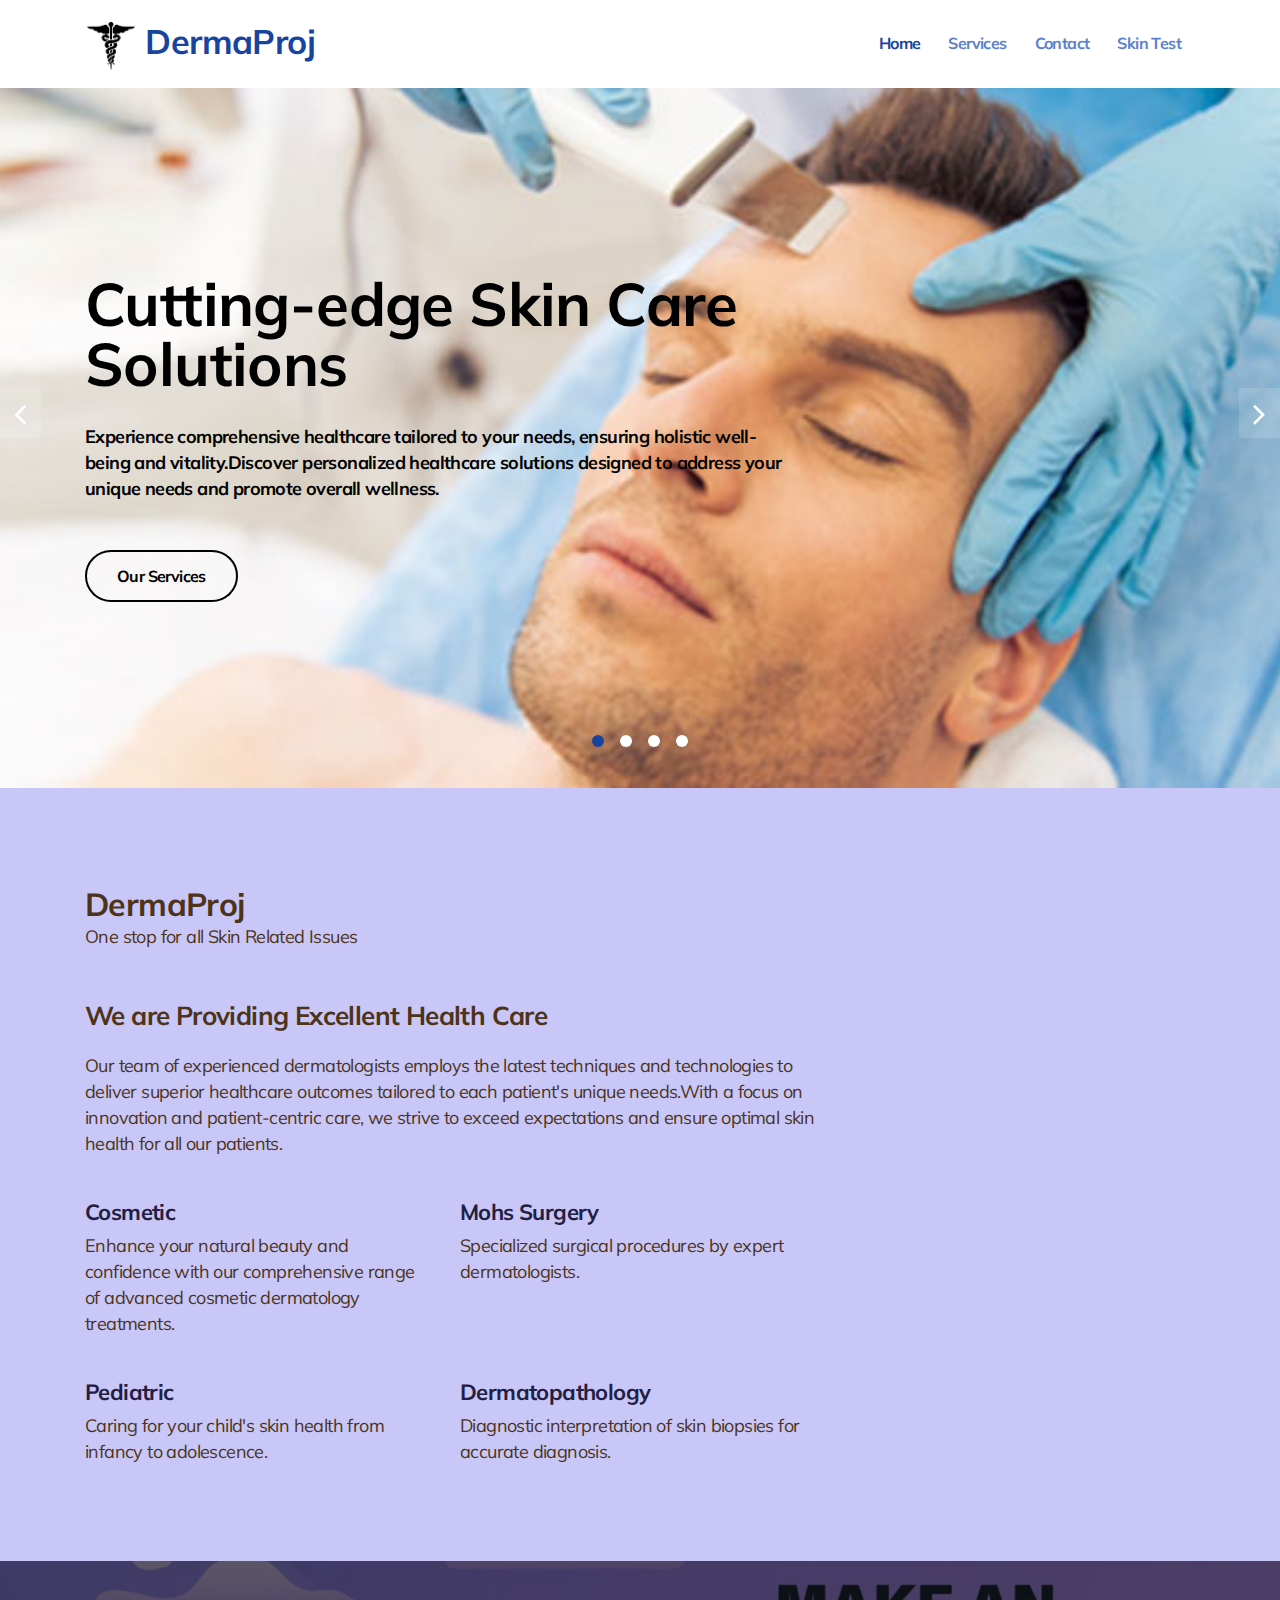
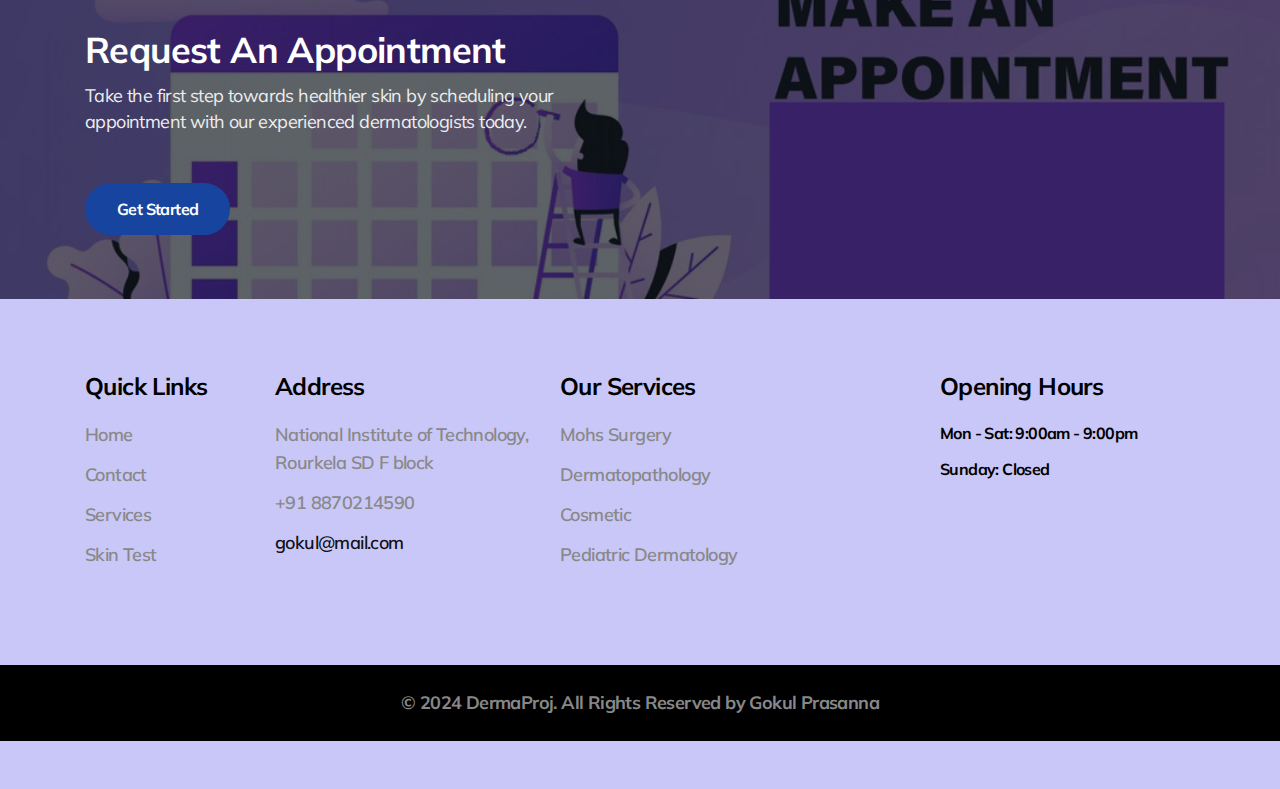
<file: index.html>
<!doctype html>
<html lang="en">
<head>
    <meta charset="utf-8">
    <meta name="viewport" content="width=device-width, initial-scale=1, shrink-to-fit=no">

    <title>DermaProj - providing affordable healthcare services </title>

    <link href="https://fonts.googleapis.com/css?family=Muli:400,600,700&display=swap" rel="stylesheet">

    <link rel="stylesheet" href="assets/css/style-starter.css">
    <style>
        .w3l-main-slider .companies20-content .item .slider-info .btn {
          color: #000; 
          border-color: #000; 
        }

        .w3l-main-slider .companies20-content .item .slider-info .btn:hover {
          background-color: #000; 
          color: #fff; 
        }
        .footer-list-28 h6,
        .footer-list-28 ul,
        .footer-list-28 ul li,
        .footer-list-28 ul li p {
          color: #000000; 
          font-weight: bold;
        }


        body {
            background-color: #c8c7f7;
        }

        .w3l-main-slider .companies20-content .item .slider-info h5,
        .w3l-main-slider .companies20-content .item .slider-info p {
            color: #000;
            font-weight: bold;
        }

        body,
        h2,
        h4,
        p,
        .w3l-features-photo-7-box-txt,
        .info-feature p {
          color: #4d3319; 
        }

    </style>
</head>
<body>
<section class="w3l-bootstrap-header">
    <nav class="navbar navbar-expand-md navbar-light py-3">
        <div class="container">
            <a class="navbar-brand" href="index.html"><img src="assets/images/logo50.jpg" class="img-fluid"
                                                            width="52px">
                DermaProj</a>
            <button class="navbar-toggler" type="button" data-toggle="collapse" data-target="#navbarSupportedContent"
                    aria-controls="navbarSupportedContent" aria-expanded="false" aria-label="Toggle navigation">
                Menu
            </button>

            <div class="collapse navbar-collapse" id="navbarSupportedContent">
                <ul class="navbar-nav ml-auto">
                    <li class="nav-item active">
                        <a class="nav-link" href="index.html">Home</a>
                    </li>
                    <li class="nav-item">
                        <a class="nav-link" href="services.html">Services</a>
                    </li>
                    <li class="nav-item">
                        <a class="nav-link" href="contact.html">Contact</a>
                    </li>
                    <li class="nav-item">
                        <a class="nav-link" href="skin_test.html">Skin Test</a>
                    </li>
                </ul>
            </div>
        </div>
    </nav>
</section>

<section class="w3l-main-slider" id="home">
    <div class="companies20-content">
        <div class="owl-one owl-carousel owl-theme">
            <div class="item">
                <li>
                    <div class="slider-info banner-view bg bg2">
                        <div class="banner-info">
                            <div class="container">
                                <div class="banner-info-bg">
                                    <h5>Cutting-edge Skin Care Solutions</h5>
                                    <p>Experience comprehensive healthcare tailored to your needs, ensuring holistic well-being and vitality.Discover personalized healthcare solutions designed to address your unique needs and promote overall wellness.</p>
                                    <a class="btn btn-style btn-style-outline mt-sm-5 mt-4" href="services.html"> Our
                                        Services</a>
                                </div>
                            </div>
                        </div>
                    </div>
                </li>
            </div>
            <div class="item">
                <li>
                    <div class="slider-info  banner-view banner-top1 bg bg2">
                        <div class="banner-info">
                            <div class="container">
                                <div class="banner-info-bg">
                                    <h5>Advanced Dermatological Treatments</h5>
                                    <p>Explore cutting-edge dermatological treatments meticulously curated to rejuvenate and enhance your skin's health and appearance.Experience the latest advancements in dermatology, backed by scientific innovation and delivered with precision by our expert dermatologists.</p>
                                    <a class="btn btn-style btn-style-outline mt-sm-5 mt-4" href="services.html"> Our
                                        Services</a>
                                </div>
                            </div>
                        </div>
                    </div>
                </li>
            </div>
            <div class="item">
                <li>
                    <div class="slider-info banner-view banner-top2 bg bg2">
                        <div class="banner-info">
                            <div class="container">
                              <div class="banner-info-bg">
                                <h5>Specialized Skin Care Services</h5>
                                <p>Indulge in our range of specialized skin care services, meticulously crafted to address specific concerns and tailored to your unique skin type.From acne management to anti-aging solutions, our specialized skin care services offer comprehensive solutions to nourish, protect, and revitalize your skin.</p>
                                <a class="btn btn-style btn-style-outline mt-sm-5 mt-4" href="services.html"> Our
                                    Services</a>
                              </div>
                               
                            </div>
                        </div>
                    </div>
                </li>
            </div>
            <div class="item">
                <li>
                    <div class="slider-info banner-view banner-top3 bg bg2">
                        <div class="banner-info">
                            <div class="container">
                              <div class="banner-info-bg">
                                <h5>Holistic Wellness Approach</h5>
                                <p>Embrace a holistic approach to wellness that encompasses not just your skin, but your overall health and well-being.Our holistic wellness approach integrates dermatological expertise with lifestyle recommendations, ensuring long-lasting health and radiance inside and out.</p>
                                <a class="btn btn-style btn-style-outline mt-sm-5 mt-4" href="services.html"> Our
                                    Services</a>
                              </div>

                            </div>
                        </div>
                    </div>
                </li>
            </div>
        </div>
    </div>
</section>

<section class="w3l-features-photo-7 py-5">
  <div class="w3l-features-photo-7_sur py-lg-5 py-sm-3">
      <div class="container">
          <div class="row">
              <div class="col-lg-8 w3l-features-photo-7_top-left">
                  <h2>DermaProj</h2>
                  <p class="mb-lg-5 mb-4">One stop for all Skin Related Issues </p>
                  <h4>We are Providing Excellent Health Care</h4>
                  <p>Our team of experienced dermatologists employs the latest techniques and technologies to deliver superior healthcare outcomes tailored to each patient's unique needs.With a focus on innovation and patient-centric care, we strive to exceed expectations and ensure optimal skin health for all our patients.</p>
                  <div class="feat_top">
                      <div class="w3l-features-photo-7-box">
                          <div class="info-feature">
                              <h5 class="w3l-features-photo-7-box-txt"><a href="#url">Cosmetic</a></h5>
                              <p>
                                Enhance your natural beauty and confidence with our comprehensive range of advanced cosmetic dermatology treatments.</p>
                          </div>
                      </div>
                      <div class="w3l-features-photo-7-box">
                          <div class="info-feature">
                              <h5 class="w3l-features-photo-7-box-txt"><a href="#url">Mohs Surgery</a></h5>
                              <p>Specialized surgical procedures by expert dermatologists.</p> 
                          </div>
                      </div>
                      <div class="w3l-features-photo-7-box">

                          <div class="info-feature">
                              <h5 class="w3l-features-photo-7-box-txt"><a href="#url">Pediatric</a></h5>
                              <p>Caring for your child's skin health from infancy to adolescence.</p>
                          </div>
                      </div>
                      <div class="w3l-features-photo-7-box">

                          <div class="info-feature">
                              <h5 class="w3l-features-photo-7-box-txt"><a href="#url">Dermatopathology</a></h5>
                              <p>Diagnostic interpretation of skin biopsies for accurate diagnosis.</p> 
                          </div>
                      </div>
                  </div>
              </div>

          </div>
      </div>
  </div>
</section>

<section class="w3l-apply-6" id="appointment">
  <div class="apply-info py-5" style="background-image: url('assets/images/appoint.png'); background-size: cover; background-position: center;">
      <div class="container py-lg-3">
          <div class="apply-grids-info row">
              <div class="apply-gd-left col-lg-6">
                  <h4>Request an appointment</h4>
                  <p class="mt-2">Take the first step towards healthier skin by scheduling your appointment with our experienced dermatologists today.</p>
                  <a href="contact.html" class="btn btn-style btn-primary mt-sm-5 mt-4"> Get Started </a>
              </div>
              <div class="apply-gd-right col-lg-6 mt-lg-0 mt-5">

              </div>
          </div>
      </div>
  </div>
</section>

<section class="w3l-DermaProj-footer">
    <div class="footer-main py-5">
        <div class="footer-top-28 py-lg-4">
            <div class="container">
                <div class="row footer-row">
                    <div class="footer-list-28 col-lg-2 col-md-6 mb-md-4 mb-3">
                        <h6 class="footer-title-28">Quick Links</h6>
                        <ul>
                            <li><a href="index.html">Home</a></li>
                            <li><a href="contact.html">Contact</a></li>
                            <li><a href="services.html">Services</a></li>
                            <li><a href="skin_test.html">Skin Test</a></li>
                        </ul>
                    </div>
                    <div class="footer-list-28 col-lg-3 col-md-6 mb-md-4 mb-3">
                        <h6 class="footer-title-28">Address</h6>
                        <ul class="address">
                            <li><p>National Institute of Technology, Rourkela SD F block </p></li>
                            <li><p>+91 8870214590</p></li>
                            <li><a href="mailto:gokul@mail.com">gokul@mail.com</a></li>
                        </ul>
                    </div>
                    <div class="footer-list-28 col-lg-4 col-md-6 mb-md-4 mb-3">
                        <h6 class="footer-title-28">Our Services</h6>
                        <ul>
                            <li><a href="services.html">Mohs Surgery</a></li>
                            <li><a href="services.html">Dermatopathology</a></li>
                            <li><a href="services.html">Cosmetic</a></li>
                            <li><a href="services.html">Pediatric Dermatology</a></li>
                        </ul>
                    </div>
                    <div class="footer-list-28 col-lg-3 col-md-6">
                        <h6 class="footer-title-28">Opening Hours</h6>
                        <ul>
                            <li>Mon - Sat: 9:00am - 9:00pm</li>
                            <li>Sunday: Closed</li>
                        </ul>
                    </div>
                </div>
            </div>
        </div>
        <div class="midd-footer-28 align-center py-lg-4 py-3 mt-md-5 mt-3">
            <div class="container">
                <p class="copy-footer-28 text-center"> &copy; 2024 DermaProj. All Rights Reserved by Gokul Prasanna </p>
            </div>
        </div>
    </div>
</section>



<script src="assets/js/jquery-3.3.1.min.js"></script>
<script src="assets/js/bootstrap.min.js"></script>
<script src="assets/js/owl.carousel.js"></script>

<script>
    var owl = $('.owl-one');
    owl.owlCarousel({
        loop: true,
        margin: 0,
        nav: false,
        dots: true,
        autoplay: true,
        autoplayTimeout: 3000,
        autoplayHoverPause: false,
        responsive: {
            0: {
                items: 1,
            },
            600: {
                items: 1,
            },
            1000: {
                items: 1,
            }
        }
    });
</script>
</body>
</html>
</file>
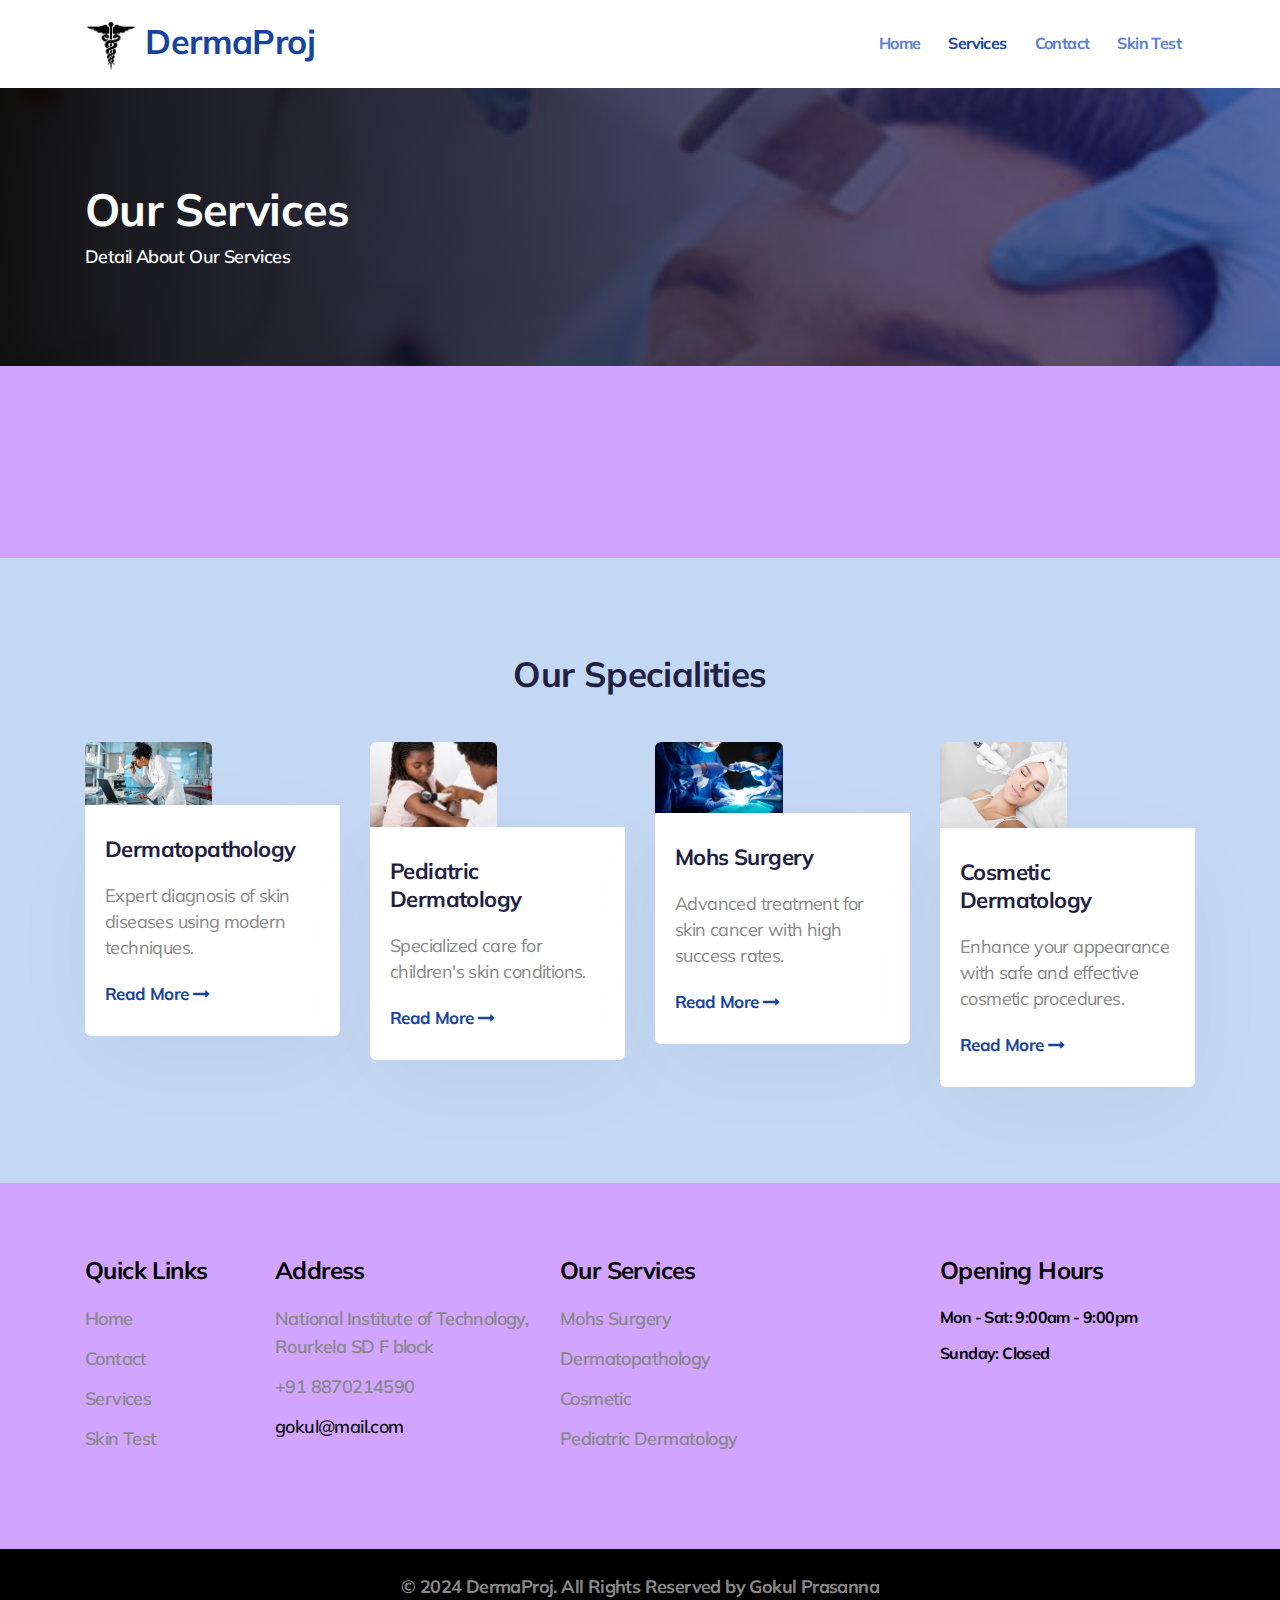
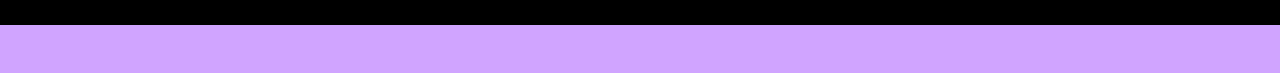
<file: services.html>
<!doctype html>
<html lang="en">
<head>
<meta charset="utf-8">
<meta name="viewport" content="width=device-width, initial-scale=1, shrink-to-fit=no">
<title>DermaProj - providing affordable healthcare services</title>
<link href="https://fonts.googleapis.com/css?family=Muli:400,600,700&display=swap" rel="stylesheet">
<link rel="stylesheet" href="assets/css/style-starter.css">

<style>

  body {
    background-color: #d0a4ff; 
  }
  .footer-list-28 h6,
  .footer-list-28 ul,
  .footer-list-28 ul li,
  .footer-list-28 ul li p {
    color: #000000; 
    font-weight: bold;
  }
  .navbar-nav .nav-item .nav-link {
    color: #333; 
  }
  
  .navbar-toggler {
    border-color: #333; 
  }
  
  .w3l-services-1 {
    background-color: #c4d8f3; 
  }
 
  .w3l-DermaProj-footer {
    background-color: #d0a4ff; 
  }
</style>

</head>
<body>
<section class="w3l-bootstrap-header">
  <nav class="navbar navbar-expand-md navbar-light py-3">
    <div class="container">
      <a class="navbar-brand" href="index.html"><img src="assets/images/logo50.jpg" class="img-fluid" width="52px">
        DermaProj</a>
      <button class="navbar-toggler" type="button" data-toggle="collapse" data-target="#navbarSupportedContent"
        aria-controls="navbarSupportedContent" aria-expanded="false" aria-label="Toggle navigation">
        Menu
      </button>
      <div class="collapse navbar-collapse" id="navbarSupportedContent">
        <ul class="navbar-nav ml-auto">
          <li class="nav-item">
            <a class="nav-link" href="index.html">Home</a>
          </li>
          <li class="nav-item active">
            <a class="nav-link" href="services.html">Services</a>
          </li>
          <li class="nav-item">
            <a class="nav-link" href="contact.html">Contact</a>
          </li>
          <li class="nav-item">
            <a class="nav-link" href="skin_test.html">Skin Test</a>
          </li>
        </ul>
      </div>
    </div>
  </nav>
</section>

<section class="w3l-about-breadcrumb">
    <div class="breadcrumb-bg breadcrumb-bg-services py-5">
      <div class="container py-lg-5 py-md-3">
        <h2>Our Services</h2>
        <p>Detail about our services</p>
      </div>
    </div>
</section>

<section class="w3l-features-7 py-5">
    <div class="features py-lg-5 py-sm-3" id="services">
        <div class="container">
        </div>
    </div>
</section>

<section class="w3l-services-1 py-5">
    <div class="services1 py-lg-5 py-sm-3">
        <div class="container">
            <h3 class="title text-center mb-sm-5 mb-4">Our Specialities</h3>
            <div class="row services1-content w3l-news">
                <div class="col-lg-3 col-md-6 column">
                    <a href="#url" class="zoom">
                        <img src="assets/images/pathology.jpg" class="img-fluid" alt="" />
                        <div class="service-info">
                            <h4 class="course">Dermatopathology</h4>
                            <p>Expert diagnosis of skin diseases using modern techniques.</p>
                            <a href="#url" class="feature-link">Read more <span class="fa fa-long-arrow-right"></span></a>
                        </div>
                    </a>
                </div>
                <div class="col-lg-3 col-md-6 column mt-lg-0 mt-sm-5 mt-4">
                    <a href="#url" class="zoom">
                        <img src="assets/images/pediatric.jpg" class="img-fluid" alt="" />
                        <div class="service-info">
                            <h4 class="course">Pediatric Dermatology</h4>
                            <p>Specialized care for children's skin conditions.</p>
                            <a href="#url" class="feature-link">Read more <span class="fa fa-long-arrow-right"></span></a>
                        </div>
                    </a>
                </div>
                <div class="col-lg-3 col-md-6 column mt-lg-0 mt-sm-5 mt-4">
                    <a href="#url" class="zoom">
                        <img src="assets/images/mohrsurgery.jpg" class="img-fluid" alt="" />
                        <div class="service-info">
                            <h4 class="course">Mohs Surgery</h4>
                            <p>Advanced treatment for skin cancer with high success rates.</p>
                            <a href="#url" class="feature-link">Read more <span class="fa fa-long-arrow-right"></span></a>
                        </div>
                    </a>
                </div>
                <div class="col-lg-3 col-md-6 column mt-lg-0 mt-sm-5 mt-4">
                    <a href="#url" class="zoom">
                        <img src="assets/images/cosmetic.jpg" class="img-fluid" alt="" />
                        <div class="service-info">
                            <h4 class="course">Cosmetic Dermatology</h4>
                            <p>Enhance your appearance with safe and effective cosmetic procedures.</p>
                            <a href="#url" class="feature-link">Read more <span class="fa fa-long-arrow-right"></span></a>
                        </div>
                    </a>
                </div>
            </div>
        </div>
    </div>
</section>

<section class="w3l-DermaProj-footer">
  <div class="footer-main py-5">
    <div class="footer-top-28 py-lg-4">
      <div class="container">
        <div class="row footer-row">
          <div class="footer-list-28 col-lg-2 col-md-6 mb-md-4 mb-3">
            <h6 class="footer-title-28">Quick Links</h6>
            <ul>
              <li><a href="index.html">Home</a></li>
              <li><a href="contact.html">Contact</a></li>
              <li><a href="services.html">Services</a></li>
              <li><a href="skin_test.html">Skin Test</a></li>
            </ul>
          </div>
          <div class="footer-list-28 col-lg-3 col-md-6 mb-md-4 mb-3">
            <h6 class="footer-title-28">Address</h6>
            <ul class="address">
              <li><p>National Institute of Technology, Rourkela SD F block </p></li>
              <li><p>+91 8870214590</p></li>
              <li><a href="mailto:gokul@mail.com">gokul@mail.com</a></li>
            </ul>
          </div>
          <div class="footer-list-28 col-lg-4 col-md-6 mb-md-4 mb-3">
            <h6 class="footer-title-28">Our Services</h6>
            <ul>
              <li><a href="services.html">Mohs Surgery</a></li> 
              <li><a href="services.html">Dermatopathology</a></li> 
              <li><a href="services.html">Cosmetic</a></li> 
              <li><a href="services.html">Pediatric Dermatology</a></li> 
            </ul>
          </div>
          <div class="footer-list-28 col-lg-3 col-md-6">
            <h6 class="footer-title-28">Opening Hours</h6>
            <ul>
              <li>Mon - Sat: 9:00am - 9:00pm</li>
              <li>Sunday: Closed</li>
            </ul>
          </div>
        </div>
      </div>
    </div>
    <div class="midd-footer-28 align-center py-lg-4 py-3 mt-md-5 mt-3">
      <div class="container">
        <p class="copy-footer-28 text-center"> &copy; 2024 DermaProj. All Rights Reserved by Gokul Prasanna </p>
      </div>
    </div>
  </div>
</section>

</body>
</html>
</file>
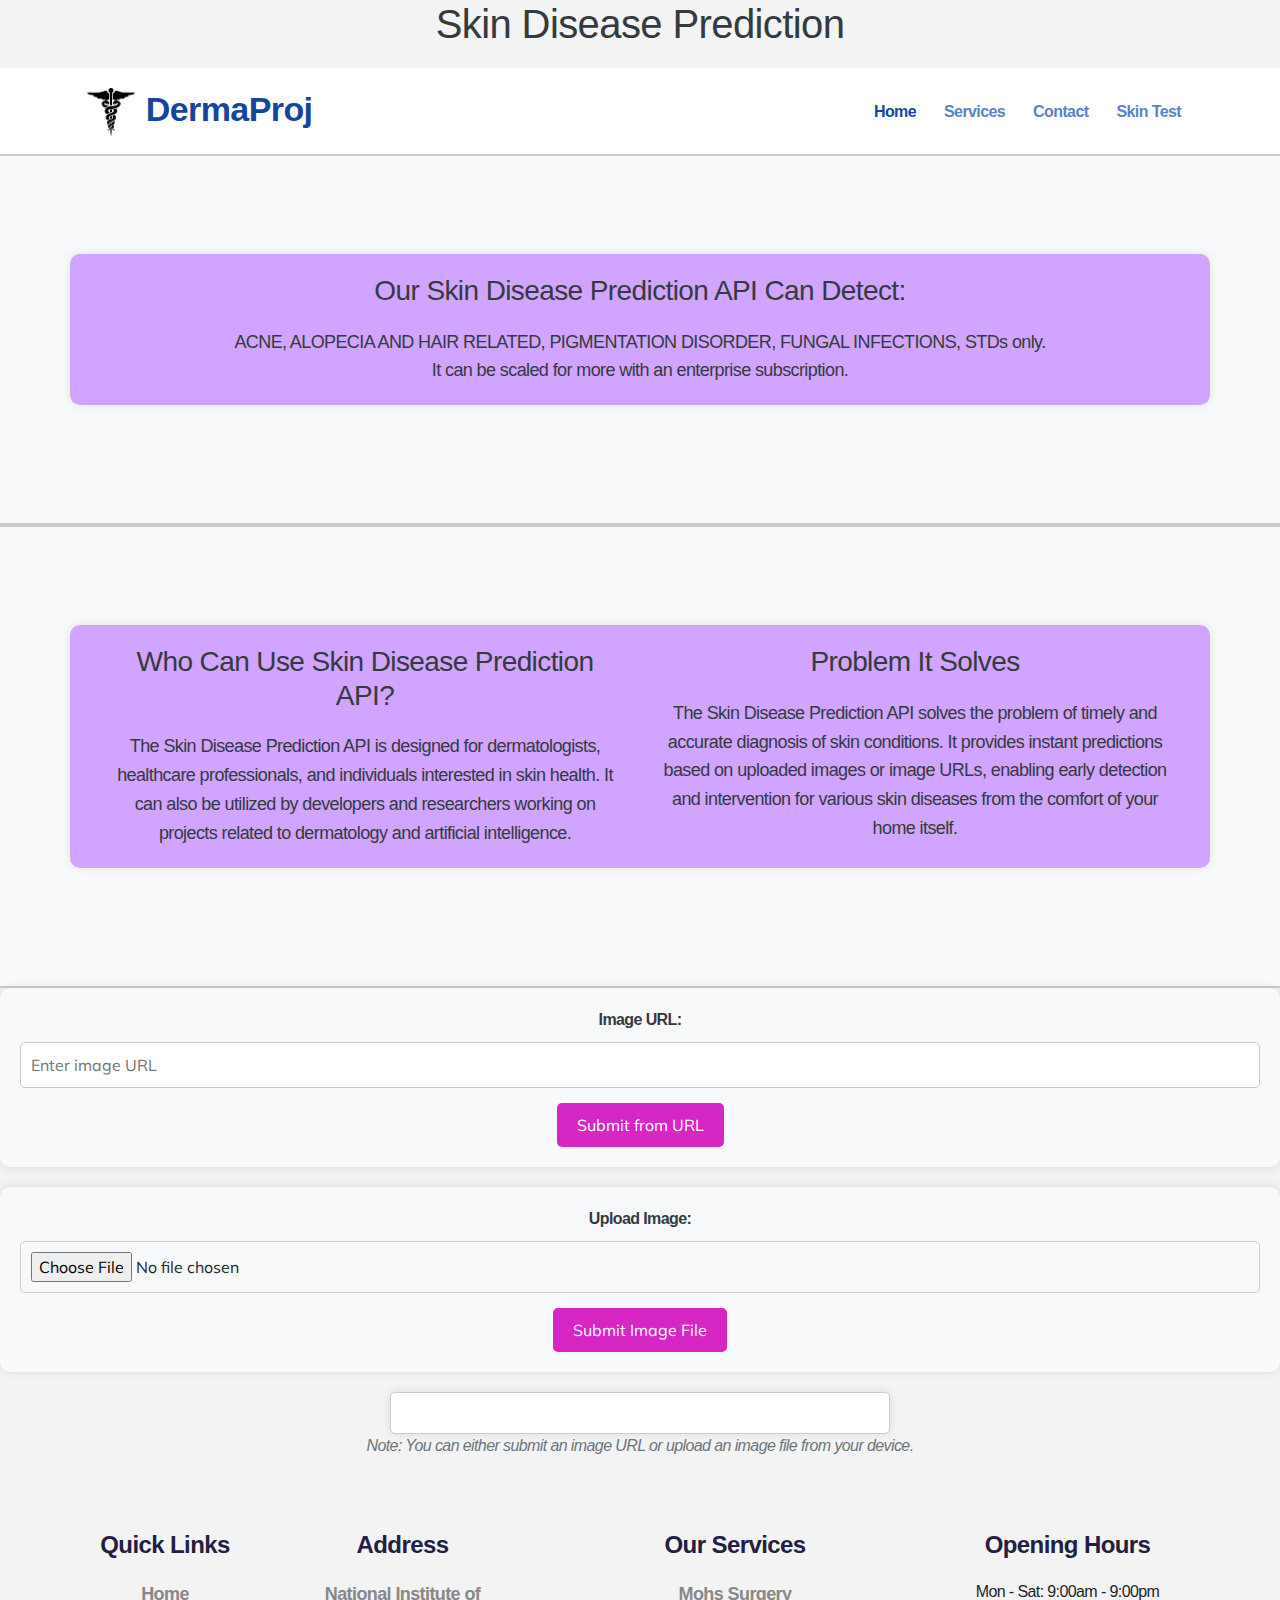
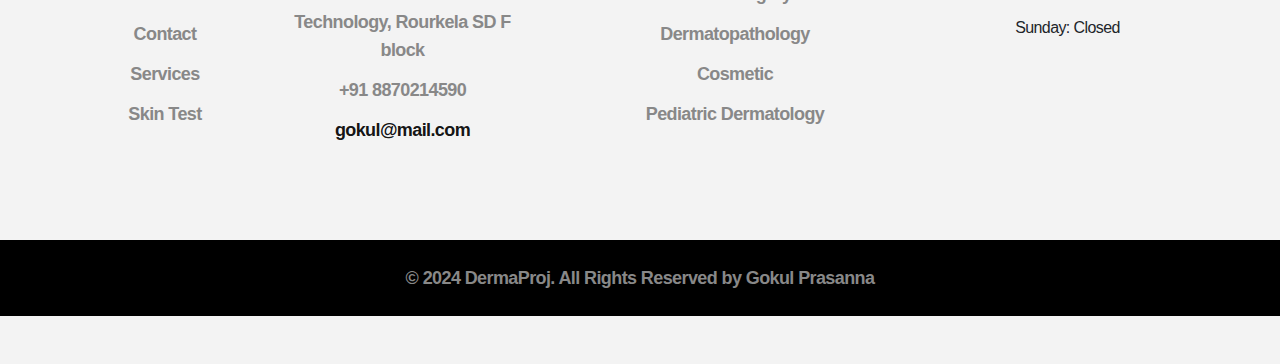
<file: skin_test.html>
<!doctype html>
<html lang="en">
<head>
<meta charset="utf-8">
<meta name="viewport" content="width=device-width, initial-scale=1, shrink-to-fit=no">
<title>Skin Disease Prediction API</title>
<link href="https://fonts.googleapis.com/css?family=Muli:400,600,700&display=swap" rel="stylesheet">
<link rel="stylesheet" href="assets/css/style-starter.css">
<style>

body {
    font-family: Arial, sans-serif;
    text-align: center;
    background-color:#f3f3f3;
}

h1 {
    margin-bottom: 20px;
    color: #343a40;
}

form {
    margin-bottom: 20px;
    background-color: #f8f9fa;
    padding: 20px;
    border-radius: 10px;
    box-shadow: 0px 0px 10px rgba(0, 0, 0, 0.1);
}

label {
    display: block;
    margin-bottom: 10px;
    font-weight: bold;
    color: #343a40;
}

input[type="text"],
input[type="file"] {
    width: 100%;
    padding: 10px;
    margin-bottom: 15px;
    border: 1px solid #ccc;
    border-radius: 5px;
}

button[type="submit"] {
    background-color: #d626c4;
    color: white;
    padding: 10px 20px;
    border: none;
    border-radius: 5px;
    cursor: pointer;
}

button[type="submit"]:hover {
    background-color: #0056b3;
}

#predictionResults {
    text-align: left;
    margin: 0 auto;
    max-width: 500px;
    padding: 20px;
    border: 1px solid #ccc;
    border-radius: 5px;
    background-color: #fff;
    box-shadow: 0px 0px 10px rgba(0, 0, 0, 0.1);
}

#predictionResults ul {
    list-style: none;
    padding: 0;
}

#predictionResults ul li {
    margin-bottom: 10px;
    font-weight: bold;
    font-size: 16px;
    color: #343a40;
}

.note {
    font-style: italic;
    color: #6c757d;
}

.w3l-content-6 {
    background-color: #f8f9fa;
    padding-top: 50px;
    padding-bottom: 50px;
    border-top: 2px solid #ccc; 
    border-bottom: 2px solid #ccc; 
}

.content-info-in {
    background-color: #d0a4ff; 
    padding: 20px;
    border-radius: 10px;
    box-shadow: 0px 0px 10px rgba(0, 0, 0, 0.1);
    margin-bottom: 20px; 
}

.content-gd {
    color: #343a40;
}

.content-gd h3 {
    color: #343a40;
    margin-bottom: 20px;
}

.content-gd p {
    color: #343a40;
    line-height: 1.6;
}
</style>
</head>
<body>

<h1>Skin Disease Prediction</h1>

<section class="w3l-bootstrap-header">
    <nav class="navbar navbar-expand-md navbar-light py-3">
        <div class="container">
            <a class="navbar-brand" href="index.html"><img src="assets/images/logo50.jpg" class="img-fluid"
                                                            width="52px">
                DermaProj</a>
            <button class="navbar-toggler" type="button" data-toggle="collapse" data-target="#navbarSupportedContent"
                    aria-controls="navbarSupportedContent" aria-expanded="false" aria-label="Toggle navigation">
                Menu
            </button>

            <div class="collapse navbar-collapse" id="navbarSupportedContent">
                <ul class="navbar-nav ml-auto">
                    <li class="nav-item active">
                        <a class="nav-link" href="index.html">Home</a>
                    </li>
                    <li class="nav-item">
                        <a class="nav-link" href="services.html">Services</a>
                    </li>
                    <li class="nav-item">
                        <a class="nav-link" href="contact.html">Contact</a>
                    </li>
                    <li class="nav-item">
                        <a class="nav-link" href="skin_test.html">Skin Test</a>
                    </li>
                </ul>
            </div>
        </div>
    </nav>
</section>

<section class="w3l-content-6">
    <div class="container py-lg-5">
        <div class="content-info-in row">
            <div class="content-gd col-lg-12">
                <h3>Our Skin Disease Prediction API Can Detect:</h3>
                <p>ACNE, ALOPECIA AND HAIR RELATED, PIGMENTATION DISORDER, FUNGAL INFECTIONS, STDs only.</p>
                <p>It can be scaled for more with an enterprise subscription.</p>
            </div>
        </div>
    </div>
</section>

<section class="w3l-content-6">
    <div class="container py-lg-5">
        <div class="content-info-in row">
            <div class="content-gd col-lg-6">
                <h3>Who Can Use Skin Disease Prediction API?</h3>
                <p>The Skin Disease Prediction API is designed for dermatologists, healthcare professionals, and individuals interested in skin health. It can also be utilized by developers and researchers working on projects related to dermatology and artificial intelligence.</p>
            </div>
            <div class="content-gd col-lg-6">
                <h3>Problem It Solves</h3>
                <p>The Skin Disease Prediction API solves the problem of timely and accurate diagnosis of skin conditions. It provides instant predictions based on uploaded images or image URLs, enabling early detection and intervention for various skin diseases from the comfort of your home itself.</p>
            </div>
        </div>
    </div>
</section>


<form id="urlForm">
    <label for="imageUrl">Image URL:</label>
    <input type="text" id="imageUrl" name="imageUrl" placeholder="Enter image URL" required>
    <button type="submit">Submit from URL</button>
</form>

<form id="fileForm" enctype="multipart/form-data">
    <label for="imageFile">Upload Image:</label>
    <input type="file" id="imageFile" name="imageFile" accept="image/*" required>
    <button type="submit">Submit Image File</button>
</form>

<div id="predictionResults"></div>

<div class="note">Note: You can either submit an image URL or upload an image file from your device.</div>


<section class="w3l-DermaProj-footer">
    <div class="footer-main py-5">
      <div class="footer-top-28 py-lg-4">
        <div class="container">
          <div class="row footer-row">
            <div class="footer-list-28 col-lg-2 col-md-6 mb-md-4 mb-3">
              <h6 class="footer-title-28">Quick Links</h6>
              <ul>
                <li><a href="index.html">Home</a></li>
                <li><a href="contact.html">Contact</a></li>
                <li><a href="services.html">Services</a></li>
                <li><a href="skin_test.html">Skin Test</a></li>
              </ul>
            </div>
            <div class="footer-list-28 col-lg-3 col-md-6 mb-md-4 mb-3">
              <h6 class="footer-title-28">Address</h6>
              <ul class="address">
                <li><p>National Institute of Technology, Rourkela SD F block </p></li>
                <li><p>+91 8870214590</p></li>
                <li><a href="mailto:gokul@mail.com">gokul@mail.com</a></li>
              </ul>
            </div>
            <div class="footer-list-28 col-lg-4 col-md-6 mb-md-4 mb-3">
              <h6 class="footer-title-28">Our Services</h6>
              <ul>
                <li><a href="services.html">Mohs Surgery</a></li> 
                <li><a href="services.html">Dermatopathology</a></li> 
                <li><a href="services.html">Cosmetic</a></li> 
                <li><a href="services.html">Pediatric Dermatology</a></li> 
              </ul>
            </div>
            <div class="footer-list-28 col-lg-3 col-md-6">
              <h6 class="footer-title-28">Opening Hours</h6>
              <ul>
                <li>Mon - Sat: 9:00am - 9:00pm</li>
                <li>Sunday: Closed</li>
              </ul>
            </div>
          </div>
        </div>
      </div>
      <div class="midd-footer-28 align-center py-lg-4 py-3 mt-md-5 mt-3">
        <div class="container">
          <p class="copy-footer-28 text-center"> &copy; 2024 DermaProj. All Rights Reserved by Gokul Prasanna </p>
        </div>
      </div>
    </div>
  </section>

<script>
document.getElementById("urlForm").addEventListener("submit", function(event) {
    event.preventDefault();
    const url = document.getElementById("imageUrl").value;
    predictFromUrl(url);
});

document.getElementById("fileForm").addEventListener("submit", function(event) {
    event.preventDefault();
    const file = document.getElementById("imageFile").files[0];
    predictFromFile(file);
});

function predictFromUrl(url) {
    const apiUrl = "https://hlthbotftr-prediction.cognitiveservices.azure.com/customvision/v3.0/Prediction/9f18ca81-8632-433e-b649-20433ead560c/classify/iterations/Skin%20Disease%20Detection/url";
    const apiKey = "11c702317b1c4c79b8aefe24e2797107";

    fetch(apiUrl, {
        method: "POST",
        headers: {
            "Prediction-Key": apiKey,
            "Content-Type": "application/json"
        },
        body: JSON.stringify({ Url: url })
    })
    .then(response => response.json())
    .then(data => {
        displayResults(data);
    })
    .catch(error => console.error("Error:", error));
}

function predictFromFile(file) {
    const apiUrl = "https://hlthbotftr-prediction.cognitiveservices.azure.com/customvision/v3.0/Prediction/9f18ca81-8632-433e-b649-20433ead560c/classify/iterations/Skin%20Disease%20Detection/image";
    const apiKey = "11c702317b1c4c79b8aefe24e2797107";

    const formData = new FormData();
    formData.append("imageFile", file);

    fetch(apiUrl, {
        method: "POST",
        headers: {
            "Prediction-Key": apiKey
        },
        body: formData
    })
    .then(response => response.json())
    .then(data => {
        displayResults(data);
    })
    .catch(error => console.error("Error:", error));
}

function displayResults(data) {
    const resultsDiv = document.getElementById("predictionResults");
    resultsDiv.innerHTML = ""; 

    if (data && data.predictions && data.predictions.length > 0) {
        const predictions = data.predictions;
        const resultList = document.createElement("ul");
        predictions.forEach(prediction => {
            const listItem = document.createElement("li");
            listItem.textContent = `${prediction.tagName}: ${Math.round(prediction.probability * 100)}%`;
            resultList.appendChild(listItem);
        });
        resultsDiv.appendChild(resultList);
    } else {
        resultsDiv.textContent = "No predictions found.";
    }
}

</script>

</body>
</html>
</file>
<file: assets/css/style-starter.css>
@charset "UTF-8";


:root {
  --blue: #007bff;
  --indigo: #6610f2;
  --purple: #6f42c1;
  --pink: #e83e8c;
  --red: #dc3545;
  --orange: #fd7e14;
  --yellow: #ffc107;
  --green: #28a745;
  --teal: #20c997;
  --cyan: #17a2b8;
  --white: #fff;
  --gray: #6c757d;
  --gray-dark: #343a40;
  --primary: #17449e;
  --secondary: #fff;
  --success: #28a745;
  --info: #17a2b8;
  --warning: #ffc107;
  --danger: #dc3545;
  --light: #f8f9fa;
  --dark: #343a40;
  --breakpoint-xs: 0;
  --breakpoint-sm: 576px;
  --breakpoint-md: 768px;
  --breakpoint-lg: 992px;
  --breakpoint-xl: 1200px;
  --font-family-sans-serif: -apple-system, BlinkMacSystemFont, "Segoe UI", Roboto, "Helvetica Neue", Arial, "Noto Sans", sans-serif, "Apple Color Emoji", "Segoe UI Emoji", "Segoe UI Symbol", "Noto Color Emoji";
  --font-family-monospace: SFMono-Regular, Menlo, Monaco, Consolas, "Liberation Mono", "Courier New", monospace; }

*,
*::before,
*::after {
  box-sizing: border-box; }

html {
  font-family: sans-serif;
  line-height: 1.15;
  -webkit-text-size-adjust: 100%;
  -webkit-tap-highlight-color: rgba(0, 0, 0, 0); }

article, aside, figcaption, figure, footer, header, hgroup, main, nav, section {
  display: block; }

body {
  margin: 0;
  font-family: -apple-system, BlinkMacSystemFont, "Segoe UI", Roboto, "Helvetica Neue", Arial, "Noto Sans", sans-serif, "Apple Color Emoji", "Segoe UI Emoji", "Segoe UI Symbol", "Noto Color Emoji";
  font-size: 1rem;
  font-weight: 400;
  line-height: 1.5;
  color: #212529;
  text-align: left;
  background-color: #fff; }

[tabindex="-1"]:focus:not(:focus-visible) {
  outline: 0 !important; }

hr {
  box-sizing: content-box;
  height: 0;
  overflow: visible; }

h1, h2, h3, h4, h5, h6 {
  margin-top: 0;
  margin-bottom: 0.5rem; }

p {
  margin-top: 0;
  margin-bottom: 1rem; }

abbr[title],
abbr[data-original-title] {
  text-decoration: underline;
  -webkit-text-decoration: underline dotted;
          text-decoration: underline dotted;
  cursor: help;
  border-bottom: 0;
  -webkit-text-decoration-skip-ink: none;
          text-decoration-skip-ink: none; }

address {
  margin-bottom: 1rem;
  font-style: normal;
  line-height: inherit; }

ol,
ul,
dl {
  margin-top: 0;
  margin-bottom: 1rem; }

ol ol,
ul ul,
ol ul,
ul ol {
  margin-bottom: 0; }

dt {
  font-weight: 700; }

dd {
  margin-bottom: .5rem;
  margin-left: 0; }

blockquote {
  margin: 0 0 1rem; }

b,
strong {
  font-weight: bolder; }

small {
  font-size: 80%; }

sub,
sup {
  position: relative;
  font-size: 75%;
  line-height: 0;
  vertical-align: baseline; }

sub {
  bottom: -.25em; }

sup {
  top: -.5em; }

a {
  color: #17449e;
  text-decoration: none;
  background-color: transparent; }
  a:hover {
    color: #0d275b;
    text-decoration: underline; }

a:not([href]) {
  color: inherit;
  text-decoration: none; }
  a:not([href]):hover {
    color: inherit;
    text-decoration: none; }

pre,
code,
kbd,
samp {
  font-family: SFMono-Regular, Menlo, Monaco, Consolas, "Liberation Mono", "Courier New", monospace;
  font-size: 1em; }

pre {
  margin-top: 0;
  margin-bottom: 1rem;
  overflow: auto; }

figure {
  margin: 0 0 1rem; }

img {
  vertical-align: middle;
  border-style: none; }

svg {
  overflow: hidden;
  vertical-align: middle; }

table {
  border-collapse: collapse; }

caption {
  padding-top: 0.75rem;
  padding-bottom: 0.75rem;
  color: #6c757d;
  text-align: left;
  caption-side: bottom; }

th {
  text-align: inherit; }

label {
  display: inline-block;
  margin-bottom: 0.5rem; }

button {
  border-radius: 0; }

button:focus {
  outline: 1px dotted;
  outline: 5px auto -webkit-focus-ring-color; }

input,
button,
select,
optgroup,
textarea {
  margin: 0;
  font-family: inherit;
  font-size: inherit;
  line-height: inherit; }

button,
input {
  overflow: visible; }

button,
select {
  text-transform: none; }

select {
  word-wrap: normal; }

button,
[type="button"],
[type="reset"],
[type="submit"] {
  -webkit-appearance: button; }

button:not(:disabled),
[type="button"]:not(:disabled),
[type="reset"]:not(:disabled),
[type="submit"]:not(:disabled) {
  cursor: pointer; }

button::-moz-focus-inner,
[type="button"]::-moz-focus-inner,
[type="reset"]::-moz-focus-inner,
[type="submit"]::-moz-focus-inner {
  padding: 0;
  border-style: none; }

input[type="radio"],
input[type="checkbox"] {
  box-sizing: border-box;
  padding: 0; }

input[type="date"],
input[type="time"],
input[type="datetime-local"],
input[type="month"] {
  -webkit-appearance: listbox; }

textarea {
  overflow: auto;
  resize: vertical; }

fieldset {
  min-width: 0;
  padding: 0;
  margin: 0;
  border: 0; }

legend {
  display: block;
  width: 100%;
  max-width: 100%;
  padding: 0;
  margin-bottom: .5rem;
  font-size: 1.5rem;
  line-height: inherit;
  color: inherit;
  white-space: normal; }
  @media (max-width: 1200px) {
    legend {
      font-size: calc(1.275rem + 0.3vw) ; } }

progress {
  vertical-align: baseline; }

[type="number"]::-webkit-inner-spin-button,
[type="number"]::-webkit-outer-spin-button {
  height: auto; }

[type="search"] {
  outline-offset: -2px;
  -webkit-appearance: none; }

[type="search"]::-webkit-search-decoration {
  -webkit-appearance: none; }

::-webkit-file-upload-button {
  font: inherit;
  -webkit-appearance: button; }

output {
  display: inline-block; }

summary {
  display: list-item;
  cursor: pointer; }

template {
  display: none; }

[hidden] {
  display: none !important; }

h1, h2, h3, h4, h5, h6,
.h1, .h2, .h3, .h4, .h5, .h6 {
  margin-bottom: 0.5rem;
  font-weight: 500;
  line-height: 1.2; }

h1, .h1 {
  font-size: 2.5rem; }
  @media (max-width: 1200px) {
    h1, .h1 {
      font-size: calc(1.375rem + 1.5vw) ; } }

h2, .h2 {
  font-size: 2rem; }
  @media (max-width: 1200px) {
    h2, .h2 {
      font-size: calc(1.325rem + 0.9vw) ; } }

h3, .h3 {
  font-size: 1.75rem; }
  @media (max-width: 1200px) {
    h3, .h3 {
      font-size: calc(1.3rem + 0.6vw) ; } }

h4, .h4 {
  font-size: 1.5rem; }
  @media (max-width: 1200px) {
    h4, .h4 {
      font-size: calc(1.275rem + 0.3vw) ; } }

h5, .h5 {
  font-size: 1.25rem; }

h6, .h6 {
  font-size: 1rem; }

.lead {
  font-size: 1.25rem;
  font-weight: 300; }

.display-1 {
  font-size: 6rem;
  font-weight: 300;
  line-height: 1.2; }
  @media (max-width: 1200px) {
    .display-1 {
      font-size: calc(1.725rem + 5.7vw) ; } }

.display-2 {
  font-size: 5.5rem;
  font-weight: 300;
  line-height: 1.2; }
  @media (max-width: 1200px) {
    .display-2 {
      font-size: calc(1.675rem + 5.1vw) ; } }

.display-3 {
  font-size: 4.5rem;
  font-weight: 300;
  line-height: 1.2; }
  @media (max-width: 1200px) {
    .display-3 {
      font-size: calc(1.575rem + 3.9vw) ; } }

.display-4 {
  font-size: 3.5rem;
  font-weight: 300;
  line-height: 1.2; }
  @media (max-width: 1200px) {
    .display-4 {
      font-size: calc(1.475rem + 2.7vw) ; } }

hr {
  margin-top: 1rem;
  margin-bottom: 1rem;
  border: 0;
  border-top: 1px solid rgba(0, 0, 0, 0.1); }

small,
.small {
  font-size: 80%;
  font-weight: 400; }

mark,
.mark {
  padding: 0.2em;
  background-color: #fcf8e3; }

.list-unstyled {
  padding-left: 0;
  list-style: none; }

.list-inline {
  padding-left: 0;
  list-style: none; }

.list-inline-item {
  display: inline-block; }
  .list-inline-item:not(:last-child) {
    margin-right: 0.5rem; }

.initialism {
  font-size: 90%;
  text-transform: uppercase; }

.blockquote {
  margin-bottom: 1rem;
  font-size: 1.25rem; }

.blockquote-footer {
  display: block;
  font-size: 80%;
  color: #6c757d; }
  .blockquote-footer::before {
    content: "\2014\00A0"; }

.img-fluid {
  max-width: 50%;
  height: auto; }

.img-thumbnail {
  padding: 0.25rem;
  background-color: #fff;
  border: 1px solid #dee2e6;
  border-radius: 0.25rem;
  max-width: 100%;
  height: auto; }

.figure {
  display: inline-block; }

.figure-img {
  margin-bottom: 0.5rem;
  line-height: 1; }

.figure-caption {
  font-size: 90%;
  color: #6c757d; }

code {
  font-size: 87.5%;
  color: #e83e8c;
  word-wrap: break-word; }
  a > code {
    color: inherit; }

kbd {
  padding: 0.2rem 0.4rem;
  font-size: 87.5%;
  color: #fff;
  background-color: #212529;
  border-radius: 0.2rem; }
  kbd kbd {
    padding: 0;
    font-size: 100%;
    font-weight: 700; }

pre {
  display: block;
  font-size: 87.5%;
  color: #212529; }
  pre code {
    font-size: inherit;
    color: inherit;
    word-break: normal; }

.pre-scrollable {
  max-height: 340px;
  overflow-y: scroll; }

.container {
  width: 100%;
  padding-right: 15px;
  padding-left: 15px;
  margin-right: auto;
  margin-left: auto; }
  @media (min-width: 576px) {
    .container {
      max-width: 540px; } }
  @media (min-width: 768px) {
    .container {
      max-width: 720px; } }
  @media (min-width: 992px) {
    .container {
      max-width: 960px; } }
  @media (min-width: 1200px) {
    .container {
      max-width: 1140px; } }

.container-fluid, .container-sm, .container-md, .container-lg, .container-xl {
  width: 100%;
  padding-right: 15px;
  padding-left: 15px;
  margin-right: auto;
  margin-left: auto; }

@media (min-width: 576px) {
  .container, .container-sm {
    max-width: 540px; } }

@media (min-width: 768px) {
  .container, .container-sm, .container-md {
    max-width: 720px; } }

@media (min-width: 992px) {
  .container, .container-sm, .container-md, .container-lg {
    max-width: 960px; } }

@media (min-width: 1200px) {
  .container, .container-sm, .container-md, .container-lg, .container-xl {
    max-width: 1140px; } }

.row {
  display: flex;
  flex-wrap: wrap;
  margin-right: -15px;
  margin-left: -15px; }

.no-gutters {
  margin-right: 0;
  margin-left: 0; }
  .no-gutters > .col,
  .no-gutters > [class*="col-"] {
    padding-right: 0;
    padding-left: 0; }

.col-1, .col-2, .col-3, .col-4, .col-5, .col-6, .col-7, .col-8, .col-9, .col-10, .col-11, .col-12, .col,
.col-auto, .col-sm-1, .col-sm-2, .col-sm-3, .col-sm-4, .col-sm-5, .col-sm-6, .col-sm-7, .col-sm-8, .col-sm-9, .col-sm-10, .col-sm-11, .col-sm-12, .col-sm,
.col-sm-auto, .col-md-1, .col-md-2, .col-md-3, .col-md-4, .col-md-5, .col-md-6, .col-md-7, .col-md-8, .col-md-9, .col-md-10, .col-md-11, .col-md-12, .col-md,
.col-md-auto, .col-lg-1, .col-lg-2, .col-lg-3, .col-lg-4, .col-lg-5, .col-lg-6, .col-lg-7, .col-lg-8, .col-lg-9, .col-lg-10, .col-lg-11, .col-lg-12, .col-lg,
.col-lg-auto, .col-xl-1, .col-xl-2, .col-xl-3, .col-xl-4, .col-xl-5, .col-xl-6, .col-xl-7, .col-xl-8, .col-xl-9, .col-xl-10, .col-xl-11, .col-xl-12, .col-xl,
.col-xl-auto {
  position: relative;
  width: 100%;
  padding-right: 15px;
  padding-left: 15px; }

.col {
  flex-basis: 0;
  flex-grow: 1;
  max-width: 100%; }

.row-cols-1 > * {
  flex: 0 0 100%;
  max-width: 100%; }

.row-cols-2 > * {
  flex: 0 0 50%;
  max-width: 50%; }

.row-cols-3 > * {
  flex: 0 0 33.33333%;
  max-width: 33.33333%; }

.row-cols-4 > * {
  flex: 0 0 25%;
  max-width: 25%; }

.row-cols-5 > * {
  flex: 0 0 20%;
  max-width: 20%; }

.row-cols-6 > * {
  flex: 0 0 16.66667%;
  max-width: 16.66667%; }

.col-auto {
  flex: 0 0 auto;
  width: auto;
  max-width: 100%; }

.col-1 {
  flex: 0 0 8.33333%;
  max-width: 8.33333%; }

.col-2 {
  flex: 0 0 16.66667%;
  max-width: 16.66667%; }

.col-3 {
  flex: 0 0 25%;
  max-width: 25%; }

.col-4 {
  flex: 0 0 33.33333%;
  max-width: 33.33333%; }

.col-5 {
  flex: 0 0 41.66667%;
  max-width: 41.66667%; }

.col-6 {
  flex: 0 0 50%;
  max-width: 50%; }

.col-7 {
  flex: 0 0 58.33333%;
  max-width: 58.33333%; }

.col-8 {
  flex: 0 0 66.66667%;
  max-width: 66.66667%; }

.col-9 {
  flex: 0 0 75%;
  max-width: 75%; }

.col-10 {
  flex: 0 0 83.33333%;
  max-width: 83.33333%; }

.col-11 {
  flex: 0 0 91.66667%;
  max-width: 91.66667%; }

.col-12 {
  flex: 0 0 100%;
  max-width: 100%; }

.order-first {
  order: -1; }

.order-last {
  order: 13; }

.order-0 {
  order: 0; }

.order-1 {
  order: 1; }

.order-2 {
  order: 2; }

.order-3 {
  order: 3; }

.order-4 {
  order: 4; }

.order-5 {
  order: 5; }

.order-6 {
  order: 6; }

.order-7 {
  order: 7; }

.order-8 {
  order: 8; }

.order-9 {
  order: 9; }

.order-10 {
  order: 10; }

.order-11 {
  order: 11; }

.order-12 {
  order: 12; }

.offset-1 {
  margin-left: 8.33333%; }

.offset-2 {
  margin-left: 16.66667%; }

.offset-3 {
  margin-left: 25%; }

.offset-4 {
  margin-left: 33.33333%; }

.offset-5 {
  margin-left: 41.66667%; }

.offset-6 {
  margin-left: 50%; }

.offset-7 {
  margin-left: 58.33333%; }

.offset-8 {
  margin-left: 66.66667%; }

.offset-9 {
  margin-left: 75%; }

.offset-10 {
  margin-left: 83.33333%; }

.offset-11 {
  margin-left: 91.66667%; }

@media (min-width: 576px) {
  .col-sm {
    flex-basis: 0;
    flex-grow: 1;
    max-width: 100%; }
  .row-cols-sm-1 > * {
    flex: 0 0 100%;
    max-width: 100%; }
  .row-cols-sm-2 > * {
    flex: 0 0 50%;
    max-width: 50%; }
  .row-cols-sm-3 > * {
    flex: 0 0 33.33333%;
    max-width: 33.33333%; }
  .row-cols-sm-4 > * {
    flex: 0 0 25%;
    max-width: 25%; }
  .row-cols-sm-5 > * {
    flex: 0 0 20%;
    max-width: 20%; }
  .row-cols-sm-6 > * {
    flex: 0 0 16.66667%;
    max-width: 16.66667%; }
  .col-sm-auto {
    flex: 0 0 auto;
    width: auto;
    max-width: 100%; }
  .col-sm-1 {
    flex: 0 0 8.33333%;
    max-width: 8.33333%; }
  .col-sm-2 {
    flex: 0 0 16.66667%;
    max-width: 16.66667%; }
  .col-sm-3 {
    flex: 0 0 25%;
    max-width: 25%; }
  .col-sm-4 {
    flex: 0 0 33.33333%;
    max-width: 33.33333%; }
  .col-sm-5 {
    flex: 0 0 41.66667%;
    max-width: 41.66667%; }
  .col-sm-6 {
    flex: 0 0 50%;
    max-width: 50%; }
  .col-sm-7 {
    flex: 0 0 58.33333%;
    max-width: 58.33333%; }
  .col-sm-8 {
    flex: 0 0 66.66667%;
    max-width: 66.66667%; }
  .col-sm-9 {
    flex: 0 0 75%;
    max-width: 75%; }
  .col-sm-10 {
    flex: 0 0 83.33333%;
    max-width: 83.33333%; }
  .col-sm-11 {
    flex: 0 0 91.66667%;
    max-width: 91.66667%; }
  .col-sm-12 {
    flex: 0 0 100%;
    max-width: 100%; }
  .order-sm-first {
    order: -1; }
  .order-sm-last {
    order: 13; }
  .order-sm-0 {
    order: 0; }
  .order-sm-1 {
    order: 1; }
  .order-sm-2 {
    order: 2; }
  .order-sm-3 {
    order: 3; }
  .order-sm-4 {
    order: 4; }
  .order-sm-5 {
    order: 5; }
  .order-sm-6 {
    order: 6; }
  .order-sm-7 {
    order: 7; }
  .order-sm-8 {
    order: 8; }
  .order-sm-9 {
    order: 9; }
  .order-sm-10 {
    order: 10; }
  .order-sm-11 {
    order: 11; }
  .order-sm-12 {
    order: 12; }
  .offset-sm-0 {
    margin-left: 0; }
  .offset-sm-1 {
    margin-left: 8.33333%; }
  .offset-sm-2 {
    margin-left: 16.66667%; }
  .offset-sm-3 {
    margin-left: 25%; }
  .offset-sm-4 {
    margin-left: 33.33333%; }
  .offset-sm-5 {
    margin-left: 41.66667%; }
  .offset-sm-6 {
    margin-left: 50%; }
  .offset-sm-7 {
    margin-left: 58.33333%; }
  .offset-sm-8 {
    margin-left: 66.66667%; }
  .offset-sm-9 {
    margin-left: 75%; }
  .offset-sm-10 {
    margin-left: 83.33333%; }
  .offset-sm-11 {
    margin-left: 91.66667%; } }

@media (min-width: 768px) {
  .col-md {
    flex-basis: 0;
    flex-grow: 1;
    max-width: 100%; }
  .row-cols-md-1 > * {
    flex: 0 0 100%;
    max-width: 100%; }
  .row-cols-md-2 > * {
    flex: 0 0 50%;
    max-width: 50%; }
  .row-cols-md-3 > * {
    flex: 0 0 33.33333%;
    max-width: 33.33333%; }
  .row-cols-md-4 > * {
    flex: 0 0 25%;
    max-width: 25%; }
  .row-cols-md-5 > * {
    flex: 0 0 20%;
    max-width: 20%; }
  .row-cols-md-6 > * {
    flex: 0 0 16.66667%;
    max-width: 16.66667%; }
  .col-md-auto {
    flex: 0 0 auto;
    width: auto;
    max-width: 100%; }
  .col-md-1 {
    flex: 0 0 8.33333%;
    max-width: 8.33333%; }
  .col-md-2 {
    flex: 0 0 16.66667%;
    max-width: 16.66667%; }
  .col-md-3 {
    flex: 0 0 25%;
    max-width: 25%; }
  .col-md-4 {
    flex: 0 0 33.33333%;
    max-width: 33.33333%; }
  .col-md-5 {
    flex: 0 0 41.66667%;
    max-width: 41.66667%; }
  .col-md-6 {
    flex: 0 0 50%;
    max-width: 50%; }
  .col-md-7 {
    flex: 0 0 58.33333%;
    max-width: 58.33333%; }
  .col-md-8 {
    flex: 0 0 66.66667%;
    max-width: 66.66667%; }
  .col-md-9 {
    flex: 0 0 75%;
    max-width: 75%; }
  .col-md-10 {
    flex: 0 0 83.33333%;
    max-width: 83.33333%; }
  .col-md-11 {
    flex: 0 0 91.66667%;
    max-width: 91.66667%; }
  .col-md-12 {
    flex: 0 0 100%;
    max-width: 100%; }
  .order-md-first {
    order: -1; }
  .order-md-last {
    order: 13; }
  .order-md-0 {
    order: 0; }
  .order-md-1 {
    order: 1; }
  .order-md-2 {
    order: 2; }
  .order-md-3 {
    order: 3; }
  .order-md-4 {
    order: 4; }
  .order-md-5 {
    order: 5; }
  .order-md-6 {
    order: 6; }
  .order-md-7 {
    order: 7; }
  .order-md-8 {
    order: 8; }
  .order-md-9 {
    order: 9; }
  .order-md-10 {
    order: 10; }
  .order-md-11 {
    order: 11; }
  .order-md-12 {
    order: 12; }
  .offset-md-0 {
    margin-left: 0; }
  .offset-md-1 {
    margin-left: 8.33333%; }
  .offset-md-2 {
    margin-left: 16.66667%; }
  .offset-md-3 {
    margin-left: 25%; }
  .offset-md-4 {
    margin-left: 33.33333%; }
  .offset-md-5 {
    margin-left: 41.66667%; }
  .offset-md-6 {
    margin-left: 50%; }
  .offset-md-7 {
    margin-left: 58.33333%; }
  .offset-md-8 {
    margin-left: 66.66667%; }
  .offset-md-9 {
    margin-left: 75%; }
  .offset-md-10 {
    margin-left: 83.33333%; }
  .offset-md-11 {
    margin-left: 91.66667%; } }

@media (min-width: 992px) {
  .col-lg {
    flex-basis: 0;
    flex-grow: 1;
    max-width: 100%; }
  .row-cols-lg-1 > * {
    flex: 0 0 100%;
    max-width: 100%; }
  .row-cols-lg-2 > * {
    flex: 0 0 50%;
    max-width: 50%; }
  .row-cols-lg-3 > * {
    flex: 0 0 33.33333%;
    max-width: 33.33333%; }
  .row-cols-lg-4 > * {
    flex: 0 0 25%;
    max-width: 25%; }
  .row-cols-lg-5 > * {
    flex: 0 0 20%;
    max-width: 20%; }
  .row-cols-lg-6 > * {
    flex: 0 0 16.66667%;
    max-width: 16.66667%; }
  .col-lg-auto {
    flex: 0 0 auto;
    width: auto;
    max-width: 100%; }
  .col-lg-1 {
    flex: 0 0 8.33333%;
    max-width: 8.33333%; }
  .col-lg-2 {
    flex: 0 0 16.66667%;
    max-width: 16.66667%; }
  .col-lg-3 {
    flex: 0 0 25%;
    max-width: 25%; }
  .col-lg-4 {
    flex: 0 0 33.33333%;
    max-width: 33.33333%; }
  .col-lg-5 {
    flex: 0 0 41.66667%;
    max-width: 41.66667%; }
  .col-lg-6 {
    flex: 0 0 50%;
    max-width: 50%; }
  .col-lg-7 {
    flex: 0 0 58.33333%;
    max-width: 58.33333%; }
  .col-lg-8 {
    flex: 0 0 66.66667%;
    max-width: 66.66667%; }
  .col-lg-9 {
    flex: 0 0 75%;
    max-width: 75%; }
  .col-lg-10 {
    flex: 0 0 83.33333%;
    max-width: 83.33333%; }
  .col-lg-11 {
    flex: 0 0 91.66667%;
    max-width: 91.66667%; }
  .col-lg-12 {
    flex: 0 0 100%;
    max-width: 100%; }
  .order-lg-first {
    order: -1; }
  .order-lg-last {
    order: 13; }
  .order-lg-0 {
    order: 0; }
  .order-lg-1 {
    order: 1; }
  .order-lg-2 {
    order: 2; }
  .order-lg-3 {
    order: 3; }
  .order-lg-4 {
    order: 4; }
  .order-lg-5 {
    order: 5; }
  .order-lg-6 {
    order: 6; }
  .order-lg-7 {
    order: 7; }
  .order-lg-8 {
    order: 8; }
  .order-lg-9 {
    order: 9; }
  .order-lg-10 {
    order: 10; }
  .order-lg-11 {
    order: 11; }
  .order-lg-12 {
    order: 12; }
  .offset-lg-0 {
    margin-left: 0; }
  .offset-lg-1 {
    margin-left: 8.33333%; }
  .offset-lg-2 {
    margin-left: 16.66667%; }
  .offset-lg-3 {
    margin-left: 25%; }
  .offset-lg-4 {
    margin-left: 33.33333%; }
  .offset-lg-5 {
    margin-left: 41.66667%; }
  .offset-lg-6 {
    margin-left: 50%; }
  .offset-lg-7 {
    margin-left: 58.33333%; }
  .offset-lg-8 {
    margin-left: 66.66667%; }
  .offset-lg-9 {
    margin-left: 75%; }
  .offset-lg-10 {
    margin-left: 83.33333%; }
  .offset-lg-11 {
    margin-left: 91.66667%; } }

@media (min-width: 1200px) {
  .col-xl {
    flex-basis: 0;
    flex-grow: 1;
    max-width: 100%; }
  .row-cols-xl-1 > * {
    flex: 0 0 100%;
    max-width: 100%; }
  .row-cols-xl-2 > * {
    flex: 0 0 50%;
    max-width: 50%; }
  .row-cols-xl-3 > * {
    flex: 0 0 33.33333%;
    max-width: 33.33333%; }
  .row-cols-xl-4 > * {
    flex: 0 0 25%;
    max-width: 25%; }
  .row-cols-xl-5 > * {
    flex: 0 0 20%;
    max-width: 20%; }
  .row-cols-xl-6 > * {
    flex: 0 0 16.66667%;
    max-width: 16.66667%; }
  .col-xl-auto {
    flex: 0 0 auto;
    width: auto;
    max-width: 100%; }
  .col-xl-1 {
    flex: 0 0 8.33333%;
    max-width: 8.33333%; }
  .col-xl-2 {
    flex: 0 0 16.66667%;
    max-width: 16.66667%; }
  .col-xl-3 {
    flex: 0 0 25%;
    max-width: 25%; }
  .col-xl-4 {
    flex: 0 0 33.33333%;
    max-width: 33.33333%; }
  .col-xl-5 {
    flex: 0 0 41.66667%;
    max-width: 41.66667%; }
  .col-xl-6 {
    flex: 0 0 50%;
    max-width: 50%; }
  .col-xl-7 {
    flex: 0 0 58.33333%;
    max-width: 58.33333%; }
  .col-xl-8 {
    flex: 0 0 66.66667%;
    max-width: 66.66667%; }
  .col-xl-9 {
    flex: 0 0 75%;
    max-width: 75%; }
  .col-xl-10 {
    flex: 0 0 83.33333%;
    max-width: 83.33333%; }
  .col-xl-11 {
    flex: 0 0 91.66667%;
    max-width: 91.66667%; }
  .col-xl-12 {
    flex: 0 0 100%;
    max-width: 100%; }
  .order-xl-first {
    order: -1; }
  .order-xl-last {
    order: 13; }
  .order-xl-0 {
    order: 0; }
  .order-xl-1 {
    order: 1; }
  .order-xl-2 {
    order: 2; }
  .order-xl-3 {
    order: 3; }
  .order-xl-4 {
    order: 4; }
  .order-xl-5 {
    order: 5; }
  .order-xl-6 {
    order: 6; }
  .order-xl-7 {
    order: 7; }
  .order-xl-8 {
    order: 8; }
  .order-xl-9 {
    order: 9; }
  .order-xl-10 {
    order: 10; }
  .order-xl-11 {
    order: 11; }
  .order-xl-12 {
    order: 12; }
  .offset-xl-0 {
    margin-left: 0; }
  .offset-xl-1 {
    margin-left: 8.33333%; }
  .offset-xl-2 {
    margin-left: 16.66667%; }
  .offset-xl-3 {
    margin-left: 25%; }
  .offset-xl-4 {
    margin-left: 33.33333%; }
  .offset-xl-5 {
    margin-left: 41.66667%; }
  .offset-xl-6 {
    margin-left: 50%; }
  .offset-xl-7 {
    margin-left: 58.33333%; }
  .offset-xl-8 {
    margin-left: 66.66667%; }
  .offset-xl-9 {
    margin-left: 75%; }
  .offset-xl-10 {
    margin-left: 83.33333%; }
  .offset-xl-11 {
    margin-left: 91.66667%; } }

.table {
  width: 100%;
  margin-bottom: 1rem;
  color: #212529; }
  .table th,
  .table td {
    padding: 0.75rem;
    vertical-align: top;
    border-top: 1px solid #dee2e6; }
  .table thead th {
    vertical-align: bottom;
    border-bottom: 2px solid #dee2e6; }
  .table tbody + tbody {
    border-top: 2px solid #dee2e6; }

.table-sm th,
.table-sm td {
  padding: 0.3rem; }

.table-bordered {
  border: 1px solid #dee2e6; }
  .table-bordered th,
  .table-bordered td {
    border: 1px solid #dee2e6; }
  .table-bordered thead th,
  .table-bordered thead td {
    border-bottom-width: 2px; }

.table-borderless th,
.table-borderless td,
.table-borderless thead th,
.table-borderless tbody + tbody {
  border: 0; }

.table-striped tbody tr:nth-of-type(odd) {
  background-color: rgba(0, 0, 0, 0.05); }

.table-hover tbody tr:hover {
  color: #212529;
  background-color: rgba(0, 0, 0, 0.075); }

.table-primary,
.table-primary > th,
.table-primary > td {
  background-color: #becbe4; }

.table-primary th,
.table-primary td,
.table-primary thead th,
.table-primary tbody + tbody {
  border-color: #869ecd; }

.table-hover .table-primary:hover {
  background-color: #acbddd; }
  .table-hover .table-primary:hover > td,
  .table-hover .table-primary:hover > th {
    background-color: #acbddd; }

.table-secondary,
.table-secondary > th,
.table-secondary > td {
  background-color: white; }

.table-secondary th,
.table-secondary td,
.table-secondary thead th,
.table-secondary tbody + tbody {
  border-color: white; }

.table-hover .table-secondary:hover {
  background-color: #f2f2f2; }
  .table-hover .table-secondary:hover > td,
  .table-hover .table-secondary:hover > th {
    background-color: #f2f2f2; }

.table-success,
.table-success > th,
.table-success > td {
  background-color: #c3e6cb; }

.table-success th,
.table-success td,
.table-success thead th,
.table-success tbody + tbody {
  border-color: #8fd19e; }

.table-hover .table-success:hover {
  background-color: #b1dfbb; }
  .table-hover .table-success:hover > td,
  .table-hover .table-success:hover > th {
    background-color: #b1dfbb; }

.table-info,
.table-info > th,
.table-info > td {
  background-color: #bee5eb; }

.table-info th,
.table-info td,
.table-info thead th,
.table-info tbody + tbody {
  border-color: #86cfda; }

.table-hover .table-info:hover {
  background-color: #abdde5; }
  .table-hover .table-info:hover > td,
  .table-hover .table-info:hover > th {
    background-color: #abdde5; }

.table-warning,
.table-warning > th,
.table-warning > td {
  background-color: #ffeeba; }

.table-warning th,
.table-warning td,
.table-warning thead th,
.table-warning tbody + tbody {
  border-color: #ffdf7e; }

.table-hover .table-warning:hover {
  background-color: #ffe8a1; }
  .table-hover .table-warning:hover > td,
  .table-hover .table-warning:hover > th {
    background-color: #ffe8a1; }

.table-danger,
.table-danger > th,
.table-danger > td {
  background-color: #f5c6cb; }

.table-danger th,
.table-danger td,
.table-danger thead th,
.table-danger tbody + tbody {
  border-color: #ed969e; }

.table-hover .table-danger:hover {
  background-color: #f1b0b7; }
  .table-hover .table-danger:hover > td,
  .table-hover .table-danger:hover > th {
    background-color: #f1b0b7; }

.table-light,
.table-light > th,
.table-light > td {
  background-color: #fdfdfe; }

.table-light th,
.table-light td,
.table-light thead th,
.table-light tbody + tbody {
  border-color: #fbfcfc; }

.table-hover .table-light:hover {
  background-color: #ececf6; }
  .table-hover .table-light:hover > td,
  .table-hover .table-light:hover > th {
    background-color: #ececf6; }

.table-dark,
.table-dark > th,
.table-dark > td {
  background-color: #c6c8ca; }

.table-dark th,
.table-dark td,
.table-dark thead th,
.table-dark tbody + tbody {
  border-color: #95999c; }

.table-hover .table-dark:hover {
  background-color: #b9bbbe; }
  .table-hover .table-dark:hover > td,
  .table-hover .table-dark:hover > th {
    background-color: #b9bbbe; }

.table-active,
.table-active > th,
.table-active > td {
  background-color: rgba(0, 0, 0, 0.075); }

.table-hover .table-active:hover {
  background-color: rgba(0, 0, 0, 0.075); }
  .table-hover .table-active:hover > td,
  .table-hover .table-active:hover > th {
    background-color: rgba(0, 0, 0, 0.075); }

.table .thead-dark th {
  color: #fff;
  background-color: #343a40;
  border-color: #454d55; }

.table .thead-light th {
  color: #495057;
  background-color: #e9ecef;
  border-color: #dee2e6; }

.table-dark {
  color: #fff;
  background-color: #343a40; }
  .table-dark th,
  .table-dark td,
  .table-dark thead th {
    border-color: #454d55; }
  .table-dark.table-bordered {
    border: 0; }
  .table-dark.table-striped tbody tr:nth-of-type(odd) {
    background-color: rgba(255, 255, 255, 0.05); }
  .table-dark.table-hover tbody tr:hover {
    color: #fff;
    background-color: rgba(255, 255, 255, 0.075); }

@media (max-width: 575.98px) {
  .table-responsive-sm {
    display: block;
    width: 100%;
    overflow-x: auto;
    -webkit-overflow-scrolling: touch; }
    .table-responsive-sm > .table-bordered {
      border: 0; } }

@media (max-width: 767.98px) {
  .table-responsive-md {
    display: block;
    width: 100%;
    overflow-x: auto;
    -webkit-overflow-scrolling: touch; }
    .table-responsive-md > .table-bordered {
      border: 0; } }

@media (max-width: 991.98px) {
  .table-responsive-lg {
    display: block;
    width: 100%;
    overflow-x: auto;
    -webkit-overflow-scrolling: touch; }
    .table-responsive-lg > .table-bordered {
      border: 0; } }

@media (max-width: 1199.98px) {
  .table-responsive-xl {
    display: block;
    width: 100%;
    overflow-x: auto;
    -webkit-overflow-scrolling: touch; }
    .table-responsive-xl > .table-bordered {
      border: 0; } }

.table-responsive {
  display: block;
  width: 100%;
  overflow-x: auto;
  -webkit-overflow-scrolling: touch; }
  .table-responsive > .table-bordered {
    border: 0; }

.form-control {
  display: block;
  width: 100%;
  height: calc(1.5em + 0.75rem + 2px);
  padding: 0.375rem 0.75rem;
  font-size: 1rem;
  font-weight: 400;
  line-height: 1.5;
  color: #495057;
  background-color: #fff;
  background-clip: padding-box;
  border: 1px solid #ced4da;
  border-radius: 0.25rem;
  transition: border-color 0.15s ease-in-out, box-shadow 0.15s ease-in-out; }
  @media (prefers-reduced-motion: reduce) {
    .form-control {
      transition: none; } }
  .form-control::-ms-expand {
    background-color: transparent;
    border: 0; }
  .form-control:-moz-focusring {
    color: transparent;
    text-shadow: 0 0 0 #495057; }
  .form-control:focus {
    color: #495057;
    background-color: #fff;
    border-color: #4fe57e;
    outline: 0;
    box-shadow: 0 0 0 0.2rem rgba(23, 68, 158, 0.25); }
  .form-control::-webkit-input-placeholder {
    color: #6c757d;
    opacity: 1; }
  .form-control::-moz-placeholder {
    color: #6c757d;
    opacity: 1; }
  .form-control:-ms-input-placeholder {
    color: #6c757d;
    opacity: 1; }
  .form-control::-ms-input-placeholder {
    color: #6c757d;
    opacity: 1; }
  .form-control::placeholder {
    color: #6c757d;
    opacity: 1; }
  .form-control:disabled, .form-control[readonly] {
    background-color: #e9ecef;
    opacity: 1; }

select.form-control:focus::-ms-value {
  color: #495057;
  background-color: #fff; }

.form-control-file,
.form-control-range {
  display: block;
  width: 100%; }

.col-form-label {
  padding-top: calc(0.375rem + 1px);
  padding-bottom: calc(0.375rem + 1px);
  margin-bottom: 0;
  font-size: inherit;
  line-height: 1.5; }

.col-form-label-lg {
  padding-top: calc(0.5rem + 1px);
  padding-bottom: calc(0.5rem + 1px);
  font-size: 1.25rem;
  line-height: 1.5; }

.col-form-label-sm {
  padding-top: calc(0.25rem + 1px);
  padding-bottom: calc(0.25rem + 1px);
  font-size: 0.875rem;
  line-height: 1.5; }

.form-control-plaintext {
  display: block;
  width: 100%;
  padding: 0.375rem 0;
  margin-bottom: 0;
  font-size: 1rem;
  line-height: 1.5;
  color: #212529;
  background-color: transparent;
  border: solid transparent;
  border-width: 1px 0; }
  .form-control-plaintext.form-control-sm, .form-control-plaintext.form-control-lg {
    padding-right: 0;
    padding-left: 0; }

.form-control-sm {
  height: calc(1.5em + 0.5rem + 2px);
  padding: 0.25rem 0.5rem;
  font-size: 0.875rem;
  line-height: 1.5;
  border-radius: 0.2rem; }

.form-control-lg {
  height: calc(1.5em + 1rem + 2px);
  padding: 0.5rem 1rem;
  font-size: 1.25rem;
  line-height: 1.5;
  border-radius: 0.3rem; }

select.form-control[size], select.form-control[multiple] {
  height: auto; }

textarea.form-control {
  height: auto; }

.form-group {
  margin-bottom: 1rem; }

.form-text {
  display: block;
  margin-top: 0.25rem; }

.form-row {
  display: flex;
  flex-wrap: wrap;
  margin-right: -5px;
  margin-left: -5px; }
  .form-row > .col,
  .form-row > [class*="col-"] {
    padding-right: 5px;
    padding-left: 5px; }

.form-check {
  position: relative;
  display: block;
  padding-left: 1.25rem; }

.form-check-input {
  position: absolute;
  margin-top: 0.3rem;
  margin-left: -1.25rem; }
  .form-check-input[disabled] ~ .form-check-label,
  .form-check-input:disabled ~ .form-check-label {
    color: #6c757d; }

.form-check-label {
  margin-bottom: 0; }

.form-check-inline {
  display: inline-flex;
  align-items: center;
  padding-left: 0;
  margin-right: 0.75rem; }
  .form-check-inline .form-check-input {
    position: static;
    margin-top: 0;
    margin-right: 0.3125rem;
    margin-left: 0; }

.valid-feedback {
  display: none;
  width: 100%;
  margin-top: 0.25rem;
  font-size: 80%;
  color: #28a745; }

.valid-tooltip {
  position: absolute;
  top: 100%;
  z-index: 5;
  display: none;
  max-width: 100%;
  padding: 0.25rem 0.5rem;
  margin-top: .1rem;
  font-size: 0.875rem;
  line-height: 1.5;
  color: #fff;
  background-color: rgba(40, 167, 69, 0.9);
  border-radius: 0.25rem; }

.was-validated :valid ~ .valid-feedback,
.was-validated :valid ~ .valid-tooltip,
.is-valid ~ .valid-feedback,
.is-valid ~ .valid-tooltip {
  display: block; }

.was-validated .form-control:valid, .form-control.is-valid {
  border-color: #28a745;
  padding-right: calc(1.5em + 0.75rem);
  background-image: url("data:image/svg+xml,%3csvg xmlns='http://www.w3.org/2000/svg' width='8' height='8' viewBox='0 0 8 8'%3e%3cpath fill='%2328a745' d='M2.3 6.73L.6 4.53c-.4-1.04.46-1.4 1.1-.8l1.1 1.4 3.4-3.8c.6-.63 1.6-.27 1.2.7l-4 4.6c-.43.5-.8.4-1.1.1z'/%3e%3c/svg%3e");
  background-repeat: no-repeat;
  background-position: right calc(0.375em + 0.1875rem) center;
  background-size: calc(0.75em + 0.375rem) calc(0.75em + 0.375rem); }
  .was-validated .form-control:valid:focus, .form-control.is-valid:focus {
    border-color: #28a745;
    box-shadow: 0 0 0 0.2rem rgba(40, 167, 69, 0.25); }

.was-validated textarea.form-control:valid, textarea.form-control.is-valid {
  padding-right: calc(1.5em + 0.75rem);
  background-position: top calc(0.375em + 0.1875rem) right calc(0.375em + 0.1875rem); }

.was-validated .custom-select:valid, .custom-select.is-valid {
  border-color: #28a745;
  padding-right: calc(0.75em + 2.3125rem);
  background: url("data:image/svg+xml,%3csvg xmlns='http://www.w3.org/2000/svg' width='4' height='5' viewBox='0 0 4 5'%3e%3cpath fill='%23343a40' d='M2 0L0 2h4zm0 5L0 3h4z'/%3e%3c/svg%3e") no-repeat right 0.75rem center/8px 10px, url("data:image/svg+xml,%3csvg xmlns='http://www.w3.org/2000/svg' width='8' height='8' viewBox='0 0 8 8'%3e%3cpath fill='%2328a745' d='M2.3 6.73L.6 4.53c-.4-1.04.46-1.4 1.1-.8l1.1 1.4 3.4-3.8c.6-.63 1.6-.27 1.2.7l-4 4.6c-.43.5-.8.4-1.1.1z'/%3e%3c/svg%3e") #fff no-repeat center right 1.75rem/calc(0.75em + 0.375rem) calc(0.75em + 0.375rem); }
  .was-validated .custom-select:valid:focus, .custom-select.is-valid:focus {
    border-color: #28a745;
    box-shadow: 0 0 0 0.2rem rgba(40, 167, 69, 0.25); }

.was-validated .form-check-input:valid ~ .form-check-label, .form-check-input.is-valid ~ .form-check-label {
  color: #28a745; }

.was-validated .form-check-input:valid ~ .valid-feedback,
.was-validated .form-check-input:valid ~ .valid-tooltip, .form-check-input.is-valid ~ .valid-feedback,
.form-check-input.is-valid ~ .valid-tooltip {
  display: block; }

.was-validated .custom-control-input:valid ~ .custom-control-label, .custom-control-input.is-valid ~ .custom-control-label {
  color: #28a745; }
  .was-validated .custom-control-input:valid ~ .custom-control-label::before, .custom-control-input.is-valid ~ .custom-control-label::before {
    border-color: #28a745; }

.was-validated .custom-control-input:valid:checked ~ .custom-control-label::before, .custom-control-input.is-valid:checked ~ .custom-control-label::before {
  border-color: #34ce57;
  background-color: #34ce57; }

.was-validated .custom-control-input:valid:focus ~ .custom-control-label::before, .custom-control-input.is-valid:focus ~ .custom-control-label::before {
  box-shadow: 0 0 0 0.2rem rgba(40, 167, 69, 0.25); }

.was-validated .custom-control-input:valid:focus:not(:checked) ~ .custom-control-label::before, .custom-control-input.is-valid:focus:not(:checked) ~ .custom-control-label::before {
  border-color: #28a745; }

.was-validated .custom-file-input:valid ~ .custom-file-label, .custom-file-input.is-valid ~ .custom-file-label {
  border-color: #28a745; }

.was-validated .custom-file-input:valid:focus ~ .custom-file-label, .custom-file-input.is-valid:focus ~ .custom-file-label {
  border-color: #28a745;
  box-shadow: 0 0 0 0.2rem rgba(40, 167, 69, 0.25); }

.invalid-feedback {
  display: none;
  width: 100%;
  margin-top: 0.25rem;
  font-size: 80%;
  color: #dc3545; }

.invalid-tooltip {
  position: absolute;
  top: 100%;
  z-index: 5;
  display: none;
  max-width: 100%;
  padding: 0.25rem 0.5rem;
  margin-top: .1rem;
  font-size: 0.875rem;
  line-height: 1.5;
  color: #fff;
  background-color: rgba(220, 53, 69, 0.9);
  border-radius: 0.25rem; }

.was-validated :invalid ~ .invalid-feedback,
.was-validated :invalid ~ .invalid-tooltip,
.is-invalid ~ .invalid-feedback,
.is-invalid ~ .invalid-tooltip {
  display: block; }

.was-validated .form-control:invalid, .form-control.is-invalid {
  border-color: #dc3545;
  padding-right: calc(1.5em + 0.75rem);
  background-image: url("data:image/svg+xml,%3csvg xmlns='http://www.w3.org/2000/svg' width='12' height='12' fill='none' stroke='%23dc3545' viewBox='0 0 12 12'%3e%3ccircle cx='6' cy='6' r='4.5'/%3e%3cpath stroke-linejoin='round' d='M5.8 3.6h.4L6 6.5z'/%3e%3ccircle cx='6' cy='8.2' r='.6' fill='%23dc3545' stroke='none'/%3e%3c/svg%3e");
  background-repeat: no-repeat;
  background-position: right calc(0.375em + 0.1875rem) center;
  background-size: calc(0.75em + 0.375rem) calc(0.75em + 0.375rem); }
  .was-validated .form-control:invalid:focus, .form-control.is-invalid:focus {
    border-color: #dc3545;
    box-shadow: 0 0 0 0.2rem rgba(220, 53, 69, 0.25); }

.was-validated textarea.form-control:invalid, textarea.form-control.is-invalid {
  padding-right: calc(1.5em + 0.75rem);
  background-position: top calc(0.375em + 0.1875rem) right calc(0.375em + 0.1875rem); }

.was-validated .custom-select:invalid, .custom-select.is-invalid {
  border-color: #dc3545;
  padding-right: calc(0.75em + 2.3125rem);
  background: url("data:image/svg+xml,%3csvg xmlns='http://www.w3.org/2000/svg' width='4' height='5' viewBox='0 0 4 5'%3e%3cpath fill='%23343a40' d='M2 0L0 2h4zm0 5L0 3h4z'/%3e%3c/svg%3e") no-repeat right 0.75rem center/8px 10px, url("data:image/svg+xml,%3csvg xmlns='http://www.w3.org/2000/svg' width='12' height='12' fill='none' stroke='%23dc3545' viewBox='0 0 12 12'%3e%3ccircle cx='6' cy='6' r='4.5'/%3e%3cpath stroke-linejoin='round' d='M5.8 3.6h.4L6 6.5z'/%3e%3ccircle cx='6' cy='8.2' r='.6' fill='%23dc3545' stroke='none'/%3e%3c/svg%3e") #fff no-repeat center right 1.75rem/calc(0.75em + 0.375rem) calc(0.75em + 0.375rem); }
  .was-validated .custom-select:invalid:focus, .custom-select.is-invalid:focus {
    border-color: #dc3545;
    box-shadow: 0 0 0 0.2rem rgba(220, 53, 69, 0.25); }

.was-validated .form-check-input:invalid ~ .form-check-label, .form-check-input.is-invalid ~ .form-check-label {
  color: #dc3545; }

.was-validated .form-check-input:invalid ~ .invalid-feedback,
.was-validated .form-check-input:invalid ~ .invalid-tooltip, .form-check-input.is-invalid ~ .invalid-feedback,
.form-check-input.is-invalid ~ .invalid-tooltip {
  display: block; }

.was-validated .custom-control-input:invalid ~ .custom-control-label, .custom-control-input.is-invalid ~ .custom-control-label {
  color: #dc3545; }
  .was-validated .custom-control-input:invalid ~ .custom-control-label::before, .custom-control-input.is-invalid ~ .custom-control-label::before {
    border-color: #dc3545; }

.was-validated .custom-control-input:invalid:checked ~ .custom-control-label::before, .custom-control-input.is-invalid:checked ~ .custom-control-label::before {
  border-color: #e4606d;
  background-color: #e4606d; }

.was-validated .custom-control-input:invalid:focus ~ .custom-control-label::before, .custom-control-input.is-invalid:focus ~ .custom-control-label::before {
  box-shadow: 0 0 0 0.2rem rgba(220, 53, 69, 0.25); }

.was-validated .custom-control-input:invalid:focus:not(:checked) ~ .custom-control-label::before, .custom-control-input.is-invalid:focus:not(:checked) ~ .custom-control-label::before {
  border-color: #dc3545; }

.was-validated .custom-file-input:invalid ~ .custom-file-label, .custom-file-input.is-invalid ~ .custom-file-label {
  border-color: #dc3545; }

.was-validated .custom-file-input:invalid:focus ~ .custom-file-label, .custom-file-input.is-invalid:focus ~ .custom-file-label {
  border-color: #dc3545;
  box-shadow: 0 0 0 0.2rem rgba(220, 53, 69, 0.25); }

.form-inline {
  display: flex;
  flex-flow: row wrap;
  align-items: center; }
  .form-inline .form-check {
    width: 100%; }
  @media (min-width: 576px) {
    .form-inline label {
      display: flex;
      align-items: center;
      justify-content: center;
      margin-bottom: 0; }
    .form-inline .form-group {
      display: flex;
      flex: 0 0 auto;
      flex-flow: row wrap;
      align-items: center;
      margin-bottom: 0; }
    .form-inline .form-control {
      display: inline-block;
      width: auto;
      vertical-align: middle; }
    .form-inline .form-control-plaintext {
      display: inline-block; }
    .form-inline .input-group,
    .form-inline .custom-select {
      width: auto; }
    .form-inline .form-check {
      display: flex;
      align-items: center;
      justify-content: center;
      width: auto;
      padding-left: 0; }
    .form-inline .form-check-input {
      position: relative;
      flex-shrink: 0;
      margin-top: 0;
      margin-right: 0.25rem;
      margin-left: 0; }
    .form-inline .custom-control {
      align-items: center;
      justify-content: center; }
    .form-inline .custom-control-label {
      margin-bottom: 0; } }

.btn {
  display: inline-block;
  font-weight: 400;
  color: #212529;
  text-align: center;
  vertical-align: middle;
  cursor: pointer;
  -webkit-user-select: none;
     -moz-user-select: none;
      -ms-user-select: none;
          user-select: none;
  background-color: transparent;
  border: 1px solid transparent;
  padding: 0.375rem 0.75rem;
  font-size: 1rem;
  line-height: 1.5;
  border-radius: 0.25rem;
  transition: color 0.15s ease-in-out, background-color 0.15s ease-in-out, border-color 0.15s ease-in-out, box-shadow 0.15s ease-in-out; }
  @media (prefers-reduced-motion: reduce) {
    .btn {
      transition: none; } }
  .btn:hover {
    color: #212529;
    text-decoration: none; }
  .btn:focus, .btn.focus {
    outline: 0;
    box-shadow: 0 0 0 0.2rem rgba(23, 68, 158, 0.25); }
  .btn.disabled, .btn:disabled {
    opacity: 0.65; }

a.btn.disabled,
fieldset:disabled a.btn {
  pointer-events: none; }

.btn-primary {
  color: #fff;
  background-color: #17449e;
  border-color: #17449e; }
  .btn-primary:hover {
    color: #fff;
    background-color: #12367d;
    border-color: #113171; }
  .btn-primary:focus, .btn-primary.focus {
    color: #fff;
    background-color: #12367d;
    border-color: #113171;
    box-shadow: 0 0 0 0.2rem rgba(58, 96, 173, 0.5); }
  .btn-primary.disabled, .btn-primary:disabled {
    color: #fff;
    background-color: #17449e;
    border-color: #17449e; }
  .btn-primary:not(:disabled):not(.disabled):active, .btn-primary:not(:disabled):not(.disabled).active,
  .show > .btn-primary.dropdown-toggle {
    color: #fff;
    background-color: #113171;
    border-color: #0f2c66; }
    .btn-primary:not(:disabled):not(.disabled):active:focus, .btn-primary:not(:disabled):not(.disabled).active:focus,
    .show > .btn-primary.dropdown-toggle:focus {
      box-shadow: 0 0 0 0.2rem rgba(58, 96, 173, 0.5); }

.btn-secondary {
  color: #212529;
  background-color: #fff;
  border-color: #fff; }
  .btn-secondary:hover {
    color: #212529;
    background-color: #ececec;
    border-color: #e6e6e6; }
  .btn-secondary:focus, .btn-secondary.focus {
    color: #212529;
    background-color: #ececec;
    border-color: #e6e6e6;
    box-shadow: 0 0 0 0.2rem rgba(222, 222, 223, 0.5); }
  .btn-secondary.disabled, .btn-secondary:disabled {
    color: #212529;
    background-color: #fff;
    border-color: #fff; }
  .btn-secondary:not(:disabled):not(.disabled):active, .btn-secondary:not(:disabled):not(.disabled).active,
  .show > .btn-secondary.dropdown-toggle {
    color: #212529;
    background-color: #e6e6e6;
    border-color: #dfdfdf; }
    .btn-secondary:not(:disabled):not(.disabled):active:focus, .btn-secondary:not(:disabled):not(.disabled).active:focus,
    .show > .btn-secondary.dropdown-toggle:focus {
      box-shadow: 0 0 0 0.2rem rgba(222, 222, 223, 0.5); }

.btn-success {
  color: #fff;
  background-color: #28a745;
  border-color: #28a745; }
  .btn-success:hover {
    color: #fff;
    background-color: #218838;
    border-color: #1e7e34; }
  .btn-success:focus, .btn-success.focus {
    color: #fff;
    background-color: #218838;
    border-color: #1e7e34;
    box-shadow: 0 0 0 0.2rem rgba(72, 180, 97, 0.5); }
  .btn-success.disabled, .btn-success:disabled {
    color: #fff;
    background-color: #28a745;
    border-color: #28a745; }
  .btn-success:not(:disabled):not(.disabled):active, .btn-success:not(:disabled):not(.disabled).active,
  .show > .btn-success.dropdown-toggle {
    color: #fff;
    background-color: #1e7e34;
    border-color: #1c7430; }
    .btn-success:not(:disabled):not(.disabled):active:focus, .btn-success:not(:disabled):not(.disabled).active:focus,
    .show > .btn-success.dropdown-toggle:focus {
      box-shadow: 0 0 0 0.2rem rgba(72, 180, 97, 0.5); }

.btn-info {
  color: #fff;
  background-color: #17a2b8;
  border-color: #17a2b8; }
  .btn-info:hover {
    color: #fff;
    background-color: #138496;
    border-color: #117a8b; }
  .btn-info:focus, .btn-info.focus {
    color: #fff;
    background-color: #138496;
    border-color: #117a8b;
    box-shadow: 0 0 0 0.2rem rgba(58, 176, 195, 0.5); }
  .btn-info.disabled, .btn-info:disabled {
    color: #fff;
    background-color: #17a2b8;
    border-color: #17a2b8; }
  .btn-info:not(:disabled):not(.disabled):active, .btn-info:not(:disabled):not(.disabled).active,
  .show > .btn-info.dropdown-toggle {
    color: #fff;
    background-color: #117a8b;
    border-color: #10707f; }
    .btn-info:not(:disabled):not(.disabled):active:focus, .btn-info:not(:disabled):not(.disabled).active:focus,
    .show > .btn-info.dropdown-toggle:focus {
      box-shadow: 0 0 0 0.2rem rgba(58, 176, 195, 0.5); }

.btn-warning {
  color: #212529;
  background-color: #ffc107;
  border-color: #ffc107; }
  .btn-warning:hover {
    color: #212529;
    background-color: #e0a800;
    border-color: #d39e00; }
  .btn-warning:focus, .btn-warning.focus {
    color: #212529;
    background-color: #e0a800;
    border-color: #d39e00;
    box-shadow: 0 0 0 0.2rem rgba(222, 170, 12, 0.5); }
  .btn-warning.disabled, .btn-warning:disabled {
    color: #212529;
    background-color: #ffc107;
    border-color: #ffc107; }
  .btn-warning:not(:disabled):not(.disabled):active, .btn-warning:not(:disabled):not(.disabled).active,
  .show > .btn-warning.dropdown-toggle {
    color: #212529;
    background-color: #d39e00;
    border-color: #c69500; }
    .btn-warning:not(:disabled):not(.disabled):active:focus, .btn-warning:not(:disabled):not(.disabled).active:focus,
    .show > .btn-warning.dropdown-toggle:focus {
      box-shadow: 0 0 0 0.2rem rgba(222, 170, 12, 0.5); }

.btn-danger {
  color: #fff;
  background-color: #dc3545;
  border-color: #dc3545; }
  .btn-danger:hover {
    color: #fff;
    background-color: #c82333;
    border-color: #bd2130; }
  .btn-danger:focus, .btn-danger.focus {
    color: #fff;
    background-color: #c82333;
    border-color: #bd2130;
    box-shadow: 0 0 0 0.2rem rgba(225, 83, 97, 0.5); }
  .btn-danger.disabled, .btn-danger:disabled {
    color: #fff;
    background-color: #dc3545;
    border-color: #dc3545; }
  .btn-danger:not(:disabled):not(.disabled):active, .btn-danger:not(:disabled):not(.disabled).active,
  .show > .btn-danger.dropdown-toggle {
    color: #fff;
    background-color: #bd2130;
    border-color: #b21f2d; }
    .btn-danger:not(:disabled):not(.disabled):active:focus, .btn-danger:not(:disabled):not(.disabled).active:focus,
    .show > .btn-danger.dropdown-toggle:focus {
      box-shadow: 0 0 0 0.2rem rgba(225, 83, 97, 0.5); }

.btn-light {
  color: #212529;
  background-color: #f8f9fa;
  border-color: #f8f9fa; }
  .btn-light:hover {
    color: #212529;
    background-color: #e2e6ea;
    border-color: #dae0e5; }
  .btn-light:focus, .btn-light.focus {
    color: #212529;
    background-color: #e2e6ea;
    border-color: #dae0e5;
    box-shadow: 0 0 0 0.2rem rgba(216, 217, 219, 0.5); }
  .btn-light.disabled, .btn-light:disabled {
    color: #212529;
    background-color: #f8f9fa;
    border-color: #f8f9fa; }
  .btn-light:not(:disabled):not(.disabled):active, .btn-light:not(:disabled):not(.disabled).active,
  .show > .btn-light.dropdown-toggle {
    color: #212529;
    background-color: #dae0e5;
    border-color: #d3d9df; }
    .btn-light:not(:disabled):not(.disabled):active:focus, .btn-light:not(:disabled):not(.disabled).active:focus,
    .show > .btn-light.dropdown-toggle:focus {
      box-shadow: 0 0 0 0.2rem rgba(216, 217, 219, 0.5); }

.btn-dark {
  color: #fff;
  background-color: #343a40;
  border-color: #343a40; }
  .btn-dark:hover {
    color: #fff;
    background-color: #23272b;
    border-color: #1d2124; }
  .btn-dark:focus, .btn-dark.focus {
    color: #fff;
    background-color: #23272b;
    border-color: #1d2124;
    box-shadow: 0 0 0 0.2rem rgba(82, 88, 93, 0.5); }
  .btn-dark.disabled, .btn-dark:disabled {
    color: #fff;
    background-color: #343a40;
    border-color: #343a40; }
  .btn-dark:not(:disabled):not(.disabled):active, .btn-dark:not(:disabled):not(.disabled).active,
  .show > .btn-dark.dropdown-toggle {
    color: #fff;
    background-color: #1d2124;
    border-color: #171a1d; }
    .btn-dark:not(:disabled):not(.disabled):active:focus, .btn-dark:not(:disabled):not(.disabled).active:focus,
    .show > .btn-dark.dropdown-toggle:focus {
      box-shadow: 0 0 0 0.2rem rgba(82, 88, 93, 0.5); }

.btn-outline-primary {
  color: #17449e;
  border-color: #17449e; }
  .btn-outline-primary:hover {
    color: #fff;
    background-color: #17449e;
    border-color: #17449e; }
  .btn-outline-primary:focus, .btn-outline-primary.focus {
    box-shadow: 0 0 0 0.2rem rgba(23, 68, 158, 0.5); }
  .btn-outline-primary.disabled, .btn-outline-primary:disabled {
    color: #17449e;
    background-color: transparent; }
  .btn-outline-primary:not(:disabled):not(.disabled):active, .btn-outline-primary:not(:disabled):not(.disabled).active,
  .show > .btn-outline-primary.dropdown-toggle {
    color: #fff;
    background-color: #17449e;
    border-color: #17449e; }
    .btn-outline-primary:not(:disabled):not(.disabled):active:focus, .btn-outline-primary:not(:disabled):not(.disabled).active:focus,
    .show > .btn-outline-primary.dropdown-toggle:focus {
      box-shadow: 0 0 0 0.2rem rgba(23, 68, 158, 0.5); }

.btn-outline-secondary {
  color: #fff;
  border-color: #fff; }
  .btn-outline-secondary:hover {
    color: #212529;
    background-color: #fff;
    border-color: #fff; }
  .btn-outline-secondary:focus, .btn-outline-secondary.focus {
    box-shadow: 0 0 0 0.2rem rgba(255, 255, 255, 0.5); }
  .btn-outline-secondary.disabled, .btn-outline-secondary:disabled {
    color: #fff;
    background-color: transparent; }
  .btn-outline-secondary:not(:disabled):not(.disabled):active, .btn-outline-secondary:not(:disabled):not(.disabled).active,
  .show > .btn-outline-secondary.dropdown-toggle {
    color: #212529;
    background-color: #fff;
    border-color: #fff; }
    .btn-outline-secondary:not(:disabled):not(.disabled):active:focus, .btn-outline-secondary:not(:disabled):not(.disabled).active:focus,
    .show > .btn-outline-secondary.dropdown-toggle:focus {
      box-shadow: 0 0 0 0.2rem rgba(255, 255, 255, 0.5); }

.btn-outline-success {
  color: #28a745;
  border-color: #28a745; }
  .btn-outline-success:hover {
    color: #fff;
    background-color: #28a745;
    border-color: #28a745; }
  .btn-outline-success:focus, .btn-outline-success.focus {
    box-shadow: 0 0 0 0.2rem rgba(40, 167, 69, 0.5); }
  .btn-outline-success.disabled, .btn-outline-success:disabled {
    color: #28a745;
    background-color: transparent; }
  .btn-outline-success:not(:disabled):not(.disabled):active, .btn-outline-success:not(:disabled):not(.disabled).active,
  .show > .btn-outline-success.dropdown-toggle {
    color: #fff;
    background-color: #28a745;
    border-color: #28a745; }
    .btn-outline-success:not(:disabled):not(.disabled):active:focus, .btn-outline-success:not(:disabled):not(.disabled).active:focus,
    .show > .btn-outline-success.dropdown-toggle:focus {
      box-shadow: 0 0 0 0.2rem rgba(40, 167, 69, 0.5); }

.btn-outline-info {
  color: #17a2b8;
  border-color: #17a2b8; }
  .btn-outline-info:hover {
    color: #fff;
    background-color: #17a2b8;
    border-color: #17a2b8; }
  .btn-outline-info:focus, .btn-outline-info.focus {
    box-shadow: 0 0 0 0.2rem rgba(23, 162, 184, 0.5); }
  .btn-outline-info.disabled, .btn-outline-info:disabled {
    color: #17a2b8;
    background-color: transparent; }
  .btn-outline-info:not(:disabled):not(.disabled):active, .btn-outline-info:not(:disabled):not(.disabled).active,
  .show > .btn-outline-info.dropdown-toggle {
    color: #fff;
    background-color: #17a2b8;
    border-color: #17a2b8; }
    .btn-outline-info:not(:disabled):not(.disabled):active:focus, .btn-outline-info:not(:disabled):not(.disabled).active:focus,
    .show > .btn-outline-info.dropdown-toggle:focus {
      box-shadow: 0 0 0 0.2rem rgba(23, 162, 184, 0.5); }

.btn-outline-warning {
  color: #ffc107;
  border-color: #ffc107; }
  .btn-outline-warning:hover {
    color: #212529;
    background-color: #ffc107;
    border-color: #ffc107; }
  .btn-outline-warning:focus, .btn-outline-warning.focus {
    box-shadow: 0 0 0 0.2rem rgba(255, 193, 7, 0.5); }
  .btn-outline-warning.disabled, .btn-outline-warning:disabled {
    color: #ffc107;
    background-color: transparent; }
  .btn-outline-warning:not(:disabled):not(.disabled):active, .btn-outline-warning:not(:disabled):not(.disabled).active,
  .show > .btn-outline-warning.dropdown-toggle {
    color: #212529;
    background-color: #ffc107;
    border-color: #ffc107; }
    .btn-outline-warning:not(:disabled):not(.disabled):active:focus, .btn-outline-warning:not(:disabled):not(.disabled).active:focus,
    .show > .btn-outline-warning.dropdown-toggle:focus {
      box-shadow: 0 0 0 0.2rem rgba(255, 193, 7, 0.5); }

.btn-outline-danger {
  color: #dc3545;
  border-color: #dc3545; }
  .btn-outline-danger:hover {
    color: #fff;
    background-color: #dc3545;
    border-color: #dc3545; }
  .btn-outline-danger:focus, .btn-outline-danger.focus {
    box-shadow: 0 0 0 0.2rem rgba(220, 53, 69, 0.5); }
  .btn-outline-danger.disabled, .btn-outline-danger:disabled {
    color: #dc3545;
    background-color: transparent; }
  .btn-outline-danger:not(:disabled):not(.disabled):active, .btn-outline-danger:not(:disabled):not(.disabled).active,
  .show > .btn-outline-danger.dropdown-toggle {
    color: #fff;
    background-color: #dc3545;
    border-color: #dc3545; }
    .btn-outline-danger:not(:disabled):not(.disabled):active:focus, .btn-outline-danger:not(:disabled):not(.disabled).active:focus,
    .show > .btn-outline-danger.dropdown-toggle:focus {
      box-shadow: 0 0 0 0.2rem rgba(220, 53, 69, 0.5); }

.btn-outline-light {
  color: #f8f9fa;
  border-color: #f8f9fa; }
  .btn-outline-light:hover {
    color: #212529;
    background-color: #f8f9fa;
    border-color: #f8f9fa; }
  .btn-outline-light:focus, .btn-outline-light.focus {
    box-shadow: 0 0 0 0.2rem rgba(248, 249, 250, 0.5); }
  .btn-outline-light.disabled, .btn-outline-light:disabled {
    color: #f8f9fa;
    background-color: transparent; }
  .btn-outline-light:not(:disabled):not(.disabled):active, .btn-outline-light:not(:disabled):not(.disabled).active,
  .show > .btn-outline-light.dropdown-toggle {
    color: #212529;
    background-color: #f8f9fa;
    border-color: #f8f9fa; }
    .btn-outline-light:not(:disabled):not(.disabled):active:focus, .btn-outline-light:not(:disabled):not(.disabled).active:focus,
    .show > .btn-outline-light.dropdown-toggle:focus {
      box-shadow: 0 0 0 0.2rem rgba(248, 249, 250, 0.5); }

.btn-outline-dark {
  color: #343a40;
  border-color: #343a40; }
  .btn-outline-dark:hover {
    color: #fff;
    background-color: #343a40;
    border-color: #343a40; }
  .btn-outline-dark:focus, .btn-outline-dark.focus {
    box-shadow: 0 0 0 0.2rem rgba(52, 58, 64, 0.5); }
  .btn-outline-dark.disabled, .btn-outline-dark:disabled {
    color: #343a40;
    background-color: transparent; }
  .btn-outline-dark:not(:disabled):not(.disabled):active, .btn-outline-dark:not(:disabled):not(.disabled).active,
  .show > .btn-outline-dark.dropdown-toggle {
    color: #fff;
    background-color: #343a40;
    border-color: #343a40; }
    .btn-outline-dark:not(:disabled):not(.disabled):active:focus, .btn-outline-dark:not(:disabled):not(.disabled).active:focus,
    .show > .btn-outline-dark.dropdown-toggle:focus {
      box-shadow: 0 0 0 0.2rem rgba(52, 58, 64, 0.5); }

.btn-link {
  font-weight: 400;
  color: #17449e;
  text-decoration: none; }
  .btn-link:hover {
    color: #0d275b;
    text-decoration: underline; }
  .btn-link:focus, .btn-link.focus {
    text-decoration: underline;
    box-shadow: none; }
  .btn-link:disabled, .btn-link.disabled {
    color: #6c757d;
    pointer-events: none; }

.btn-lg, .btn-group-lg > .btn {
  padding: 0.5rem 1rem;
  font-size: 1.25rem;
  line-height: 1.5;
  border-radius: 0.3rem; }

.btn-sm, .btn-group-sm > .btn {
  padding: 0.25rem 0.5rem;
  font-size: 0.875rem;
  line-height: 1.5;
  border-radius: 0.2rem; }

.btn-block {
  display: block;
  width: 100%; }
  .btn-block + .btn-block {
    margin-top: 0.5rem; }

input[type="submit"].btn-block,
input[type="reset"].btn-block,
input[type="button"].btn-block {
  width: 100%; }

.fade {
  transition: opacity 0.15s linear; }
  @media (prefers-reduced-motion: reduce) {
    .fade {
      transition: none; } }
  .fade:not(.show) {
    opacity: 0; }

.collapse:not(.show) {
  display: none; }

.collapsing {
  position: relative;
  height: 0;
  overflow: hidden;
  transition: height 0.35s ease; }
  @media (prefers-reduced-motion: reduce) {
    .collapsing {
      transition: none; } }

.dropup,
.dropright,
.dropdown,
.dropleft {
  position: relative; }

.dropdown-toggle {
  white-space: nowrap; }
  .dropdown-toggle::after {
    display: inline-block;
    margin-left: 0.255em;
    vertical-align: 0.255em;
    content: "";
    border-top: 0.3em solid;
    border-right: 0.3em solid transparent;
    border-bottom: 0;
    border-left: 0.3em solid transparent; }
  .dropdown-toggle:empty::after {
    margin-left: 0; }

.dropdown-menu {
  position: absolute;
  top: 100%;
  left: 0;
  z-index: 1000;
  display: none;
  float: left;
  min-width: 10rem;
  padding: 0.5rem 0;
  margin: 0.125rem 0 0;
  font-size: 1rem;
  color: #212529;
  text-align: left;
  list-style: none;
  background-color: #fff;
  background-clip: padding-box;
  border: 1px solid rgba(0, 0, 0, 0.15);
  border-radius: 0.25rem; }

.dropdown-menu-left {
  right: auto;
  left: 0; }

.dropdown-menu-right {
  right: 0;
  left: auto; }

@media (min-width: 576px) {
  .dropdown-menu-sm-left {
    right: auto;
    left: 0; }
  .dropdown-menu-sm-right {
    right: 0;
    left: auto; } }

@media (min-width: 768px) {
  .dropdown-menu-md-left {
    right: auto;
    left: 0; }
  .dropdown-menu-md-right {
    right: 0;
    left: auto; } }

@media (min-width: 992px) {
  .dropdown-menu-lg-left {
    right: auto;
    left: 0; }
  .dropdown-menu-lg-right {
    right: 0;
    left: auto; } }

@media (min-width: 1200px) {
  .dropdown-menu-xl-left {
    right: auto;
    left: 0; }
  .dropdown-menu-xl-right {
    right: 0;
    left: auto; } }

.dropup .dropdown-menu {
  top: auto;
  bottom: 100%;
  margin-top: 0;
  margin-bottom: 0.125rem; }

.dropup .dropdown-toggle::after {
  display: inline-block;
  margin-left: 0.255em;
  vertical-align: 0.255em;
  content: "";
  border-top: 0;
  border-right: 0.3em solid transparent;
  border-bottom: 0.3em solid;
  border-left: 0.3em solid transparent; }

.dropup .dropdown-toggle:empty::after {
  margin-left: 0; }

.dropright .dropdown-menu {
  top: 0;
  right: auto;
  left: 100%;
  margin-top: 0;
  margin-left: 0.125rem; }

.dropright .dropdown-toggle::after {
  display: inline-block;
  margin-left: 0.255em;
  vertical-align: 0.255em;
  content: "";
  border-top: 0.3em solid transparent;
  border-right: 0;
  border-bottom: 0.3em solid transparent;
  border-left: 0.3em solid; }

.dropright .dropdown-toggle:empty::after {
  margin-left: 0; }

.dropright .dropdown-toggle::after {
  vertical-align: 0; }

.dropleft .dropdown-menu {
  top: 0;
  right: 100%;
  left: auto;
  margin-top: 0;
  margin-right: 0.125rem; }

.dropleft .dropdown-toggle::after {
  display: inline-block;
  margin-left: 0.255em;
  vertical-align: 0.255em;
  content: ""; }

.dropleft .dropdown-toggle::after {
  display: none; }

.dropleft .dropdown-toggle::before {
  display: inline-block;
  margin-right: 0.255em;
  vertical-align: 0.255em;
  content: "";
  border-top: 0.3em solid transparent;
  border-right: 0.3em solid;
  border-bottom: 0.3em solid transparent; }

.dropleft .dropdown-toggle:empty::after {
  margin-left: 0; }

.dropleft .dropdown-toggle::before {
  vertical-align: 0; }

.dropdown-menu[x-placement^="top"], .dropdown-menu[x-placement^="right"], .dropdown-menu[x-placement^="bottom"], .dropdown-menu[x-placement^="left"] {
  right: auto;
  bottom: auto; }

.dropdown-divider {
  height: 0;
  margin: 0.5rem 0;
  overflow: hidden;
  border-top: 1px solid #e9ecef; }

.dropdown-item {
  display: block;
  width: 100%;
  padding: 0.25rem 1.5rem;
  clear: both;
  font-weight: 400;
  color: #212529;
  text-align: inherit;
  white-space: nowrap;
  background-color: transparent;
  border: 0; }
  .dropdown-item:hover, .dropdown-item:focus {
    color: #16181b;
    text-decoration: none;
    background-color: #f8f9fa; }
  .dropdown-item.active, .dropdown-item:active {
    color: #fff;
    text-decoration: none;
    background-color: #17449e; }
  .dropdown-item.disabled, .dropdown-item:disabled {
    color: #6c757d;
    pointer-events: none;
    background-color: transparent; }

.dropdown-menu.show {
  display: block; }

.dropdown-header {
  display: block;
  padding: 0.5rem 1.5rem;
  margin-bottom: 0;
  font-size: 0.875rem;
  color: #6c757d;
  white-space: nowrap; }

.dropdown-item-text {
  display: block;
  padding: 0.25rem 1.5rem;
  color: #212529; }

.btn-group,
.btn-group-vertical {
  position: relative;
  display: inline-flex;
  vertical-align: middle; }
  .btn-group > .btn,
  .btn-group-vertical > .btn {
    position: relative;
    flex: 1 1 auto; }
    .btn-group > .btn:hover,
    .btn-group-vertical > .btn:hover {
      z-index: 1; }
    .btn-group > .btn:focus, .btn-group > .btn:active, .btn-group > .btn.active,
    .btn-group-vertical > .btn:focus,
    .btn-group-vertical > .btn:active,
    .btn-group-vertical > .btn.active {
      z-index: 1; }

.btn-toolbar {
  display: flex;
  flex-wrap: wrap;
  justify-content: flex-start; }
  .btn-toolbar .input-group {
    width: auto; }

.btn-group > .btn:not(:first-child),
.btn-group > .btn-group:not(:first-child) {
  margin-left: -1px; }

.btn-group > .btn:not(:last-child):not(.dropdown-toggle),
.btn-group > .btn-group:not(:last-child) > .btn {
  border-top-right-radius: 0;
  border-bottom-right-radius: 0; }

.btn-group > .btn:not(:first-child),
.btn-group > .btn-group:not(:first-child) > .btn {
  border-top-left-radius: 0;
  border-bottom-left-radius: 0; }

.dropdown-toggle-split {
  padding-right: 0.5625rem;
  padding-left: 0.5625rem; }
  .dropdown-toggle-split::after,
  .dropup .dropdown-toggle-split::after,
  .dropright .dropdown-toggle-split::after {
    margin-left: 0; }
  .dropleft .dropdown-toggle-split::before {
    margin-right: 0; }

.btn-sm + .dropdown-toggle-split, .btn-group-sm > .btn + .dropdown-toggle-split {
  padding-right: 0.375rem;
  padding-left: 0.375rem; }

.btn-lg + .dropdown-toggle-split, .btn-group-lg > .btn + .dropdown-toggle-split {
  padding-right: 0.75rem;
  padding-left: 0.75rem; }

.btn-group-vertical {
  flex-direction: column;
  align-items: flex-start;
  justify-content: center; }
  .btn-group-vertical > .btn,
  .btn-group-vertical > .btn-group {
    width: 100%; }
  .btn-group-vertical > .btn:not(:first-child),
  .btn-group-vertical > .btn-group:not(:first-child) {
    margin-top: -1px; }
  .btn-group-vertical > .btn:not(:last-child):not(.dropdown-toggle),
  .btn-group-vertical > .btn-group:not(:last-child) > .btn {
    border-bottom-right-radius: 0;
    border-bottom-left-radius: 0; }
  .btn-group-vertical > .btn:not(:first-child),
  .btn-group-vertical > .btn-group:not(:first-child) > .btn {
    border-top-left-radius: 0;
    border-top-right-radius: 0; }

.btn-group-toggle > .btn,
.btn-group-toggle > .btn-group > .btn {
  margin-bottom: 0; }
  .btn-group-toggle > .btn input[type="radio"],
  .btn-group-toggle > .btn input[type="checkbox"],
  .btn-group-toggle > .btn-group > .btn input[type="radio"],
  .btn-group-toggle > .btn-group > .btn input[type="checkbox"] {
    position: absolute;
    clip: rect(0, 0, 0, 0);
    pointer-events: none; }

.input-group {
  position: relative;
  display: flex;
  flex-wrap: wrap;
  align-items: stretch;
  width: 100%; }
  .input-group > .form-control,
  .input-group > .form-control-plaintext,
  .input-group > .custom-select,
  .input-group > .custom-file {
    position: relative;
    flex: 1 1 0%;
    min-width: 0;
    margin-bottom: 0; }
    .input-group > .form-control + .form-control,
    .input-group > .form-control + .custom-select,
    .input-group > .form-control + .custom-file,
    .input-group > .form-control-plaintext + .form-control,
    .input-group > .form-control-plaintext + .custom-select,
    .input-group > .form-control-plaintext + .custom-file,
    .input-group > .custom-select + .form-control,
    .input-group > .custom-select + .custom-select,
    .input-group > .custom-select + .custom-file,
    .input-group > .custom-file + .form-control,
    .input-group > .custom-file + .custom-select,
    .input-group > .custom-file + .custom-file {
      margin-left: -1px; }
  .input-group > .form-control:focus,
  .input-group > .custom-select:focus,
  .input-group > .custom-file .custom-file-input:focus ~ .custom-file-label {
    z-index: 3; }
  .input-group > .custom-file .custom-file-input:focus {
    z-index: 4; }
  .input-group > .form-control:not(:last-child),
  .input-group > .custom-select:not(:last-child) {
    border-top-right-radius: 0;
    border-bottom-right-radius: 0; }
  .input-group > .form-control:not(:first-child),
  .input-group > .custom-select:not(:first-child) {
    border-top-left-radius: 0;
    border-bottom-left-radius: 0; }
  .input-group > .custom-file {
    display: flex;
    align-items: center; }
    .input-group > .custom-file:not(:last-child) .custom-file-label,
    .input-group > .custom-file:not(:last-child) .custom-file-label::after {
      border-top-right-radius: 0;
      border-bottom-right-radius: 0; }
    .input-group > .custom-file:not(:first-child) .custom-file-label {
      border-top-left-radius: 0;
      border-bottom-left-radius: 0; }

.input-group-prepend,
.input-group-append {
  display: flex; }
  .input-group-prepend .btn,
  .input-group-append .btn {
    position: relative;
    z-index: 2; }
    .input-group-prepend .btn:focus,
    .input-group-append .btn:focus {
      z-index: 3; }
  .input-group-prepend .btn + .btn,
  .input-group-prepend .btn + .input-group-text,
  .input-group-prepend .input-group-text + .input-group-text,
  .input-group-prepend .input-group-text + .btn,
  .input-group-append .btn + .btn,
  .input-group-append .btn + .input-group-text,
  .input-group-append .input-group-text + .input-group-text,
  .input-group-append .input-group-text + .btn {
    margin-left: -1px; }

.input-group-prepend {
  margin-right: -1px; }

.input-group-append {
  margin-left: -1px; }

.input-group-text {
  display: flex;
  align-items: center;
  padding: 0.375rem 0.75rem;
  margin-bottom: 0;
  font-size: 1rem;
  font-weight: 400;
  line-height: 1.5;
  color: #495057;
  text-align: center;
  white-space: nowrap;
  background-color: #e9ecef;
  border: 1px solid #ced4da;
  border-radius: 0.25rem; }
  .input-group-text input[type="radio"],
  .input-group-text input[type="checkbox"] {
    margin-top: 0; }

.input-group-lg > .form-control:not(textarea),
.input-group-lg > .custom-select {
  height: calc(1.5em + 1rem + 2px); }

.input-group-lg > .form-control,
.input-group-lg > .custom-select,
.input-group-lg > .input-group-prepend > .input-group-text,
.input-group-lg > .input-group-append > .input-group-text,
.input-group-lg > .input-group-prepend > .btn,
.input-group-lg > .input-group-append > .btn {
  padding: 0.5rem 1rem;
  font-size: 1.25rem;
  line-height: 1.5;
  border-radius: 0.3rem; }

.input-group-sm > .form-control:not(textarea),
.input-group-sm > .custom-select {
  height: calc(1.5em + 0.5rem + 2px); }

.input-group-sm > .form-control,
.input-group-sm > .custom-select,
.input-group-sm > .input-group-prepend > .input-group-text,
.input-group-sm > .input-group-append > .input-group-text,
.input-group-sm > .input-group-prepend > .btn,
.input-group-sm > .input-group-append > .btn {
  padding: 0.25rem 0.5rem;
  font-size: 0.875rem;
  line-height: 1.5;
  border-radius: 0.2rem; }

.input-group-lg > .custom-select,
.input-group-sm > .custom-select {
  padding-right: 1.75rem; }

.input-group > .input-group-prepend > .btn,
.input-group > .input-group-prepend > .input-group-text,
.input-group > .input-group-append:not(:last-child) > .btn,
.input-group > .input-group-append:not(:last-child) > .input-group-text,
.input-group > .input-group-append:last-child > .btn:not(:last-child):not(.dropdown-toggle),
.input-group > .input-group-append:last-child > .input-group-text:not(:last-child) {
  border-top-right-radius: 0;
  border-bottom-right-radius: 0; }

.input-group > .input-group-append > .btn,
.input-group > .input-group-append > .input-group-text,
.input-group > .input-group-prepend:not(:first-child) > .btn,
.input-group > .input-group-prepend:not(:first-child) > .input-group-text,
.input-group > .input-group-prepend:first-child > .btn:not(:first-child),
.input-group > .input-group-prepend:first-child > .input-group-text:not(:first-child) {
  border-top-left-radius: 0;
  border-bottom-left-radius: 0; }

.custom-control {
  position: relative;
  display: block;
  min-height: 1.5rem;
  padding-left: 1.5rem; }

.custom-control-inline {
  display: inline-flex;
  margin-right: 1rem; }

.custom-control-input {
  position: absolute;
  left: 0;
  z-index: -1;
  width: 1rem;
  height: 1.25rem;
  opacity: 0; }
  .custom-control-input:checked ~ .custom-control-label::before {
    color: #fff;
    border-color: #17449e;
    background-color: #17449e; }
  .custom-control-input:focus ~ .custom-control-label::before {
    box-shadow: 0 0 0 0.2rem rgba(23, 68, 158, 0.25); }
  .custom-control-input:focus:not(:checked) ~ .custom-control-label::before {
    border-color: #4f81e5; }
  .custom-control-input:not(:disabled):active ~ .custom-control-label::before {
    color: #fff;
    background-color: #7ca1ec;
    border-color: #7ca1ec; }
  .custom-control-input[disabled] ~ .custom-control-label, .custom-control-input:disabled ~ .custom-control-label {
    color: #6c757d; }
    .custom-control-input[disabled] ~ .custom-control-label::before, .custom-control-input:disabled ~ .custom-control-label::before {
      background-color: #e9ecef; }

.custom-control-label {
  position: relative;
  margin-bottom: 0;
  vertical-align: top; }
  .custom-control-label::before {
    position: absolute;
    top: 0.25rem;
    left: -1.5rem;
    display: block;
    width: 1rem;
    height: 1rem;
    pointer-events: none;
    content: "";
    background-color: #fff;
    border: #adb5bd solid 1px; }
  .custom-control-label::after {
    position: absolute;
    top: 0.25rem;
    left: -1.5rem;
    display: block;
    width: 1rem;
    height: 1rem;
    content: "";
    background: no-repeat 50% / 50% 50%; }

.custom-checkbox .custom-control-label::before {
  border-radius: 0.25rem; }

.custom-checkbox .custom-control-input:checked ~ .custom-control-label::after {
  background-image: url("data:image/svg+xml,%3csvg xmlns='http://www.w3.org/2000/svg' width='8' height='8' viewBox='0 0 8 8'%3e%3cpath fill='%23fff' d='M6.564.75l-3.59 3.612-1.538-1.55L0 4.26l2.974 2.99L8 2.193z'/%3e%3c/svg%3e"); }

.custom-checkbox .custom-control-input:indeterminate ~ .custom-control-label::before {
  border-color: #17449e;
  background-color: #17449e; }

.custom-checkbox .custom-control-input:indeterminate ~ .custom-control-label::after {
  background-image: url("data:image/svg+xml,%3csvg xmlns='http://www.w3.org/2000/svg' width='4' height='4' viewBox='0 0 4 4'%3e%3cpath stroke='%23fff' d='M0 2h4'/%3e%3c/svg%3e"); }

.custom-checkbox .custom-control-input:disabled:checked ~ .custom-control-label::before {
  background-color: rgba(23, 68, 158, 0.5); }

.custom-checkbox .custom-control-input:disabled:indeterminate ~ .custom-control-label::before {
  background-color: rgba(23, 68, 158, 0.5); }

.custom-radio .custom-control-label::before {
  border-radius: 50%; }

.custom-radio .custom-control-input:checked ~ .custom-control-label::after {
  background-image: url("data:image/svg+xml,%3csvg xmlns='http://www.w3.org/2000/svg' width='12' height='12' viewBox='-4 -4 8 8'%3e%3ccircle r='3' fill='%23fff'/%3e%3c/svg%3e"); }

.custom-radio .custom-control-input:disabled:checked ~ .custom-control-label::before {
  background-color: rgba(23, 68, 158, 0.5); }

.custom-switch {
  padding-left: 2.25rem; }
  .custom-switch .custom-control-label::before {
    left: -2.25rem;
    width: 1.75rem;
    pointer-events: all;
    border-radius: 0.5rem; }
  .custom-switch .custom-control-label::after {
    top: calc(0.25rem + 2px);
    left: calc(-2.25rem + 2px);
    width: calc(1rem - 4px);
    height: calc(1rem - 4px);
    background-color: #adb5bd;
    border-radius: 0.5rem;
    transition: transform 0.15s ease-in-out, background-color 0.15s ease-in-out, border-color 0.15s ease-in-out, box-shadow 0.15s ease-in-out; }
    @media (prefers-reduced-motion: reduce) {
      .custom-switch .custom-control-label::after {
        transition: none; } }
  .custom-switch .custom-control-input:checked ~ .custom-control-label::after {
    background-color: #fff;
    transform: translateX(0.75rem); }
  .custom-switch .custom-control-input:disabled:checked ~ .custom-control-label::before {
    background-color: rgba(23, 68, 158, 0.5); }

.custom-select {
  display: inline-block;
  width: 100%;
  height: calc(1.5em + 0.75rem + 2px);
  padding: 0.375rem 1.75rem 0.375rem 0.75rem;
  font-size: 1rem;
  font-weight: 400;
  line-height: 1.5;
  color: #495057;
  vertical-align: middle;
  background: #fff url("data:image/svg+xml,%3csvg xmlns='http://www.w3.org/2000/svg' width='4' height='5' viewBox='0 0 4 5'%3e%3cpath fill='%23343a40' d='M2 0L0 2h4zm0 5L0 3h4z'/%3e%3c/svg%3e") no-repeat right 0.75rem center/8px 10px;
  border: 1px solid #ced4da;
  border-radius: 0.25rem;
  -webkit-appearance: none;
     -moz-appearance: none;
          appearance: none; }
  .custom-select:focus {
    border-color: #4f81e5;
    outline: 0;
    box-shadow: 0 0 0 0.2rem rgba(23, 68, 158, 0.25); }
    .custom-select:focus::-ms-value {
      color: #495057;
      background-color: #fff; }
  .custom-select[multiple], .custom-select[size]:not([size="1"]) {
    height: auto;
    padding-right: 0.75rem;
    background-image: none; }
  .custom-select:disabled {
    color: #6c757d;
    background-color: #e9ecef; }
  .custom-select::-ms-expand {
    display: none; }
  .custom-select:-moz-focusring {
    color: transparent;
    text-shadow: 0 0 0 #495057; }

.custom-select-sm {
  height: calc(1.5em + 0.5rem + 2px);
  padding-top: 0.25rem;
  padding-bottom: 0.25rem;
  padding-left: 0.5rem;
  font-size: 0.875rem; }

.custom-select-lg {
  height: calc(1.5em + 1rem + 2px);
  padding-top: 0.5rem;
  padding-bottom: 0.5rem;
  padding-left: 1rem;
  font-size: 1.25rem; }

.custom-file {
  position: relative;
  display: inline-block;
  width: 100%;
  height: calc(1.5em + 0.75rem + 2px);
  margin-bottom: 0; }

.custom-file-input {
  position: relative;
  z-index: 2;
  width: 100%;
  height: calc(1.5em + 0.75rem + 2px);
  margin: 0;
  opacity: 0; }
  .custom-file-input:focus ~ .custom-file-label {
    border-color: #4f81e5;
    box-shadow: 0 0 0 0.2rem rgba(23, 68, 158, 0.25); }
  .custom-file-input[disabled] ~ .custom-file-label,
  .custom-file-input:disabled ~ .custom-file-label {
    background-color: #e9ecef; }
  .custom-file-input:lang(en) ~ .custom-file-label::after {
    content: "Browse"; }
  .custom-file-input ~ .custom-file-label[data-browse]::after {
    content: attr(data-browse); }

.custom-file-label {
  position: absolute;
  top: 0;
  right: 0;
  left: 0;
  z-index: 1;
  height: calc(1.5em + 0.75rem + 2px);
  padding: 0.375rem 0.75rem;
  font-weight: 400;
  line-height: 1.5;
  color: #495057;
  background-color: #fff;
  border: 1px solid #ced4da;
  border-radius: 0.25rem; }
  .custom-file-label::after {
    position: absolute;
    top: 0;
    right: 0;
    bottom: 0;
    z-index: 3;
    display: block;
    height: calc(1.5em + 0.75rem);
    padding: 0.375rem 0.75rem;
    line-height: 1.5;
    color: #495057;
    content: "Browse";
    background-color: #e9ecef;
    border-left: inherit;
    border-radius: 0 0.25rem 0.25rem 0; }

.custom-range {
  width: 100%;
  height: 1.4rem;
  padding: 0;
  background-color: transparent;
  -webkit-appearance: none;
     -moz-appearance: none;
          appearance: none; }
  .custom-range:focus {
    outline: none; }
    .custom-range:focus::-webkit-slider-thumb {
      box-shadow: 0 0 0 1px #fff, 0 0 0 0.2rem rgba(23, 68, 158, 0.25); }
    .custom-range:focus::-moz-range-thumb {
      box-shadow: 0 0 0 1px #fff, 0 0 0 0.2rem rgba(23, 68, 158, 0.25); }
    .custom-range:focus::-ms-thumb {
      box-shadow: 0 0 0 1px #fff, 0 0 0 0.2rem rgba(23, 68, 158, 0.25); }
  .custom-range::-moz-focus-outer {
    border: 0; }
  .custom-range::-webkit-slider-thumb {
    width: 1rem;
    height: 1rem;
    margin-top: -0.25rem;
    background-color: #17449e;
    border: 0;
    border-radius: 1rem;
    transition: background-color 0.15s ease-in-out, border-color 0.15s ease-in-out, box-shadow 0.15s ease-in-out;
    -webkit-appearance: none;
            appearance: none; }
    @media (prefers-reduced-motion: reduce) {
      .custom-range::-webkit-slider-thumb {
        transition: none; } }
    .custom-range::-webkit-slider-thumb:active {
      background-color: #7ca1ec; }
  .custom-range::-webkit-slider-runnable-track {
    width: 100%;
    height: 0.5rem;
    color: transparent;
    cursor: pointer;
    background-color: #dee2e6;
    border-color: transparent;
    border-radius: 1rem; }
  .custom-range::-moz-range-thumb {
    width: 1rem;
    height: 1rem;
    background-color: #17449e;
    border: 0;
    border-radius: 1rem;
    transition: background-color 0.15s ease-in-out, border-color 0.15s ease-in-out, box-shadow 0.15s ease-in-out;
    -moz-appearance: none;
         appearance: none; }
    @media (prefers-reduced-motion: reduce) {
      .custom-range::-moz-range-thumb {
        transition: none; } }
    .custom-range::-moz-range-thumb:active {
      background-color: #7ca1ec; }
  .custom-range::-moz-range-track {
    width: 100%;
    height: 0.5rem;
    color: transparent;
    cursor: pointer;
    background-color: #dee2e6;
    border-color: transparent;
    border-radius: 1rem; }
  .custom-range::-ms-thumb {
    width: 1rem;
    height: 1rem;
    margin-top: 0;
    margin-right: 0.2rem;
    margin-left: 0.2rem;
    background-color: #17449e;
    border: 0;
    border-radius: 1rem;
    transition: background-color 0.15s ease-in-out, border-color 0.15s ease-in-out, box-shadow 0.15s ease-in-out;
    appearance: none; }
    @media (prefers-reduced-motion: reduce) {
      .custom-range::-ms-thumb {
        transition: none; } }
    .custom-range::-ms-thumb:active {
      background-color: #7ca1ec; }
  .custom-range::-ms-track {
    width: 100%;
    height: 0.5rem;
    color: transparent;
    cursor: pointer;
    background-color: transparent;
    border-color: transparent;
    border-width: 0.5rem; }
  .custom-range::-ms-fill-lower {
    background-color: #dee2e6;
    border-radius: 1rem; }
  .custom-range::-ms-fill-upper {
    margin-right: 15px;
    background-color: #dee2e6;
    border-radius: 1rem; }
  .custom-range:disabled::-webkit-slider-thumb {
    background-color: #adb5bd; }
  .custom-range:disabled::-webkit-slider-runnable-track {
    cursor: default; }
  .custom-range:disabled::-moz-range-thumb {
    background-color: #adb5bd; }
  .custom-range:disabled::-moz-range-track {
    cursor: default; }
  .custom-range:disabled::-ms-thumb {
    background-color: #adb5bd; }

.custom-control-label::before,
.custom-file-label,
.custom-select {
  transition: background-color 0.15s ease-in-out, border-color 0.15s ease-in-out, box-shadow 0.15s ease-in-out; }
  @media (prefers-reduced-motion: reduce) {
    .custom-control-label::before,
    .custom-file-label,
    .custom-select {
      transition: none; } }

.nav {
  display: flex;
  flex-wrap: wrap;
  padding-left: 0;
  margin-bottom: 0;
  list-style: none; }

.nav-link {
  display: block;
  padding: 0.5rem 1rem; }
  .nav-link:hover, .nav-link:focus {
    text-decoration: none; }
  .nav-link.disabled {
    color: #6c757d;
    pointer-events: none;
    cursor: default; }

.nav-tabs {
  border-bottom: 1px solid #dee2e6; }
  .nav-tabs .nav-item {
    margin-bottom: -1px; }
  .nav-tabs .nav-link {
    border: 1px solid transparent;
    border-top-left-radius: 0.25rem;
    border-top-right-radius: 0.25rem; }
    .nav-tabs .nav-link:hover, .nav-tabs .nav-link:focus {
      border-color: #e9ecef #e9ecef #dee2e6; }
    .nav-tabs .nav-link.disabled {
      color: #6c757d;
      background-color: transparent;
      border-color: transparent; }
  .nav-tabs .nav-link.active,
  .nav-tabs .nav-item.show .nav-link {
    color: #495057;
    background-color: #fff;
    border-color: #dee2e6 #dee2e6 #fff; }
  .nav-tabs .dropdown-menu {
    margin-top: -1px;
    border-top-left-radius: 0;
    border-top-right-radius: 0; }

.nav-pills .nav-link {
  border-radius: 0.25rem; }

.nav-pills .nav-link.active,
.nav-pills .show > .nav-link {
  color: #fff;
  background-color: #17449e; }

.nav-fill .nav-item {
  flex: 1 1 auto;
  text-align: center; }

.nav-justified .nav-item {
  flex-basis: 0;
  flex-grow: 1;
  text-align: center; }

.tab-content > .tab-pane {
  display: none; }

.tab-content > .active {
  display: block; }

.navbar {
  position: relative;
  display: flex;
  flex-wrap: wrap;
  align-items: center;
  justify-content: space-between;
  padding: 0.5rem 1rem; }
  .navbar .container,
  .navbar .container-fluid, .navbar .container-sm, .navbar .container-md, .navbar .container-lg, .navbar .container-xl {
    display: flex;
    flex-wrap: wrap;
    align-items: center;
    justify-content: space-between; }

.navbar-brand {
  display: inline-block;
  padding-top: 0.3125rem;
  padding-bottom: 0.3125rem;
  margin-right: 1rem;
  font-size: 1.25rem;
  line-height: inherit;
  white-space: nowrap; }
  .navbar-brand:hover, .navbar-brand:focus {
    text-decoration: none; }

.navbar-nav {
  display: flex;
  flex-direction: column;
  padding-left: 0;
  margin-bottom: 0;
  list-style: none; }
  .navbar-nav .nav-link {
    padding-right: 0;
    padding-left: 0; }
  .navbar-nav .dropdown-menu {
    position: static;
    float: none; }

.navbar-text {
  display: inline-block;
  padding-top: 0.5rem;
  padding-bottom: 0.5rem; }

.navbar-collapse {
  flex-basis: 100%;
  flex-grow: 1;
  align-items: center; }

.navbar-toggler {
  padding: 0.25rem 0.75rem;
  font-size: 1.25rem;
  line-height: 1;
  background-color: transparent;
  border: 1px solid transparent;
  border-radius: 0.25rem; }
  .navbar-toggler:hover, .navbar-toggler:focus {
    text-decoration: none; }

.navbar-toggler-icon {
  display: inline-block;
  width: 1.5em;
  height: 1.5em;
  vertical-align: middle;
  content: "";
  background: no-repeat center center;
  background-size: 100% 100%; }

@media (max-width: 575.98px) {
  .navbar-expand-sm > .container,
  .navbar-expand-sm > .container-fluid, .navbar-expand-sm > .container-sm, .navbar-expand-sm > .container-md, .navbar-expand-sm > .container-lg, .navbar-expand-sm > .container-xl {
    padding-right: 0;
    padding-left: 0; } }

@media (min-width: 576px) {
  .navbar-expand-sm {
    flex-flow: row nowrap;
    justify-content: flex-start; }
    .navbar-expand-sm .navbar-nav {
      flex-direction: row; }
      .navbar-expand-sm .navbar-nav .dropdown-menu {
        position: absolute; }
      .navbar-expand-sm .navbar-nav .nav-link {
        padding-right: 0.5rem;
        padding-left: 0.5rem; }
    .navbar-expand-sm > .container,
    .navbar-expand-sm > .container-fluid, .navbar-expand-sm > .container-sm, .navbar-expand-sm > .container-md, .navbar-expand-sm > .container-lg, .navbar-expand-sm > .container-xl {
      flex-wrap: nowrap; }
    .navbar-expand-sm .navbar-collapse {
      display: flex !important;
      flex-basis: auto; }
    .navbar-expand-sm .navbar-toggler {
      display: none; } }

@media (max-width: 767.98px) {
  .navbar-expand-md > .container,
  .navbar-expand-md > .container-fluid, .navbar-expand-md > .container-sm, .navbar-expand-md > .container-md, .navbar-expand-md > .container-lg, .navbar-expand-md > .container-xl {
    padding-right: 0;
    padding-left: 0; } }

@media (min-width: 768px) {
  .navbar-expand-md {
    flex-flow: row nowrap;
    justify-content: flex-start; }
    .navbar-expand-md .navbar-nav {
      flex-direction: row; }
      .navbar-expand-md .navbar-nav .dropdown-menu {
        position: absolute; }
      .navbar-expand-md .navbar-nav .nav-link {
        padding-right: 0.5rem;
        padding-left: 0.5rem; }
    .navbar-expand-md > .container,
    .navbar-expand-md > .container-fluid, .navbar-expand-md > .container-sm, .navbar-expand-md > .container-md, .navbar-expand-md > .container-lg, .navbar-expand-md > .container-xl {
      flex-wrap: nowrap; }
    .navbar-expand-md .navbar-collapse {
      display: flex !important;
      flex-basis: auto; }
    .navbar-expand-md .navbar-toggler {
      display: none; } }

@media (max-width: 991.98px) {
  .navbar-expand-lg > .container,
  .navbar-expand-lg > .container-fluid, .navbar-expand-lg > .container-sm, .navbar-expand-lg > .container-md, .navbar-expand-lg > .container-lg, .navbar-expand-lg > .container-xl {
    padding-right: 0;
    padding-left: 0; } }

@media (min-width: 992px) {
  .navbar-expand-lg {
    flex-flow: row nowrap;
    justify-content: flex-start; }
    .navbar-expand-lg .navbar-nav {
      flex-direction: row; }
      .navbar-expand-lg .navbar-nav .dropdown-menu {
        position: absolute; }
      .navbar-expand-lg .navbar-nav .nav-link {
        padding-right: 0.5rem;
        padding-left: 0.5rem; }
    .navbar-expand-lg > .container,
    .navbar-expand-lg > .container-fluid, .navbar-expand-lg > .container-sm, .navbar-expand-lg > .container-md, .navbar-expand-lg > .container-lg, .navbar-expand-lg > .container-xl {
      flex-wrap: nowrap; }
    .navbar-expand-lg .navbar-collapse {
      display: flex !important;
      flex-basis: auto; }
    .navbar-expand-lg .navbar-toggler {
      display: none; } }

@media (max-width: 1199.98px) {
  .navbar-expand-xl > .container,
  .navbar-expand-xl > .container-fluid, .navbar-expand-xl > .container-sm, .navbar-expand-xl > .container-md, .navbar-expand-xl > .container-lg, .navbar-expand-xl > .container-xl {
    padding-right: 0;
    padding-left: 0; } }

@media (min-width: 1200px) {
  .navbar-expand-xl {
    flex-flow: row nowrap;
    justify-content: flex-start; }
    .navbar-expand-xl .navbar-nav {
      flex-direction: row; }
      .navbar-expand-xl .navbar-nav .dropdown-menu {
        position: absolute; }
      .navbar-expand-xl .navbar-nav .nav-link {
        padding-right: 0.5rem;
        padding-left: 0.5rem; }
    .navbar-expand-xl > .container,
    .navbar-expand-xl > .container-fluid, .navbar-expand-xl > .container-sm, .navbar-expand-xl > .container-md, .navbar-expand-xl > .container-lg, .navbar-expand-xl > .container-xl {
      flex-wrap: nowrap; }
    .navbar-expand-xl .navbar-collapse {
      display: flex !important;
      flex-basis: auto; }
    .navbar-expand-xl .navbar-toggler {
      display: none; } }

.navbar-expand {
  flex-flow: row nowrap;
  justify-content: flex-start; }
  .navbar-expand > .container,
  .navbar-expand > .container-fluid, .navbar-expand > .container-sm, .navbar-expand > .container-md, .navbar-expand > .container-lg, .navbar-expand > .container-xl {
    padding-right: 0;
    padding-left: 0; }
  .navbar-expand .navbar-nav {
    flex-direction: row; }
    .navbar-expand .navbar-nav .dropdown-menu {
      position: absolute; }
    .navbar-expand .navbar-nav .nav-link {
      padding-right: 0.5rem;
      padding-left: 0.5rem; }
  .navbar-expand > .container,
  .navbar-expand > .container-fluid, .navbar-expand > .container-sm, .navbar-expand > .container-md, .navbar-expand > .container-lg, .navbar-expand > .container-xl {
    flex-wrap: nowrap; }
  .navbar-expand .navbar-collapse {
    display: flex !important;
    flex-basis: auto; }
  .navbar-expand .navbar-toggler {
    display: none; }

.navbar-light .navbar-brand {
  color: rgba(0, 0, 0, 0.9); }
  .navbar-light .navbar-brand:hover, .navbar-light .navbar-brand:focus {
    color: rgba(0, 0, 0, 0.9); }

.navbar-light .navbar-nav .nav-link {
  color: rgba(0, 0, 0, 0.5); }
  .navbar-light .navbar-nav .nav-link:hover, .navbar-light .navbar-nav .nav-link:focus {
    color: rgba(0, 0, 0, 0.7); }
  .navbar-light .navbar-nav .nav-link.disabled {
    color: rgba(0, 0, 0, 0.3); }

.navbar-light .navbar-nav .show > .nav-link,
.navbar-light .navbar-nav .active > .nav-link,
.navbar-light .navbar-nav .nav-link.show,
.navbar-light .navbar-nav .nav-link.active {
  color: rgba(0, 0, 0, 0.9); }

.navbar-light .navbar-toggler {
  color: rgba(0, 0, 0, 0.5);
  border-color: rgba(0, 0, 0, 0.1); }

.navbar-light .navbar-toggler-icon {
  background-image: url("data:image/svg+xml,%3csvg xmlns='http://www.w3.org/2000/svg' width='30' height='30' viewBox='0 0 30 30'%3e%3cpath stroke='rgba(0, 0, 0, 0.5)' stroke-linecap='round' stroke-miterlimit='10' stroke-width='2' d='M4 7h22M4 15h22M4 23h22'/%3e%3c/svg%3e"); }

.navbar-light .navbar-text {
  color: rgba(0, 0, 0, 0.5); }
  .navbar-light .navbar-text a {
    color: rgba(0, 0, 0, 0.9); }
    .navbar-light .navbar-text a:hover, .navbar-light .navbar-text a:focus {
      color: rgba(0, 0, 0, 0.9); }

.navbar-dark .navbar-brand {
  color: #fff; }
  .navbar-dark .navbar-brand:hover, .navbar-dark .navbar-brand:focus {
    color: #fff; }

.navbar-dark .navbar-nav .nav-link {
  color: rgba(255, 255, 255, 0.5); }
  .navbar-dark .navbar-nav .nav-link:hover, .navbar-dark .navbar-nav .nav-link:focus {
    color: rgba(255, 255, 255, 0.75); }
  .navbar-dark .navbar-nav .nav-link.disabled {
    color: rgba(255, 255, 255, 0.25); }

.navbar-dark .navbar-nav .show > .nav-link,
.navbar-dark .navbar-nav .active > .nav-link,
.navbar-dark .navbar-nav .nav-link.show,
.navbar-dark .navbar-nav .nav-link.active {
  color: #fff; }

.navbar-dark .navbar-toggler {
  color: rgba(255, 255, 255, 0.5);
  border-color: rgba(255, 255, 255, 0.1); }

.navbar-dark .navbar-toggler-icon {
  background-image: url("data:image/svg+xml,%3csvg xmlns='http://www.w3.org/2000/svg' width='30' height='30' viewBox='0 0 30 30'%3e%3cpath stroke='rgba(255, 255, 255, 0.5)' stroke-linecap='round' stroke-miterlimit='10' stroke-width='2' d='M4 7h22M4 15h22M4 23h22'/%3e%3c/svg%3e"); }

.navbar-dark .navbar-text {
  color: rgba(255, 255, 255, 0.5); }
  .navbar-dark .navbar-text a {
    color: #fff; }
    .navbar-dark .navbar-text a:hover, .navbar-dark .navbar-text a:focus {
      color: #fff; }

.card {
  position: relative;
  display: flex;
  flex-direction: column;
  min-width: 0;
  word-wrap: break-word;
  background-color: #fff;
  background-clip: border-box;
  border: 1px solid rgba(0, 0, 0, 0.125);
  border-radius: 0.25rem; }
  .card > hr {
    margin-right: 0;
    margin-left: 0; }
  .card > .list-group:first-child .list-group-item:first-child {
    border-top-left-radius: 0.25rem;
    border-top-right-radius: 0.25rem; }
  .card > .list-group:last-child .list-group-item:last-child {
    border-bottom-right-radius: 0.25rem;
    border-bottom-left-radius: 0.25rem; }

.card-body {
  flex: 1 1 auto;
  min-height: 1px;
  padding: 1.25rem; }

.card-title {
  margin-bottom: 0.75rem; }

.card-subtitle {
  margin-top: -0.375rem;
  margin-bottom: 0; }

.card-text:last-child {
  margin-bottom: 0; }

.card-link:hover {
  text-decoration: none; }

.card-link + .card-link {
  margin-left: 1.25rem; }

.card-header {
  padding: 0.75rem 1.25rem;
  margin-bottom: 0;
  background-color: rgba(0, 0, 0, 0.03);
  border-bottom: 1px solid rgba(0, 0, 0, 0.125); }
  .card-header:first-child {
    border-radius: calc(0.25rem - 1px) calc(0.25rem - 1px) 0 0; }
  .card-header + .list-group .list-group-item:first-child {
    border-top: 0; }

.card-footer {
  padding: 0.75rem 1.25rem;
  background-color: rgba(0, 0, 0, 0.03);
  border-top: 1px solid rgba(0, 0, 0, 0.125); }
  .card-footer:last-child {
    border-radius: 0 0 calc(0.25rem - 1px) calc(0.25rem - 1px); }

.card-header-tabs {
  margin-right: -0.625rem;
  margin-bottom: -0.75rem;
  margin-left: -0.625rem;
  border-bottom: 0; }

.card-header-pills {
  margin-right: -0.625rem;
  margin-left: -0.625rem; }

.card-img-overlay {
  position: absolute;
  top: 0;
  right: 0;
  bottom: 0;
  left: 0;
  padding: 1.25rem; }

.card-img,
.card-img-top,
.card-img-bottom {
  flex-shrink: 0;
  width: 100%; }

.card-img,
.card-img-top {
  border-top-left-radius: calc(0.25rem - 1px);
  border-top-right-radius: calc(0.25rem - 1px); }

.card-img,
.card-img-bottom {
  border-bottom-right-radius: calc(0.25rem - 1px);
  border-bottom-left-radius: calc(0.25rem - 1px); }

.card-deck .card {
  margin-bottom: 15px; }

@media (min-width: 576px) {
  .card-deck {
    display: flex;
    flex-flow: row wrap;
    margin-right: -15px;
    margin-left: -15px; }
    .card-deck .card {
      flex: 1 0 0%;
      margin-right: 15px;
      margin-bottom: 0;
      margin-left: 15px; } }

.card-group > .card {
  margin-bottom: 15px; }

@media (min-width: 576px) {
  .card-group {
    display: flex;
    flex-flow: row wrap; }
    .card-group > .card {
      flex: 1 0 0%;
      margin-bottom: 0; }
      .card-group > .card + .card {
        margin-left: 0;
        border-left: 0; }
      .card-group > .card:not(:last-child) {
        border-top-right-radius: 0;
        border-bottom-right-radius: 0; }
        .card-group > .card:not(:last-child) .card-img-top,
        .card-group > .card:not(:last-child) .card-header {
          border-top-right-radius: 0; }
        .card-group > .card:not(:last-child) .card-img-bottom,
        .card-group > .card:not(:last-child) .card-footer {
          border-bottom-right-radius: 0; }
      .card-group > .card:not(:first-child) {
        border-top-left-radius: 0;
        border-bottom-left-radius: 0; }
        .card-group > .card:not(:first-child) .card-img-top,
        .card-group > .card:not(:first-child) .card-header {
          border-top-left-radius: 0; }
        .card-group > .card:not(:first-child) .card-img-bottom,
        .card-group > .card:not(:first-child) .card-footer {
          border-bottom-left-radius: 0; } }

.card-columns .card {
  margin-bottom: 0.75rem; }

@media (min-width: 576px) {
  .card-columns {
    -webkit-column-count: 3;
       -moz-column-count: 3;
            column-count: 3;
    -webkit-column-gap: 1.25rem;
       -moz-column-gap: 1.25rem;
            column-gap: 1.25rem;
    orphans: 1;
    widows: 1; }
    .card-columns .card {
      display: inline-block;
      width: 100%; } }

.accordion > .card {
  overflow: hidden; }
  .accordion > .card:not(:last-of-type) {
    border-bottom: 0;
    border-bottom-right-radius: 0;
    border-bottom-left-radius: 0; }
  .accordion > .card:not(:first-of-type) {
    border-top-left-radius: 0;
    border-top-right-radius: 0; }
  .accordion > .card > .card-header {
    border-radius: 0;
    margin-bottom: -1px; }

.breadcrumb {
  display: flex;
  flex-wrap: wrap;
  padding: 0.75rem 1rem;
  margin-bottom: 1rem;
  list-style: none;
  background-color: #e9ecef;
  border-radius: 0.25rem; }

.breadcrumb-item + .breadcrumb-item {
  padding-left: 0.5rem; }
  .breadcrumb-item + .breadcrumb-item::before {
    display: inline-block;
    padding-right: 0.5rem;
    color: #6c757d;
    content: "/"; }

.breadcrumb-item + .breadcrumb-item:hover::before {
  text-decoration: underline; }

.breadcrumb-item + .breadcrumb-item:hover::before {
  text-decoration: none; }

.breadcrumb-item.active {
  color: #6c757d; }

.pagination {
  display: flex;
  padding-left: 0;
  list-style: none;
  border-radius: 0.25rem; }

.page-link {
  position: relative;
  display: block;
  padding: 0.5rem 0.75rem;
  margin-left: -1px;
  line-height: 1.25;
  color: #17449e;
  background-color: #fff;
  border: 1px solid #dee2e6; }
  .page-link:hover {
    z-index: 2;
    color: #0d275b;
    text-decoration: none;
    background-color: #e9ecef;
    border-color: #dee2e6; }
  .page-link:focus {
    z-index: 3;
    outline: 0;
    box-shadow: 0 0 0 0.2rem rgba(23, 68, 158, 0.25); }

.page-item:first-child .page-link {
  margin-left: 0;
  border-top-left-radius: 0.25rem;
  border-bottom-left-radius: 0.25rem; }

.page-item:last-child .page-link {
  border-top-right-radius: 0.25rem;
  border-bottom-right-radius: 0.25rem; }

.page-item.active .page-link {
  z-index: 3;
  color: #fff;
  background-color: #17449e;
  border-color: #17449e; }

.page-item.disabled .page-link {
  color: #6c757d;
  pointer-events: none;
  cursor: auto;
  background-color: #fff;
  border-color: #dee2e6; }

.pagination-lg .page-link {
  padding: 0.75rem 1.5rem;
  font-size: 1.25rem;
  line-height: 1.5; }

.pagination-lg .page-item:first-child .page-link {
  border-top-left-radius: 0.3rem;
  border-bottom-left-radius: 0.3rem; }

.pagination-lg .page-item:last-child .page-link {
  border-top-right-radius: 0.3rem;
  border-bottom-right-radius: 0.3rem; }

.pagination-sm .page-link {
  padding: 0.25rem 0.5rem;
  font-size: 0.875rem;
  line-height: 1.5; }

.pagination-sm .page-item:first-child .page-link {
  border-top-left-radius: 0.2rem;
  border-bottom-left-radius: 0.2rem; }

.pagination-sm .page-item:last-child .page-link {
  border-top-right-radius: 0.2rem;
  border-bottom-right-radius: 0.2rem; }

.badge {
  display: inline-block;
  padding: 0.25em 0.4em;
  font-size: 75%;
  font-weight: 700;
  line-height: 1;
  text-align: center;
  white-space: nowrap;
  vertical-align: baseline;
  border-radius: 0.25rem;
  transition: color 0.15s ease-in-out, background-color 0.15s ease-in-out, border-color 0.15s ease-in-out, box-shadow 0.15s ease-in-out; }
  @media (prefers-reduced-motion: reduce) {
    .badge {
      transition: none; } }
  a.badge:hover, a.badge:focus {
    text-decoration: none; }
  .badge:empty {
    display: none; }

.btn .badge {
  position: relative;
  top: -1px; }

.badge-pill {
  padding-right: 0.6em;
  padding-left: 0.6em;
  border-radius: 10rem; }

.badge-primary {
  color: #fff;
  background-color: #17449e; }
  a.badge-primary:hover, a.badge-primary:focus {
    color: #fff;
    background-color: #113171; }
  a.badge-primary:focus, a.badge-primary.focus {
    outline: 0;
    box-shadow: 0 0 0 0.2rem rgba(23, 68, 158, 0.5); }

.badge-secondary {
  color: #212529;
  background-color: #fff; }
  a.badge-secondary:hover, a.badge-secondary:focus {
    color: #212529;
    background-color: #e6e6e6; }
  a.badge-secondary:focus, a.badge-secondary.focus {
    outline: 0;
    box-shadow: 0 0 0 0.2rem rgba(255, 255, 255, 0.5); }

.badge-success {
  color: #fff;
  background-color: #28a745; }
  a.badge-success:hover, a.badge-success:focus {
    color: #fff;
    background-color: #1e7e34; }
  a.badge-success:focus, a.badge-success.focus {
    outline: 0;
    box-shadow: 0 0 0 0.2rem rgba(40, 167, 69, 0.5); }

.badge-info {
  color: #fff;
  background-color: #17a2b8; }
  a.badge-info:hover, a.badge-info:focus {
    color: #fff;
    background-color: #117a8b; }
  a.badge-info:focus, a.badge-info.focus {
    outline: 0;
    box-shadow: 0 0 0 0.2rem rgba(23, 162, 184, 0.5); }

.badge-warning {
  color: #212529;
  background-color: #ffc107; }
  a.badge-warning:hover, a.badge-warning:focus {
    color: #212529;
    background-color: #d39e00; }
  a.badge-warning:focus, a.badge-warning.focus {
    outline: 0;
    box-shadow: 0 0 0 0.2rem rgba(255, 193, 7, 0.5); }

.badge-danger {
  color: #fff;
  background-color: #dc3545; }
  a.badge-danger:hover, a.badge-danger:focus {
    color: #fff;
    background-color: #bd2130; }
  a.badge-danger:focus, a.badge-danger.focus {
    outline: 0;
    box-shadow: 0 0 0 0.2rem rgba(220, 53, 69, 0.5); }

.badge-light {
  color: #212529;
  background-color: #f8f9fa; }
  a.badge-light:hover, a.badge-light:focus {
    color: #212529;
    background-color: #dae0e5; }
  a.badge-light:focus, a.badge-light.focus {
    outline: 0;
    box-shadow: 0 0 0 0.2rem rgba(248, 249, 250, 0.5); }

.badge-dark {
  color: #fff;
  background-color: #343a40; }
  a.badge-dark:hover, a.badge-dark:focus {
    color: #fff;
    background-color: #1d2124; }
  a.badge-dark:focus, a.badge-dark.focus {
    outline: 0;
    box-shadow: 0 0 0 0.2rem rgba(52, 58, 64, 0.5); }

.jumbotron {
  padding: 2rem 1rem;
  margin-bottom: 2rem;
  background-color: #e9ecef;
  border-radius: 0.3rem; }
  @media (min-width: 576px) {
    .jumbotron {
      padding: 4rem 2rem; } }

.jumbotron-fluid {
  padding-right: 0;
  padding-left: 0;
  border-radius: 0; }

.alert {
  position: relative;
  padding: 0.75rem 1.25rem;
  margin-bottom: 1rem;
  border: 1px solid transparent;
  border-radius: 0.25rem; }

.alert-heading {
  color: inherit; }

.alert-link {
  font-weight: 700; }

.alert-dismissible {
  padding-right: 4rem; }
  .alert-dismissible .close {
    position: absolute;
    top: 0;
    right: 0;
    padding: 0.75rem 1.25rem;
    color: inherit; }

.alert-primary {
  color: #0c2352;
  background-color: #d1daec;
  border-color: #becbe4; }
  .alert-primary hr {
    border-top-color: #acbddd; }
  .alert-primary .alert-link {
    color: #051026; }

.alert-secondary {
  color: #858585;
  background-color: white;
  border-color: white; }
  .alert-secondary hr {
    border-top-color: #f2f2f2; }
  .alert-secondary .alert-link {
    color: #6c6c6c; }

.alert-success {
  color: #155724;
  background-color: #d4edda;
  border-color: #c3e6cb; }
  .alert-success hr {
    border-top-color: #b1dfbb; }
  .alert-success .alert-link {
    color: #0b2e13; }

.alert-info {
  color: #0c5460;
  background-color: #d1ecf1;
  border-color: #bee5eb; }
  .alert-info hr {
    border-top-color: #abdde5; }
  .alert-info .alert-link {
    color: #062c33; }

.alert-warning {
  color: #856404;
  background-color: #fff3cd;
  border-color: #ffeeba; }
  .alert-warning hr {
    border-top-color: #ffe8a1; }
  .alert-warning .alert-link {
    color: #533f03; }

.alert-danger {
  color: #721c24;
  background-color: #f8d7da;
  border-color: #f5c6cb; }
  .alert-danger hr {
    border-top-color: #f1b0b7; }
  .alert-danger .alert-link {
    color: #491217; }

.alert-light {
  color: #818182;
  background-color: #fefefe;
  border-color: #fdfdfe; }
  .alert-light hr {
    border-top-color: #ececf6; }
  .alert-light .alert-link {
    color: #686868; }

.alert-dark {
  color: #1b1e21;
  background-color: #d6d8d9;
  border-color: #c6c8ca; }
  .alert-dark hr {
    border-top-color: #b9bbbe; }
  .alert-dark .alert-link {
    color: #040505; }

@-webkit-keyframes progress-bar-stripes {
  from {
    background-position: 1rem 0; }
  to {
    background-position: 0 0; } }

@keyframes progress-bar-stripes {
  from {
    background-position: 1rem 0; }
  to {
    background-position: 0 0; } }

.progress {
  display: flex;
  height: 1rem;
  overflow: hidden;
  font-size: 0.75rem;
  background-color: #e9ecef;
  border-radius: 0.25rem; }

.progress-bar {
  display: flex;
  flex-direction: column;
  justify-content: center;
  overflow: hidden;
  color: #fff;
  text-align: center;
  white-space: nowrap;
  background-color: #17449e;
  transition: width 0.6s ease; }
  @media (prefers-reduced-motion: reduce) {
    .progress-bar {
      transition: none; } }

.progress-bar-striped {
  background-image: linear-gradient(45deg, rgba(255, 255, 255, 0.15) 25%, transparent 25%, transparent 50%, rgba(255, 255, 255, 0.15) 50%, rgba(255, 255, 255, 0.15) 75%, transparent 75%, transparent);
  background-size: 1rem 1rem; }

.progress-bar-animated {
  -webkit-animation: progress-bar-stripes 1s linear infinite;
          animation: progress-bar-stripes 1s linear infinite; }
  @media (prefers-reduced-motion: reduce) {
    .progress-bar-animated {
      -webkit-animation: none;
              animation: none; } }

.media {
  display: flex;
  align-items: flex-start; }

.media-body {
  flex: 1; }

.list-group {
  display: flex;
  flex-direction: column;
  padding-left: 0;
  margin-bottom: 0; }

.list-group-item-action {
  width: 100%;
  color: #495057;
  text-align: inherit; }
  .list-group-item-action:hover, .list-group-item-action:focus {
    z-index: 1;
    color: #495057;
    text-decoration: none;
    background-color: #f8f9fa; }
  .list-group-item-action:active {
    color: #212529;
    background-color: #e9ecef; }

.list-group-item {
  position: relative;
  display: block;
  padding: 0.75rem 1.25rem;
  background-color: #fff;
  border: 1px solid rgba(0, 0, 0, 0.125); }
  .list-group-item:first-child {
    border-top-left-radius: 0.25rem;
    border-top-right-radius: 0.25rem; }
  .list-group-item:last-child {
    border-bottom-right-radius: 0.25rem;
    border-bottom-left-radius: 0.25rem; }
  .list-group-item.disabled, .list-group-item:disabled {
    color: #6c757d;
    pointer-events: none;
    background-color: #fff; }
  .list-group-item.active {
    z-index: 2;
    color: #fff;
    background-color: #17449e;
    border-color: #17449e; }
  .list-group-item + .list-group-item {
    border-top-width: 0; }
    .list-group-item + .list-group-item.active {
      margin-top: -1px;
      border-top-width: 1px; }

.list-group-horizontal {
  flex-direction: row; }
  .list-group-horizontal .list-group-item:first-child {
    border-bottom-left-radius: 0.25rem;
    border-top-right-radius: 0; }
  .list-group-horizontal .list-group-item:last-child {
    border-top-right-radius: 0.25rem;
    border-bottom-left-radius: 0; }
  .list-group-horizontal .list-group-item.active {
    margin-top: 0; }
  .list-group-horizontal .list-group-item + .list-group-item {
    border-top-width: 1px;
    border-left-width: 0; }
    .list-group-horizontal .list-group-item + .list-group-item.active {
      margin-left: -1px;
      border-left-width: 1px; }

@media (min-width: 576px) {
  .list-group-horizontal-sm {
    flex-direction: row; }
    .list-group-horizontal-sm .list-group-item:first-child {
      border-bottom-left-radius: 0.25rem;
      border-top-right-radius: 0; }
    .list-group-horizontal-sm .list-group-item:last-child {
      border-top-right-radius: 0.25rem;
      border-bottom-left-radius: 0; }
    .list-group-horizontal-sm .list-group-item.active {
      margin-top: 0; }
    .list-group-horizontal-sm .list-group-item + .list-group-item {
      border-top-width: 1px;
      border-left-width: 0; }
      .list-group-horizontal-sm .list-group-item + .list-group-item.active {
        margin-left: -1px;
        border-left-width: 1px; } }

@media (min-width: 768px) {
  .list-group-horizontal-md {
    flex-direction: row; }
    .list-group-horizontal-md .list-group-item:first-child {
      border-bottom-left-radius: 0.25rem;
      border-top-right-radius: 0; }
    .list-group-horizontal-md .list-group-item:last-child {
      border-top-right-radius: 0.25rem;
      border-bottom-left-radius: 0; }
    .list-group-horizontal-md .list-group-item.active {
      margin-top: 0; }
    .list-group-horizontal-md .list-group-item + .list-group-item {
      border-top-width: 1px;
      border-left-width: 0; }
      .list-group-horizontal-md .list-group-item + .list-group-item.active {
        margin-left: -1px;
        border-left-width: 1px; } }

@media (min-width: 992px) {
  .list-group-horizontal-lg {
    flex-direction: row; }
    .list-group-horizontal-lg .list-group-item:first-child {
      border-bottom-left-radius: 0.25rem;
      border-top-right-radius: 0; }
    .list-group-horizontal-lg .list-group-item:last-child {
      border-top-right-radius: 0.25rem;
      border-bottom-left-radius: 0; }
    .list-group-horizontal-lg .list-group-item.active {
      margin-top: 0; }
    .list-group-horizontal-lg .list-group-item + .list-group-item {
      border-top-width: 1px;
      border-left-width: 0; }
      .list-group-horizontal-lg .list-group-item + .list-group-item.active {
        margin-left: -1px;
        border-left-width: 1px; } }

@media (min-width: 1200px) {
  .list-group-horizontal-xl {
    flex-direction: row; }
    .list-group-horizontal-xl .list-group-item:first-child {
      border-bottom-left-radius: 0.25rem;
      border-top-right-radius: 0; }
    .list-group-horizontal-xl .list-group-item:last-child {
      border-top-right-radius: 0.25rem;
      border-bottom-left-radius: 0; }
    .list-group-horizontal-xl .list-group-item.active {
      margin-top: 0; }
    .list-group-horizontal-xl .list-group-item + .list-group-item {
      border-top-width: 1px;
      border-left-width: 0; }
      .list-group-horizontal-xl .list-group-item + .list-group-item.active {
        margin-left: -1px;
        border-left-width: 1px; } }

.list-group-flush .list-group-item {
  border-right-width: 0;
  border-left-width: 0;
  border-radius: 0; }
  .list-group-flush .list-group-item:first-child {
    border-top-width: 0; }

.list-group-flush:last-child .list-group-item:last-child {
  border-bottom-width: 0; }

.list-group-item-primary {
  color: #0c2352;
  background-color: #becbe4; }
  .list-group-item-primary.list-group-item-action:hover, .list-group-item-primary.list-group-item-action:focus {
    color: #0c2352;
    background-color: #acbddd; }
  .list-group-item-primary.list-group-item-action.active {
    color: #fff;
    background-color: #0c2352;
    border-color: #0c2352; }

.list-group-item-secondary {
  color: #858585;
  background-color: white; }
  .list-group-item-secondary.list-group-item-action:hover, .list-group-item-secondary.list-group-item-action:focus {
    color: #858585;
    background-color: #f2f2f2; }
  .list-group-item-secondary.list-group-item-action.active {
    color: #fff;
    background-color: #858585;
    border-color: #858585; }

.list-group-item-success {
  color: #155724;
  background-color: #c3e6cb; }
  .list-group-item-success.list-group-item-action:hover, .list-group-item-success.list-group-item-action:focus {
    color: #155724;
    background-color: #b1dfbb; }
  .list-group-item-success.list-group-item-action.active {
    color: #fff;
    background-color: #155724;
    border-color: #155724; }

.list-group-item-info {
  color: #0c5460;
  background-color: #bee5eb; }
  .list-group-item-info.list-group-item-action:hover, .list-group-item-info.list-group-item-action:focus {
    color: #0c5460;
    background-color: #abdde5; }
  .list-group-item-info.list-group-item-action.active {
    color: #fff;
    background-color: #0c5460;
    border-color: #0c5460; }

.list-group-item-warning {
  color: #856404;
  background-color: #ffeeba; }
  .list-group-item-warning.list-group-item-action:hover, .list-group-item-warning.list-group-item-action:focus {
    color: #856404;
    background-color: #ffe8a1; }
  .list-group-item-warning.list-group-item-action.active {
    color: #fff;
    background-color: #856404;
    border-color: #856404; }

.list-group-item-danger {
  color: #721c24;
  background-color: #f5c6cb; }
  .list-group-item-danger.list-group-item-action:hover, .list-group-item-danger.list-group-item-action:focus {
    color: #721c24;
    background-color: #f1b0b7; }
  .list-group-item-danger.list-group-item-action.active {
    color: #fff;
    background-color: #721c24;
    border-color: #721c24; }

.list-group-item-light {
  color: #818182;
  background-color: #fdfdfe; }
  .list-group-item-light.list-group-item-action:hover, .list-group-item-light.list-group-item-action:focus {
    color: #818182;
    background-color: #ececf6; }
  .list-group-item-light.list-group-item-action.active {
    color: #fff;
    background-color: #818182;
    border-color: #818182; }

.list-group-item-dark {
  color: #1b1e21;
  background-color: #c6c8ca; }
  .list-group-item-dark.list-group-item-action:hover, .list-group-item-dark.list-group-item-action:focus {
    color: #1b1e21;
    background-color: #b9bbbe; }
  .list-group-item-dark.list-group-item-action.active {
    color: #fff;
    background-color: #1b1e21;
    border-color: #1b1e21; }

.close {
  float: right;
  font-size: 1.5rem;
  font-weight: 700;
  line-height: 1;
  color: #000;
  text-shadow: 0 1px 0 #fff;
  opacity: .5; }
  @media (max-width: 1200px) {
    .close {
      font-size: calc(1.275rem + 0.3vw) ; } }
  .close:hover {
    color: #000;
    text-decoration: none; }
  .close:not(:disabled):not(.disabled):hover, .close:not(:disabled):not(.disabled):focus {
    opacity: .75; }

button.close {
  padding: 0;
  background-color: transparent;
  border: 0;
  -webkit-appearance: none;
     -moz-appearance: none;
          appearance: none; }

a.close.disabled {
  pointer-events: none; }

.toast {
  max-width: 350px;
  overflow: hidden;
  font-size: 0.875rem;
  background-color: rgba(255, 255, 255, 0.85);
  background-clip: padding-box;
  border: 1px solid rgba(0, 0, 0, 0.1);
  box-shadow: 0 0.25rem 0.75rem rgba(0, 0, 0, 0.1);
  -webkit-backdrop-filter: blur(10px);
          backdrop-filter: blur(10px);
  opacity: 0;
  border-radius: 0.25rem; }
  .toast:not(:last-child) {
    margin-bottom: 0.75rem; }
  .toast.showing {
    opacity: 1; }
  .toast.show {
    display: block;
    opacity: 1; }
  .toast.hide {
    display: none; }

.toast-header {
  display: flex;
  align-items: center;
  padding: 0.25rem 0.75rem;
  color: #6c757d;
  background-color: rgba(255, 255, 255, 0.85);
  background-clip: padding-box;
  border-bottom: 1px solid rgba(0, 0, 0, 0.05); }

.toast-body {
  padding: 0.75rem; }

.modal-open {
  overflow: hidden; }
  .modal-open .modal {
    overflow-x: hidden;
    overflow-y: auto; }

.modal {
  position: fixed;
  top: 0;
  left: 0;
  z-index: 1050;
  display: none;
  width: 100%;
  height: 100%;
  overflow: hidden;
  outline: 0; }

.modal-dialog {
  position: relative;
  width: auto;
  margin: 0.5rem;
  pointer-events: none; }
  .modal.fade .modal-dialog {
    transition: transform 0.3s ease-out;
    transform: translate(0, -50px); }
    @media (prefers-reduced-motion: reduce) {
      .modal.fade .modal-dialog {
        transition: none; } }
  .modal.show .modal-dialog {
    transform: none; }
  .modal.modal-static .modal-dialog {
    transform: scale(1.02); }

.modal-dialog-scrollable {
  display: flex;
  max-height: calc(100% - 1rem); }
  .modal-dialog-scrollable .modal-content {
    max-height: calc(100vh - 1rem);
    overflow: hidden; }
  .modal-dialog-scrollable .modal-header,
  .modal-dialog-scrollable .modal-footer {
    flex-shrink: 0; }
  .modal-dialog-scrollable .modal-body {
    overflow-y: auto; }

.modal-dialog-centered {
  display: flex;
  align-items: center;
  min-height: calc(100% - 1rem); }
  .modal-dialog-centered::before {
    display: block;
    height: calc(100vh - 1rem);
    content: ""; }
  .modal-dialog-centered.modal-dialog-scrollable {
    flex-direction: column;
    justify-content: center;
    height: 100%; }
    .modal-dialog-centered.modal-dialog-scrollable .modal-content {
      max-height: none; }
    .modal-dialog-centered.modal-dialog-scrollable::before {
      content: none; }

.modal-content {
  position: relative;
  display: flex;
  flex-direction: column;
  width: 100%;
  pointer-events: auto;
  background-color: #fff;
  background-clip: padding-box;
  border: 1px solid rgba(0, 0, 0, 0.2);
  border-radius: 0.3rem;
  outline: 0; }

.modal-backdrop {
  position: fixed;
  top: 0;
  left: 0;
  z-index: 1040;
  width: 100vw;
  height: 100vh;
  background-color: #000; }
  .modal-backdrop.fade {
    opacity: 0; }
  .modal-backdrop.show {
    opacity: 0.5; }

.modal-header {
  display: flex;
  align-items: flex-start;
  justify-content: space-between;
  padding: 1rem 1rem;
  border-bottom: 1px solid #dee2e6;
  border-top-left-radius: calc(0.3rem - 1px);
  border-top-right-radius: calc(0.3rem - 1px); }
  .modal-header .close {
    padding: 1rem 1rem;
    margin: -1rem -1rem -1rem auto; }

.modal-title {
  margin-bottom: 0;
  line-height: 1.5; }

.modal-body {
  position: relative;
  flex: 1 1 auto;
  padding: 1rem; }

.modal-footer {
  display: flex;
  flex-wrap: wrap;
  align-items: center;
  justify-content: flex-end;
  padding: 0.75rem;
  border-top: 1px solid #dee2e6;
  border-bottom-right-radius: calc(0.3rem - 1px);
  border-bottom-left-radius: calc(0.3rem - 1px); }
  .modal-footer > * {
    margin: 0.25rem; }

.modal-scrollbar-measure {
  position: absolute;
  top: -9999px;
  width: 50px;
  height: 50px;
  overflow: scroll; }

@media (min-width: 576px) {
  .modal-dialog {
    max-width: 500px;
    margin: 1.75rem auto; }
  .modal-dialog-scrollable {
    max-height: calc(100% - 3.5rem); }
    .modal-dialog-scrollable .modal-content {
      max-height: calc(100vh - 3.5rem); }
  .modal-dialog-centered {
    min-height: calc(100% - 3.5rem); }
    .modal-dialog-centered::before {
      height: calc(100vh - 3.5rem); }
  .modal-sm {
    max-width: 300px; } }

@media (min-width: 992px) {
  .modal-lg,
  .modal-xl {
    max-width: 800px; } }

@media (min-width: 1200px) {
  .modal-xl {
    max-width: 1140px; } }

.tooltip {
  position: absolute;
  z-index: 1070;
  display: block;
  margin: 0;
  font-family: -apple-system, BlinkMacSystemFont, "Segoe UI", Roboto, "Helvetica Neue", Arial, "Noto Sans", sans-serif, "Apple Color Emoji", "Segoe UI Emoji", "Segoe UI Symbol", "Noto Color Emoji";
  font-style: normal;
  font-weight: 400;
  line-height: 1.5;
  text-align: left;
  text-align: start;
  text-decoration: none;
  text-shadow: none;
  text-transform: none;
  letter-spacing: normal;
  word-break: normal;
  word-spacing: normal;
  white-space: normal;
  line-break: auto;
  font-size: 0.875rem;
  word-wrap: break-word;
  opacity: 0; }
  .tooltip.show {
    opacity: 0.9; }
  .tooltip .arrow {
    position: absolute;
    display: block;
    width: 0.8rem;
    height: 0.4rem; }
    .tooltip .arrow::before {
      position: absolute;
      content: "";
      border-color: transparent;
      border-style: solid; }

.bs-tooltip-top, .bs-tooltip-auto[x-placement^="top"] {
  padding: 0.4rem 0; }
  .bs-tooltip-top .arrow, .bs-tooltip-auto[x-placement^="top"] .arrow {
    bottom: 0; }
    .bs-tooltip-top .arrow::before, .bs-tooltip-auto[x-placement^="top"] .arrow::before {
      top: 0;
      border-width: 0.4rem 0.4rem 0;
      border-top-color: #000; }

.bs-tooltip-right, .bs-tooltip-auto[x-placement^="right"] {
  padding: 0 0.4rem; }
  .bs-tooltip-right .arrow, .bs-tooltip-auto[x-placement^="right"] .arrow {
    left: 0;
    width: 0.4rem;
    height: 0.8rem; }
    .bs-tooltip-right .arrow::before, .bs-tooltip-auto[x-placement^="right"] .arrow::before {
      right: 0;
      border-width: 0.4rem 0.4rem 0.4rem 0;
      border-right-color: #000; }

.bs-tooltip-bottom, .bs-tooltip-auto[x-placement^="bottom"] {
  padding: 0.4rem 0; }
  .bs-tooltip-bottom .arrow, .bs-tooltip-auto[x-placement^="bottom"] .arrow {
    top: 0; }
    .bs-tooltip-bottom .arrow::before, .bs-tooltip-auto[x-placement^="bottom"] .arrow::before {
      bottom: 0;
      border-width: 0 0.4rem 0.4rem;
      border-bottom-color: #000; }

.bs-tooltip-left, .bs-tooltip-auto[x-placement^="left"] {
  padding: 0 0.4rem; }
  .bs-tooltip-left .arrow, .bs-tooltip-auto[x-placement^="left"] .arrow {
    right: 0;
    width: 0.4rem;
    height: 0.8rem; }
    .bs-tooltip-left .arrow::before, .bs-tooltip-auto[x-placement^="left"] .arrow::before {
      left: 0;
      border-width: 0.4rem 0 0.4rem 0.4rem;
      border-left-color: #000; }

.tooltip-inner {
  max-width: 200px;
  padding: 0.25rem 0.5rem;
  color: #fff;
  text-align: center;
  background-color: #000;
  border-radius: 0.25rem; }

.popover {
  position: absolute;
  top: 0;
  left: 0;
  z-index: 1060;
  display: block;
  max-width: 276px;
  font-family: -apple-system, BlinkMacSystemFont, "Segoe UI", Roboto, "Helvetica Neue", Arial, "Noto Sans", sans-serif, "Apple Color Emoji", "Segoe UI Emoji", "Segoe UI Symbol", "Noto Color Emoji";
  font-style: normal;
  font-weight: 400;
  line-height: 1.5;
  text-align: left;
  text-align: start;
  text-decoration: none;
  text-shadow: none;
  text-transform: none;
  letter-spacing: normal;
  word-break: normal;
  word-spacing: normal;
  white-space: normal;
  line-break: auto;
  font-size: 0.875rem;
  word-wrap: break-word;
  background-color: #fff;
  background-clip: padding-box;
  border: 1px solid rgba(0, 0, 0, 0.2);
  border-radius: 0.3rem; }
  .popover .arrow {
    position: absolute;
    display: block;
    width: 1rem;
    height: 0.5rem;
    margin: 0 0.3rem; }
    .popover .arrow::before, .popover .arrow::after {
      position: absolute;
      display: block;
      content: "";
      border-color: transparent;
      border-style: solid; }

.bs-popover-top, .bs-popover-auto[x-placement^="top"] {
  margin-bottom: 0.5rem; }
  .bs-popover-top > .arrow, .bs-popover-auto[x-placement^="top"] > .arrow {
    bottom: calc(-0.5rem - 1px); }
    .bs-popover-top > .arrow::before, .bs-popover-auto[x-placement^="top"] > .arrow::before {
      bottom: 0;
      border-width: 0.5rem 0.5rem 0;
      border-top-color: rgba(0, 0, 0, 0.25); }
    .bs-popover-top > .arrow::after, .bs-popover-auto[x-placement^="top"] > .arrow::after {
      bottom: 1px;
      border-width: 0.5rem 0.5rem 0;
      border-top-color: #fff; }

.bs-popover-right, .bs-popover-auto[x-placement^="right"] {
  margin-left: 0.5rem; }
  .bs-popover-right > .arrow, .bs-popover-auto[x-placement^="right"] > .arrow {
    left: calc(-0.5rem - 1px);
    width: 0.5rem;
    height: 1rem;
    margin: 0.3rem 0; }
    .bs-popover-right > .arrow::before, .bs-popover-auto[x-placement^="right"] > .arrow::before {
      left: 0;
      border-width: 0.5rem 0.5rem 0.5rem 0;
      border-right-color: rgba(0, 0, 0, 0.25); }
    .bs-popover-right > .arrow::after, .bs-popover-auto[x-placement^="right"] > .arrow::after {
      left: 1px;
      border-width: 0.5rem 0.5rem 0.5rem 0;
      border-right-color: #fff; }

.bs-popover-bottom, .bs-popover-auto[x-placement^="bottom"] {
  margin-top: 0.5rem; }
  .bs-popover-bottom > .arrow, .bs-popover-auto[x-placement^="bottom"] > .arrow {
    top: calc(-0.5rem - 1px); }
    .bs-popover-bottom > .arrow::before, .bs-popover-auto[x-placement^="bottom"] > .arrow::before {
      top: 0;
      border-width: 0 0.5rem 0.5rem 0.5rem;
      border-bottom-color: rgba(0, 0, 0, 0.25); }
    .bs-popover-bottom > .arrow::after, .bs-popover-auto[x-placement^="bottom"] > .arrow::after {
      top: 1px;
      border-width: 0 0.5rem 0.5rem 0.5rem;
      border-bottom-color: #fff; }
  .bs-popover-bottom .popover-header::before, .bs-popover-auto[x-placement^="bottom"] .popover-header::before {
    position: absolute;
    top: 0;
    left: 50%;
    display: block;
    width: 1rem;
    margin-left: -0.5rem;
    content: "";
    border-bottom: 1px solid #f7f7f7; }

.bs-popover-left, .bs-popover-auto[x-placement^="left"] {
  margin-right: 0.5rem; }
  .bs-popover-left > .arrow, .bs-popover-auto[x-placement^="left"] > .arrow {
    right: calc(-0.5rem - 1px);
    width: 0.5rem;
    height: 1rem;
    margin: 0.3rem 0; }
    .bs-popover-left > .arrow::before, .bs-popover-auto[x-placement^="left"] > .arrow::before {
      right: 0;
      border-width: 0.5rem 0 0.5rem 0.5rem;
      border-left-color: rgba(0, 0, 0, 0.25); }
    .bs-popover-left > .arrow::after, .bs-popover-auto[x-placement^="left"] > .arrow::after {
      right: 1px;
      border-width: 0.5rem 0 0.5rem 0.5rem;
      border-left-color: #fff; }

.popover-header {
  padding: 0.5rem 0.75rem;
  margin-bottom: 0;
  font-size: 1rem;
  background-color: #f7f7f7;
  border-bottom: 1px solid #ebebeb;
  border-top-left-radius: calc(0.3rem - 1px);
  border-top-right-radius: calc(0.3rem - 1px); }
  .popover-header:empty {
    display: none; }

.popover-body {
  padding: 0.5rem 0.75rem;
  color: #212529; }

.carousel {
  position: relative; }

.carousel.pointer-event {
  touch-action: pan-y; }

.carousel-inner {
  position: relative;
  width: 100%;
  overflow: hidden; }
  .carousel-inner::after {
    display: block;
    clear: both;
    content: ""; }

.carousel-item {
  position: relative;
  display: none;
  float: left;
  width: 100%;
  margin-right: -100%;
  -webkit-backface-visibility: hidden;
          backface-visibility: hidden;
  transition: transform 0.6s ease-in-out; }
  @media (prefers-reduced-motion: reduce) {
    .carousel-item {
      transition: none; } }

.carousel-item.active,
.carousel-item-next,
.carousel-item-prev {
  display: block; }

.carousel-item-next:not(.carousel-item-left),
.active.carousel-item-right {
  transform: translateX(100%); }

.carousel-item-prev:not(.carousel-item-right),
.active.carousel-item-left {
  transform: translateX(-100%); }

.carousel-fade .carousel-item {
  opacity: 0;
  transition-property: opacity;
  transform: none; }

.carousel-fade .carousel-item.active,
.carousel-fade .carousel-item-next.carousel-item-left,
.carousel-fade .carousel-item-prev.carousel-item-right {
  z-index: 1;
  opacity: 1; }

.carousel-fade .active.carousel-item-left,
.carousel-fade .active.carousel-item-right {
  z-index: 0;
  opacity: 0;
  transition: opacity 0s 0.6s; }
  @media (prefers-reduced-motion: reduce) {
    .carousel-fade .active.carousel-item-left,
    .carousel-fade .active.carousel-item-right {
      transition: none; } }

.carousel-control-prev,
.carousel-control-next {
  position: absolute;
  top: 0;
  bottom: 0;
  z-index: 1;
  display: flex;
  align-items: center;
  justify-content: center;
  width: 15%;
  color: #fff;
  text-align: center;
  opacity: 0.5;
  transition: opacity 0.15s ease; }
  @media (prefers-reduced-motion: reduce) {
    .carousel-control-prev,
    .carousel-control-next {
      transition: none; } }
  .carousel-control-prev:hover, .carousel-control-prev:focus,
  .carousel-control-next:hover,
  .carousel-control-next:focus {
    color: #fff;
    text-decoration: none;
    outline: 0;
    opacity: 0.9; }

.carousel-control-prev {
  left: 0; }

.carousel-control-next {
  right: 0; }

.carousel-control-prev-icon,
.carousel-control-next-icon {
  display: inline-block;
  width: 20px;
  height: 20px;
  background: no-repeat 50% / 100% 100%; }

.carousel-control-prev-icon {
  background-image: url("data:image/svg+xml,%3csvg xmlns='http://www.w3.org/2000/svg' fill='%23fff' width='8' height='8' viewBox='0 0 8 8'%3e%3cpath d='M5.25 0l-4 4 4 4 1.5-1.5L4.25 4l2.5-2.5L5.25 0z'/%3e%3c/svg%3e"); }

.carousel-control-next-icon {
  background-image: url("data:image/svg+xml,%3csvg xmlns='http://www.w3.org/2000/svg' fill='%23fff' width='8' height='8' viewBox='0 0 8 8'%3e%3cpath d='M2.75 0l-1.5 1.5L3.75 4l-2.5 2.5L2.75 8l4-4-4-4z'/%3e%3c/svg%3e"); }

.carousel-indicators {
  position: absolute;
  right: 0;
  bottom: 0;
  left: 0;
  z-index: 15;
  display: flex;
  justify-content: center;
  padding-left: 0;
  margin-right: 15%;
  margin-left: 15%;
  list-style: none; }
  .carousel-indicators li {
    box-sizing: content-box;
    flex: 0 1 auto;
    width: 30px;
    height: 3px;
    margin-right: 3px;
    margin-left: 3px;
    text-indent: -999px;
    cursor: pointer;
    background-color: #fff;
    background-clip: padding-box;
    border-top: 10px solid transparent;
    border-bottom: 10px solid transparent;
    opacity: .5;
    transition: opacity 0.6s ease; }
    @media (prefers-reduced-motion: reduce) {
      .carousel-indicators li {
        transition: none; } }
  .carousel-indicators .active {
    opacity: 1; }

.carousel-caption {
  position: absolute;
  right: 15%;
  bottom: 20px;
  left: 15%;
  z-index: 10;
  padding-top: 20px;
  padding-bottom: 20px;
  color: #fff;
  text-align: center; }

@-webkit-keyframes spinner-border {
  to {
    transform: rotate(360deg); } }

@keyframes spinner-border {
  to {
    transform: rotate(360deg); } }

.spinner-border {
  display: inline-block;
  width: 2rem;
  height: 2rem;
  vertical-align: text-bottom;
  border: 0.25em solid currentColor;
  border-right-color: transparent;
  border-radius: 50%;
  -webkit-animation: spinner-border .75s linear infinite;
          animation: spinner-border .75s linear infinite; }

.spinner-border-sm {
  width: 1rem;
  height: 1rem;
  border-width: 0.2em; }

@-webkit-keyframes spinner-grow {
  0% {
    transform: scale(0); }
  50% {
    opacity: 1; } }

@keyframes spinner-grow {
  0% {
    transform: scale(0); }
  50% {
    opacity: 1; } }

.spinner-grow {
  display: inline-block;
  width: 2rem;
  height: 2rem;
  vertical-align: text-bottom;
  background-color: currentColor;
  border-radius: 50%;
  opacity: 0;
  -webkit-animation: spinner-grow .75s linear infinite;
          animation: spinner-grow .75s linear infinite; }

.spinner-grow-sm {
  width: 1rem;
  height: 1rem; }

.align-baseline {
  vertical-align: baseline !important; }

.align-top {
  vertical-align: top !important; }

.align-middle {
  vertical-align: middle !important; }

.align-bottom {
  vertical-align: bottom !important; }

.align-text-bottom {
  vertical-align: text-bottom !important; }

.align-text-top {
  vertical-align: text-top !important; }

.bg-primary {
  background-color: #17449e !important; }

a.bg-primary:hover, a.bg-primary:focus,
button.bg-primary:hover,
button.bg-primary:focus {
  background-color: #113171 !important; }

.bg-secondary {
  background-color: #fff !important; }

a.bg-secondary:hover, a.bg-secondary:focus,
button.bg-secondary:hover,
button.bg-secondary:focus {
  background-color: #e6e6e6 !important; }

.bg-success {
  background-color: #28a745 !important; }

a.bg-success:hover, a.bg-success:focus,
button.bg-success:hover,
button.bg-success:focus {
  background-color: #1e7e34 !important; }

.bg-info {
  background-color: #17a2b8 !important; }

a.bg-info:hover, a.bg-info:focus,
button.bg-info:hover,
button.bg-info:focus {
  background-color: #117a8b !important; }

.bg-warning {
  background-color: #ffc107 !important; }

a.bg-warning:hover, a.bg-warning:focus,
button.bg-warning:hover,
button.bg-warning:focus {
  background-color: #d39e00 !important; }

.bg-danger {
  background-color: #dc3545 !important; }

a.bg-danger:hover, a.bg-danger:focus,
button.bg-danger:hover,
button.bg-danger:focus {
  background-color: #bd2130 !important; }

.bg-light {
  background-color: #f8f9fa !important; }

a.bg-light:hover, a.bg-light:focus,
button.bg-light:hover,
button.bg-light:focus {
  background-color: #dae0e5 !important; }

.bg-dark {
  background-color: #343a40 !important; }

a.bg-dark:hover, a.bg-dark:focus,
button.bg-dark:hover,
button.bg-dark:focus {
  background-color: #1d2124 !important; }

.bg-white {
  background-color: #fff !important; }

.bg-transparent {
  background-color: transparent !important; }

.border {
  border: 1px solid #dee2e6 !important; }

.border-top {
  border-top: 1px solid #dee2e6 !important; }

.border-right {
  border-right: 1px solid #dee2e6 !important; }

.border-bottom {
  border-bottom: 1px solid #dee2e6 !important; }

.border-left {
  border-left: 1px solid #dee2e6 !important; }

.border-0 {
  border: 0 !important; }

.border-top-0 {
  border-top: 0 !important; }

.border-right-0 {
  border-right: 0 !important; }

.border-bottom-0 {
  border-bottom: 0 !important; }

.border-left-0 {
  border-left: 0 !important; }

.border-primary {
  border-color: #17449e !important; }

.border-secondary {
  border-color: #fff !important; }

.border-success {
  border-color: #28a745 !important; }

.border-info {
  border-color: #17a2b8 !important; }

.border-warning {
  border-color: #ffc107 !important; }

.border-danger {
  border-color: #dc3545 !important; }

.border-light {
  border-color: #f8f9fa !important; }

.border-dark {
  border-color: #343a40 !important; }

.border-white {
  border-color: #fff !important; }

.rounded-sm {
  border-radius: 0.2rem !important; }

.rounded {
  border-radius: 0.25rem !important; }

.rounded-top {
  border-top-left-radius: 0.25rem !important;
  border-top-right-radius: 0.25rem !important; }

.rounded-right {
  border-top-right-radius: 0.25rem !important;
  border-bottom-right-radius: 0.25rem !important; }

.rounded-bottom {
  border-bottom-right-radius: 0.25rem !important;
  border-bottom-left-radius: 0.25rem !important; }

.rounded-left {
  border-top-left-radius: 0.25rem !important;
  border-bottom-left-radius: 0.25rem !important; }

.rounded-lg {
  border-radius: 0.3rem !important; }

.rounded-circle {
  border-radius: 50% !important; }

.rounded-pill {
  border-radius: 50rem !important; }

.rounded-0 {
  border-radius: 0 !important; }

.clearfix::after {
  display: block;
  clear: both;
  content: ""; }

.d-none {
  display: none !important; }

.d-inline {
  display: inline !important; }

.d-inline-block {
  display: inline-block !important; }

.d-block {
  display: block !important; }

.d-table {
  display: table !important; }

.d-table-row {
  display: table-row !important; }

.d-table-cell {
  display: table-cell !important; }

.d-flex {
  display: flex !important; }

.d-inline-flex {
  display: inline-flex !important; }

@media (min-width: 576px) {
  .d-sm-none {
    display: none !important; }
  .d-sm-inline {
    display: inline !important; }
  .d-sm-inline-block {
    display: inline-block !important; }
  .d-sm-block {
    display: block !important; }
  .d-sm-table {
    display: table !important; }
  .d-sm-table-row {
    display: table-row !important; }
  .d-sm-table-cell {
    display: table-cell !important; }
  .d-sm-flex {
    display: flex !important; }
  .d-sm-inline-flex {
    display: inline-flex !important; } }

@media (min-width: 768px) {
  .d-md-none {
    display: none !important; }
  .d-md-inline {
    display: inline !important; }
  .d-md-inline-block {
    display: inline-block !important; }
  .d-md-block {
    display: block !important; }
  .d-md-table {
    display: table !important; }
  .d-md-table-row {
    display: table-row !important; }
  .d-md-table-cell {
    display: table-cell !important; }
  .d-md-flex {
    display: flex !important; }
  .d-md-inline-flex {
    display: inline-flex !important; } }

@media (min-width: 992px) {
  .d-lg-none {
    display: none !important; }
  .d-lg-inline {
    display: inline !important; }
  .d-lg-inline-block {
    display: inline-block !important; }
  .d-lg-block {
    display: block !important; }
  .d-lg-table {
    display: table !important; }
  .d-lg-table-row {
    display: table-row !important; }
  .d-lg-table-cell {
    display: table-cell !important; }
  .d-lg-flex {
    display: flex !important; }
  .d-lg-inline-flex {
    display: inline-flex !important; } }

@media (min-width: 1200px) {
  .d-xl-none {
    display: none !important; }
  .d-xl-inline {
    display: inline !important; }
  .d-xl-inline-block {
    display: inline-block !important; }
  .d-xl-block {
    display: block !important; }
  .d-xl-table {
    display: table !important; }
  .d-xl-table-row {
    display: table-row !important; }
  .d-xl-table-cell {
    display: table-cell !important; }
  .d-xl-flex {
    display: flex !important; }
  .d-xl-inline-flex {
    display: inline-flex !important; } }

@media print {
  .d-print-none {
    display: none !important; }
  .d-print-inline {
    display: inline !important; }
  .d-print-inline-block {
    display: inline-block !important; }
  .d-print-block {
    display: block !important; }
  .d-print-table {
    display: table !important; }
  .d-print-table-row {
    display: table-row !important; }
  .d-print-table-cell {
    display: table-cell !important; }
  .d-print-flex {
    display: flex !important; }
  .d-print-inline-flex {
    display: inline-flex !important; } }

.embed-responsive {
  position: relative;
  display: block;
  width: 100%;
  padding: 0;
  overflow: hidden; }
  .embed-responsive::before {
    display: block;
    content: ""; }
  .embed-responsive .embed-responsive-item,
  .embed-responsive iframe,
  .embed-responsive embed,
  .embed-responsive object,
  .embed-responsive video {
    position: absolute;
    top: 0;
    bottom: 0;
    left: 0;
    width: 100%;
    height: 100%;
    border: 0; }

.embed-responsive-21by9::before {
  padding-top: 42.85714%; }

.embed-responsive-16by9::before {
  padding-top: 56.25%; }

.embed-responsive-4by3::before {
  padding-top: 75%; }

.embed-responsive-1by1::before {
  padding-top: 100%; }

.embed-responsive-21by9::before {
  padding-top: 42.85714%; }

.embed-responsive-16by9::before {
  padding-top: 56.25%; }

.embed-responsive-4by3::before {
  padding-top: 75%; }

.embed-responsive-1by1::before {
  padding-top: 100%; }

.flex-row {
  flex-direction: row !important; }

.flex-column {
  flex-direction: column !important; }

.flex-row-reverse {
  flex-direction: row-reverse !important; }

.flex-column-reverse {
  flex-direction: column-reverse !important; }

.flex-wrap {
  flex-wrap: wrap !important; }

.flex-nowrap {
  flex-wrap: nowrap !important; }

.flex-wrap-reverse {
  flex-wrap: wrap-reverse !important; }

.flex-fill {
  flex: 1 1 auto !important; }

.flex-grow-0 {
  flex-grow: 0 !important; }

.flex-grow-1 {
  flex-grow: 1 !important; }

.flex-shrink-0 {
  flex-shrink: 0 !important; }

.flex-shrink-1 {
  flex-shrink: 1 !important; }

.justify-content-start {
  justify-content: flex-start !important; }

.justify-content-end {
  justify-content: flex-end !important; }

.justify-content-center {
  justify-content: center !important; }

.justify-content-between {
  justify-content: space-between !important; }

.justify-content-around {
  justify-content: space-around !important; }

.align-items-start {
  align-items: flex-start !important; }

.align-items-end {
  align-items: flex-end !important; }

.align-items-center {
  align-items: center !important; }

.align-items-baseline {
  align-items: baseline !important; }

.align-items-stretch {
  align-items: stretch !important; }

.align-content-start {
  align-content: flex-start !important; }

.align-content-end {
  align-content: flex-end !important; }

.align-content-center {
  align-content: center !important; }

.align-content-between {
  align-content: space-between !important; }

.align-content-around {
  align-content: space-around !important; }

.align-content-stretch {
  align-content: stretch !important; }

.align-self-auto {
  align-self: auto !important; }

.align-self-start {
  align-self: flex-start !important; }

.align-self-end {
  align-self: flex-end !important; }

.align-self-center {
  align-self: center !important; }

.align-self-baseline {
  align-self: baseline !important; }

.align-self-stretch {
  align-self: stretch !important; }

@media (min-width: 576px) {
  .flex-sm-row {
    flex-direction: row !important; }
  .flex-sm-column {
    flex-direction: column !important; }
  .flex-sm-row-reverse {
    flex-direction: row-reverse !important; }
  .flex-sm-column-reverse {
    flex-direction: column-reverse !important; }
  .flex-sm-wrap {
    flex-wrap: wrap !important; }
  .flex-sm-nowrap {
    flex-wrap: nowrap !important; }
  .flex-sm-wrap-reverse {
    flex-wrap: wrap-reverse !important; }
  .flex-sm-fill {
    flex: 1 1 auto !important; }
  .flex-sm-grow-0 {
    flex-grow: 0 !important; }
  .flex-sm-grow-1 {
    flex-grow: 1 !important; }
  .flex-sm-shrink-0 {
    flex-shrink: 0 !important; }
  .flex-sm-shrink-1 {
    flex-shrink: 1 !important; }
  .justify-content-sm-start {
    justify-content: flex-start !important; }
  .justify-content-sm-end {
    justify-content: flex-end !important; }
  .justify-content-sm-center {
    justify-content: center !important; }
  .justify-content-sm-between {
    justify-content: space-between !important; }
  .justify-content-sm-around {
    justify-content: space-around !important; }
  .align-items-sm-start {
    align-items: flex-start !important; }
  .align-items-sm-end {
    align-items: flex-end !important; }
  .align-items-sm-center {
    align-items: center !important; }
  .align-items-sm-baseline {
    align-items: baseline !important; }
  .align-items-sm-stretch {
    align-items: stretch !important; }
  .align-content-sm-start {
    align-content: flex-start !important; }
  .align-content-sm-end {
    align-content: flex-end !important; }
  .align-content-sm-center {
    align-content: center !important; }
  .align-content-sm-between {
    align-content: space-between !important; }
  .align-content-sm-around {
    align-content: space-around !important; }
  .align-content-sm-stretch {
    align-content: stretch !important; }
  .align-self-sm-auto {
    align-self: auto !important; }
  .align-self-sm-start {
    align-self: flex-start !important; }
  .align-self-sm-end {
    align-self: flex-end !important; }
  .align-self-sm-center {
    align-self: center !important; }
  .align-self-sm-baseline {
    align-self: baseline !important; }
  .align-self-sm-stretch {
    align-self: stretch !important; } }

@media (min-width: 768px) {
  .flex-md-row {
    flex-direction: row !important; }
  .flex-md-column {
    flex-direction: column !important; }
  .flex-md-row-reverse {
    flex-direction: row-reverse !important; }
  .flex-md-column-reverse {
    flex-direction: column-reverse !important; }
  .flex-md-wrap {
    flex-wrap: wrap !important; }
  .flex-md-nowrap {
    flex-wrap: nowrap !important; }
  .flex-md-wrap-reverse {
    flex-wrap: wrap-reverse !important; }
  .flex-md-fill {
    flex: 1 1 auto !important; }
  .flex-md-grow-0 {
    flex-grow: 0 !important; }
  .flex-md-grow-1 {
    flex-grow: 1 !important; }
  .flex-md-shrink-0 {
    flex-shrink: 0 !important; }
  .flex-md-shrink-1 {
    flex-shrink: 1 !important; }
  .justify-content-md-start {
    justify-content: flex-start !important; }
  .justify-content-md-end {
    justify-content: flex-end !important; }
  .justify-content-md-center {
    justify-content: center !important; }
  .justify-content-md-between {
    justify-content: space-between !important; }
  .justify-content-md-around {
    justify-content: space-around !important; }
  .align-items-md-start {
    align-items: flex-start !important; }
  .align-items-md-end {
    align-items: flex-end !important; }
  .align-items-md-center {
    align-items: center !important; }
  .align-items-md-baseline {
    align-items: baseline !important; }
  .align-items-md-stretch {
    align-items: stretch !important; }
  .align-content-md-start {
    align-content: flex-start !important; }
  .align-content-md-end {
    align-content: flex-end !important; }
  .align-content-md-center {
    align-content: center !important; }
  .align-content-md-between {
    align-content: space-between !important; }
  .align-content-md-around {
    align-content: space-around !important; }
  .align-content-md-stretch {
    align-content: stretch !important; }
  .align-self-md-auto {
    align-self: auto !important; }
  .align-self-md-start {
    align-self: flex-start !important; }
  .align-self-md-end {
    align-self: flex-end !important; }
  .align-self-md-center {
    align-self: center !important; }
  .align-self-md-baseline {
    align-self: baseline !important; }
  .align-self-md-stretch {
    align-self: stretch !important; } }

@media (min-width: 992px) {
  .flex-lg-row {
    flex-direction: row !important; }
  .flex-lg-column {
    flex-direction: column !important; }
  .flex-lg-row-reverse {
    flex-direction: row-reverse !important; }
  .flex-lg-column-reverse {
    flex-direction: column-reverse !important; }
  .flex-lg-wrap {
    flex-wrap: wrap !important; }
  .flex-lg-nowrap {
    flex-wrap: nowrap !important; }
  .flex-lg-wrap-reverse {
    flex-wrap: wrap-reverse !important; }
  .flex-lg-fill {
    flex: 1 1 auto !important; }
  .flex-lg-grow-0 {
    flex-grow: 0 !important; }
  .flex-lg-grow-1 {
    flex-grow: 1 !important; }
  .flex-lg-shrink-0 {
    flex-shrink: 0 !important; }
  .flex-lg-shrink-1 {
    flex-shrink: 1 !important; }
  .justify-content-lg-start {
    justify-content: flex-start !important; }
  .justify-content-lg-end {
    justify-content: flex-end !important; }
  .justify-content-lg-center {
    justify-content: center !important; }
  .justify-content-lg-between {
    justify-content: space-between !important; }
  .justify-content-lg-around {
    justify-content: space-around !important; }
  .align-items-lg-start {
    align-items: flex-start !important; }
  .align-items-lg-end {
    align-items: flex-end !important; }
  .align-items-lg-center {
    align-items: center !important; }
  .align-items-lg-baseline {
    align-items: baseline !important; }
  .align-items-lg-stretch {
    align-items: stretch !important; }
  .align-content-lg-start {
    align-content: flex-start !important; }
  .align-content-lg-end {
    align-content: flex-end !important; }
  .align-content-lg-center {
    align-content: center !important; }
  .align-content-lg-between {
    align-content: space-between !important; }
  .align-content-lg-around {
    align-content: space-around !important; }
  .align-content-lg-stretch {
    align-content: stretch !important; }
  .align-self-lg-auto {
    align-self: auto !important; }
  .align-self-lg-start {
    align-self: flex-start !important; }
  .align-self-lg-end {
    align-self: flex-end !important; }
  .align-self-lg-center {
    align-self: center !important; }
  .align-self-lg-baseline {
    align-self: baseline !important; }
  .align-self-lg-stretch {
    align-self: stretch !important; } }

@media (min-width: 1200px) {
  .flex-xl-row {
    flex-direction: row !important; }
  .flex-xl-column {
    flex-direction: column !important; }
  .flex-xl-row-reverse {
    flex-direction: row-reverse !important; }
  .flex-xl-column-reverse {
    flex-direction: column-reverse !important; }
  .flex-xl-wrap {
    flex-wrap: wrap !important; }
  .flex-xl-nowrap {
    flex-wrap: nowrap !important; }
  .flex-xl-wrap-reverse {
    flex-wrap: wrap-reverse !important; }
  .flex-xl-fill {
    flex: 1 1 auto !important; }
  .flex-xl-grow-0 {
    flex-grow: 0 !important; }
  .flex-xl-grow-1 {
    flex-grow: 1 !important; }
  .flex-xl-shrink-0 {
    flex-shrink: 0 !important; }
  .flex-xl-shrink-1 {
    flex-shrink: 1 !important; }
  .justify-content-xl-start {
    justify-content: flex-start !important; }
  .justify-content-xl-end {
    justify-content: flex-end !important; }
  .justify-content-xl-center {
    justify-content: center !important; }
  .justify-content-xl-between {
    justify-content: space-between !important; }
  .justify-content-xl-around {
    justify-content: space-around !important; }
  .align-items-xl-start {
    align-items: flex-start !important; }
  .align-items-xl-end {
    align-items: flex-end !important; }
  .align-items-xl-center {
    align-items: center !important; }
  .align-items-xl-baseline {
    align-items: baseline !important; }
  .align-items-xl-stretch {
    align-items: stretch !important; }
  .align-content-xl-start {
    align-content: flex-start !important; }
  .align-content-xl-end {
    align-content: flex-end !important; }
  .align-content-xl-center {
    align-content: center !important; }
  .align-content-xl-between {
    align-content: space-between !important; }
  .align-content-xl-around {
    align-content: space-around !important; }
  .align-content-xl-stretch {
    align-content: stretch !important; }
  .align-self-xl-auto {
    align-self: auto !important; }
  .align-self-xl-start {
    align-self: flex-start !important; }
  .align-self-xl-end {
    align-self: flex-end !important; }
  .align-self-xl-center {
    align-self: center !important; }
  .align-self-xl-baseline {
    align-self: baseline !important; }
  .align-self-xl-stretch {
    align-self: stretch !important; } }

.float-left {
  float: left !important; }

.float-right {
  float: right !important; }

.float-none {
  float: none !important; }

@media (min-width: 576px) {
  .float-sm-left {
    float: left !important; }
  .float-sm-right {
    float: right !important; }
  .float-sm-none {
    float: none !important; } }

@media (min-width: 768px) {
  .float-md-left {
    float: left !important; }
  .float-md-right {
    float: right !important; }
  .float-md-none {
    float: none !important; } }

@media (min-width: 992px) {
  .float-lg-left {
    float: left !important; }
  .float-lg-right {
    float: right !important; }
  .float-lg-none {
    float: none !important; } }

@media (min-width: 1200px) {
  .float-xl-left {
    float: left !important; }
  .float-xl-right {
    float: right !important; }
  .float-xl-none {
    float: none !important; } }

.overflow-auto {
  overflow: auto !important; }

.overflow-hidden {
  overflow: hidden !important; }

.position-static {
  position: static !important; }

.position-relative {
  position: relative !important; }

.position-absolute {
  position: absolute !important; }

.position-fixed {
  position: fixed !important; }

.position-sticky {
  position: -webkit-sticky !important;
  position: sticky !important; }

.fixed-top {
  position: fixed;
  top: 0;
  right: 0;
  left: 0;
  z-index: 1030; }

.fixed-bottom {
  position: fixed;
  right: 0;
  bottom: 0;
  left: 0;
  z-index: 1030; }

@supports ((position: -webkit-sticky) or (position: sticky)) {
  .sticky-top {
    position: -webkit-sticky;
    position: sticky;
    top: 0;
    z-index: 1020; } }

.sr-only {
  position: absolute;
  width: 1px;
  height: 1px;
  padding: 0;
  margin: -1px;
  overflow: hidden;
  clip: rect(0, 0, 0, 0);
  white-space: nowrap;
  border: 0; }

.sr-only-focusable:active, .sr-only-focusable:focus {
  position: static;
  width: auto;
  height: auto;
  overflow: visible;
  clip: auto;
  white-space: normal; }

.shadow-sm {
  box-shadow: 0 0.125rem 0.25rem rgba(0, 0, 0, 0.075) !important; }

.shadow {
  box-shadow: 0 0.5rem 1rem rgba(0, 0, 0, 0.15) !important; }

.shadow-lg {
  box-shadow: 0 1rem 3rem rgba(0, 0, 0, 0.175) !important; }

.shadow-none {
  box-shadow: none !important; }

.w-25 {
  width: 25% !important; }

.w-50 {
  width: 50% !important; }

.w-75 {
  width: 75% !important; }

.w-100 {
  width: 100% !important; }

.w-auto {
  width: auto !important; }

.h-25 {
  height: 25% !important; }

.h-50 {
  height: 50% !important; }

.h-75 {
  height: 75% !important; }

.h-100 {
  height: 100% !important; }

.h-auto {
  height: auto !important; }

.mw-100 {
  max-width: 100% !important; }

.mh-100 {
  max-height: 100% !important; }

.min-vw-100 {
  min-width: 100vw !important; }

.min-vh-100 {
  min-height: 100vh !important; }

.vw-100 {
  width: 100vw !important; }

.vh-100 {
  height: 100vh !important; }

.stretched-link::after {
  position: absolute;
  top: 0;
  right: 0;
  bottom: 0;
  left: 0;
  z-index: 1;
  pointer-events: auto;
  content: "";
  background-color: rgba(0, 0, 0, 0); }

.m-0 {
  margin: 0 !important; }

.mt-0,
.my-0 {
  margin-top: 0 !important; }

.mr-0,
.mx-0 {
  margin-right: 0 !important; }

.mb-0,
.my-0 {
  margin-bottom: 0 !important; }

.ml-0,
.mx-0 {
  margin-left: 0 !important; }

.m-1 {
  margin: 0.25rem !important; }

.mt-1,
.my-1 {
  margin-top: 0.25rem !important; }

.mr-1,
.mx-1 {
  margin-right: 0.25rem !important; }

.mb-1,
.my-1 {
  margin-bottom: 0.25rem !important; }

.ml-1,
.mx-1 {
  margin-left: 0.25rem !important; }

.m-2 {
  margin: 0.5rem !important; }

.mt-2,
.my-2 {
  margin-top: 0.5rem !important; }

.mr-2,
.mx-2 {
  margin-right: 0.5rem !important; }

.mb-2,
.my-2 {
  margin-bottom: 0.5rem !important; }

.ml-2,
.mx-2 {
  margin-left: 0.5rem !important; }

.m-3 {
  margin: 1rem !important; }

.mt-3,
.my-3 {
  margin-top: 1rem !important; }

.mr-3,
.mx-3 {
  margin-right: 1rem !important; }

.mb-3,
.my-3 {
  margin-bottom: 1rem !important; }

.ml-3,
.mx-3 {
  margin-left: 1rem !important; }

.m-4 {
  margin: 1.5rem !important; }

.mt-4,
.my-4 {
  margin-top: 1.5rem !important; }

.mr-4,
.mx-4 {
  margin-right: 1.5rem !important; }

.mb-4,
.my-4 {
  margin-bottom: 1.5rem !important; }

.ml-4,
.mx-4 {
  margin-left: 1.5rem !important; }

.m-5 {
  margin: 3rem !important; }

.mt-5,
.my-5 {
  margin-top: 3rem !important; }

.mr-5,
.mx-5 {
  margin-right: 3rem !important; }

.mb-5,
.my-5 {
  margin-bottom: 3rem !important; }

.ml-5,
.mx-5 {
  margin-left: 3rem !important; }

.p-0 {
  padding: 0 !important; }

.pt-0,
.py-0 {
  padding-top: 0 !important; }

.pr-0,
.px-0 {
  padding-right: 0 !important; }

.pb-0,
.py-0 {
  padding-bottom: 0 !important; }

.pl-0,
.px-0 {
  padding-left: 0 !important; }

.p-1 {
  padding: 0.25rem !important; }

.pt-1,
.py-1 {
  padding-top: 0.25rem !important; }

.pr-1,
.px-1 {
  padding-right: 0.25rem !important; }

.pb-1,
.py-1 {
  padding-bottom: 0.25rem !important; }

.pl-1,
.px-1 {
  padding-left: 0.25rem !important; }

.p-2 {
  padding: 0.5rem !important; }

.pt-2,
.py-2 {
  padding-top: 0.5rem !important; }

.pr-2,
.px-2 {
  padding-right: 0.5rem !important; }

.pb-2,
.py-2 {
  padding-bottom: 0.5rem !important; }

.pl-2,
.px-2 {
  padding-left: 0.5rem !important; }

.p-3 {
  padding: 1rem !important; }

.pt-3,
.py-3 {
  padding-top: 1rem !important; }

.pr-3,
.px-3 {
  padding-right: 1rem !important; }

.pb-3,
.py-3 {
  padding-bottom: 1rem !important; }

.pl-3,
.px-3 {
  padding-left: 1rem !important; }

.p-4 {
  padding: 1.5rem !important; }

.pt-4,
.py-4 {
  padding-top: 1.5rem !important; }

.pr-4,
.px-4 {
  padding-right: 1.5rem !important; }

.pb-4,
.py-4 {
  padding-bottom: 1.5rem !important; }

.pl-4,
.px-4 {
  padding-left: 1.5rem !important; }

.p-5 {
  padding: 3rem !important; }

.pt-5,
.py-5 {
  padding-top: 3rem !important; }

.pr-5,
.px-5 {
  padding-right: 3rem !important; }

.pb-5,
.py-5 {
  padding-bottom: 3rem !important; }

.pl-5,
.px-5 {
  padding-left: 3rem !important; }

.m-n1 {
  margin: -0.25rem !important; }

.mt-n1,
.my-n1 {
  margin-top: -0.25rem !important; }

.mr-n1,
.mx-n1 {
  margin-right: -0.25rem !important; }

.mb-n1,
.my-n1 {
  margin-bottom: -0.25rem !important; }

.ml-n1,
.mx-n1 {
  margin-left: -0.25rem !important; }

.m-n2 {
  margin: -0.5rem !important; }

.mt-n2,
.my-n2 {
  margin-top: -0.5rem !important; }

.mr-n2,
.mx-n2 {
  margin-right: -0.5rem !important; }

.mb-n2,
.my-n2 {
  margin-bottom: -0.5rem !important; }

.ml-n2,
.mx-n2 {
  margin-left: -0.5rem !important; }

.m-n3 {
  margin: -1rem !important; }

.mt-n3,
.my-n3 {
  margin-top: -1rem !important; }

.mr-n3,
.mx-n3 {
  margin-right: -1rem !important; }

.mb-n3,
.my-n3 {
  margin-bottom: -1rem !important; }

.ml-n3,
.mx-n3 {
  margin-left: -1rem !important; }

.m-n4 {
  margin: -1.5rem !important; }

.mt-n4,
.my-n4 {
  margin-top: -1.5rem !important; }

.mr-n4,
.mx-n4 {
  margin-right: -1.5rem !important; }

.mb-n4,
.my-n4 {
  margin-bottom: -1.5rem !important; }

.ml-n4,
.mx-n4 {
  margin-left: -1.5rem !important; }

.m-n5 {
  margin: -3rem !important; }

.mt-n5,
.my-n5 {
  margin-top: -3rem !important; }

.mr-n5,
.mx-n5 {
  margin-right: -3rem !important; }

.mb-n5,
.my-n5 {
  margin-bottom: -3rem !important; }

.ml-n5,
.mx-n5 {
  margin-left: -3rem !important; }

.m-auto {
  margin: auto !important; }

.mt-auto,
.my-auto {
  margin-top: auto !important; }

.mr-auto,
.mx-auto {
  margin-right: auto !important; }

.mb-auto,
.my-auto {
  margin-bottom: auto !important; }

.ml-auto,
.mx-auto {
  margin-left: auto !important; }

@media (min-width: 576px) {
  .m-sm-0 {
    margin: 0 !important; }
  .mt-sm-0,
  .my-sm-0 {
    margin-top: 0 !important; }
  .mr-sm-0,
  .mx-sm-0 {
    margin-right: 0 !important; }
  .mb-sm-0,
  .my-sm-0 {
    margin-bottom: 0 !important; }
  .ml-sm-0,
  .mx-sm-0 {
    margin-left: 0 !important; }
  .m-sm-1 {
    margin: 0.25rem !important; }
  .mt-sm-1,
  .my-sm-1 {
    margin-top: 0.25rem !important; }
  .mr-sm-1,
  .mx-sm-1 {
    margin-right: 0.25rem !important; }
  .mb-sm-1,
  .my-sm-1 {
    margin-bottom: 0.25rem !important; }
  .ml-sm-1,
  .mx-sm-1 {
    margin-left: 0.25rem !important; }
  .m-sm-2 {
    margin: 0.5rem !important; }
  .mt-sm-2,
  .my-sm-2 {
    margin-top: 0.5rem !important; }
  .mr-sm-2,
  .mx-sm-2 {
    margin-right: 0.5rem !important; }
  .mb-sm-2,
  .my-sm-2 {
    margin-bottom: 0.5rem !important; }
  .ml-sm-2,
  .mx-sm-2 {
    margin-left: 0.5rem !important; }
  .m-sm-3 {
    margin: 1rem !important; }
  .mt-sm-3,
  .my-sm-3 {
    margin-top: 1rem !important; }
  .mr-sm-3,
  .mx-sm-3 {
    margin-right: 1rem !important; }
  .mb-sm-3,
  .my-sm-3 {
    margin-bottom: 1rem !important; }
  .ml-sm-3,
  .mx-sm-3 {
    margin-left: 1rem !important; }
  .m-sm-4 {
    margin: 1.5rem !important; }
  .mt-sm-4,
  .my-sm-4 {
    margin-top: 1.5rem !important; }
  .mr-sm-4,
  .mx-sm-4 {
    margin-right: 1.5rem !important; }
  .mb-sm-4,
  .my-sm-4 {
    margin-bottom: 1.5rem !important; }
  .ml-sm-4,
  .mx-sm-4 {
    margin-left: 1.5rem !important; }
  .m-sm-5 {
    margin: 3rem !important; }
  .mt-sm-5,
  .my-sm-5 {
    margin-top: 3rem !important; }
  .mr-sm-5,
  .mx-sm-5 {
    margin-right: 3rem !important; }
  .mb-sm-5,
  .my-sm-5 {
    margin-bottom: 3rem !important; }
  .ml-sm-5,
  .mx-sm-5 {
    margin-left: 3rem !important; }
  .p-sm-0 {
    padding: 0 !important; }
  .pt-sm-0,
  .py-sm-0 {
    padding-top: 0 !important; }
  .pr-sm-0,
  .px-sm-0 {
    padding-right: 0 !important; }
  .pb-sm-0,
  .py-sm-0 {
    padding-bottom: 0 !important; }
  .pl-sm-0,
  .px-sm-0 {
    padding-left: 0 !important; }
  .p-sm-1 {
    padding: 0.25rem !important; }
  .pt-sm-1,
  .py-sm-1 {
    padding-top: 0.25rem !important; }
  .pr-sm-1,
  .px-sm-1 {
    padding-right: 0.25rem !important; }
  .pb-sm-1,
  .py-sm-1 {
    padding-bottom: 0.25rem !important; }
  .pl-sm-1,
  .px-sm-1 {
    padding-left: 0.25rem !important; }
  .p-sm-2 {
    padding: 0.5rem !important; }
  .pt-sm-2,
  .py-sm-2 {
    padding-top: 0.5rem !important; }
  .pr-sm-2,
  .px-sm-2 {
    padding-right: 0.5rem !important; }
  .pb-sm-2,
  .py-sm-2 {
    padding-bottom: 0.5rem !important; }
  .pl-sm-2,
  .px-sm-2 {
    padding-left: 0.5rem !important; }
  .p-sm-3 {
    padding: 1rem !important; }
  .pt-sm-3,
  .py-sm-3 {
    padding-top: 1rem !important; }
  .pr-sm-3,
  .px-sm-3 {
    padding-right: 1rem !important; }
  .pb-sm-3,
  .py-sm-3 {
    padding-bottom: 1rem !important; }
  .pl-sm-3,
  .px-sm-3 {
    padding-left: 1rem !important; }
  .p-sm-4 {
    padding: 1.5rem !important; }
  .pt-sm-4,
  .py-sm-4 {
    padding-top: 1.5rem !important; }
  .pr-sm-4,
  .px-sm-4 {
    padding-right: 1.5rem !important; }
  .pb-sm-4,
  .py-sm-4 {
    padding-bottom: 1.5rem !important; }
  .pl-sm-4,
  .px-sm-4 {
    padding-left: 1.5rem !important; }
  .p-sm-5 {
    padding: 3rem !important; }
  .pt-sm-5,
  .py-sm-5 {
    padding-top: 3rem !important; }
  .pr-sm-5,
  .px-sm-5 {
    padding-right: 3rem !important; }
  .pb-sm-5,
  .py-sm-5 {
    padding-bottom: 3rem !important; }
  .pl-sm-5,
  .px-sm-5 {
    padding-left: 3rem !important; }
  .m-sm-n1 {
    margin: -0.25rem !important; }
  .mt-sm-n1,
  .my-sm-n1 {
    margin-top: -0.25rem !important; }
  .mr-sm-n1,
  .mx-sm-n1 {
    margin-right: -0.25rem !important; }
  .mb-sm-n1,
  .my-sm-n1 {
    margin-bottom: -0.25rem !important; }
  .ml-sm-n1,
  .mx-sm-n1 {
    margin-left: -0.25rem !important; }
  .m-sm-n2 {
    margin: -0.5rem !important; }
  .mt-sm-n2,
  .my-sm-n2 {
    margin-top: -0.5rem !important; }
  .mr-sm-n2,
  .mx-sm-n2 {
    margin-right: -0.5rem !important; }
  .mb-sm-n2,
  .my-sm-n2 {
    margin-bottom: -0.5rem !important; }
  .ml-sm-n2,
  .mx-sm-n2 {
    margin-left: -0.5rem !important; }
  .m-sm-n3 {
    margin: -1rem !important; }
  .mt-sm-n3,
  .my-sm-n3 {
    margin-top: -1rem !important; }
  .mr-sm-n3,
  .mx-sm-n3 {
    margin-right: -1rem !important; }
  .mb-sm-n3,
  .my-sm-n3 {
    margin-bottom: -1rem !important; }
  .ml-sm-n3,
  .mx-sm-n3 {
    margin-left: -1rem !important; }
  .m-sm-n4 {
    margin: -1.5rem !important; }
  .mt-sm-n4,
  .my-sm-n4 {
    margin-top: -1.5rem !important; }
  .mr-sm-n4,
  .mx-sm-n4 {
    margin-right: -1.5rem !important; }
  .mb-sm-n4,
  .my-sm-n4 {
    margin-bottom: -1.5rem !important; }
  .ml-sm-n4,
  .mx-sm-n4 {
    margin-left: -1.5rem !important; }
  .m-sm-n5 {
    margin: -3rem !important; }
  .mt-sm-n5,
  .my-sm-n5 {
    margin-top: -3rem !important; }
  .mr-sm-n5,
  .mx-sm-n5 {
    margin-right: -3rem !important; }
  .mb-sm-n5,
  .my-sm-n5 {
    margin-bottom: -3rem !important; }
  .ml-sm-n5,
  .mx-sm-n5 {
    margin-left: -3rem !important; }
  .m-sm-auto {
    margin: auto !important; }
  .mt-sm-auto,
  .my-sm-auto {
    margin-top: auto !important; }
  .mr-sm-auto,
  .mx-sm-auto {
    margin-right: auto !important; }
  .mb-sm-auto,
  .my-sm-auto {
    margin-bottom: auto !important; }
  .ml-sm-auto,
  .mx-sm-auto {
    margin-left: auto !important; } }

@media (min-width: 768px) {
  .m-md-0 {
    margin: 0 !important; }
  .mt-md-0,
  .my-md-0 {
    margin-top: 0 !important; }
  .mr-md-0,
  .mx-md-0 {
    margin-right: 0 !important; }
  .mb-md-0,
  .my-md-0 {
    margin-bottom: 0 !important; }
  .ml-md-0,
  .mx-md-0 {
    margin-left: 0 !important; }
  .m-md-1 {
    margin: 0.25rem !important; }
  .mt-md-1,
  .my-md-1 {
    margin-top: 0.25rem !important; }
  .mr-md-1,
  .mx-md-1 {
    margin-right: 0.25rem !important; }
  .mb-md-1,
  .my-md-1 {
    margin-bottom: 0.25rem !important; }
  .ml-md-1,
  .mx-md-1 {
    margin-left: 0.25rem !important; }
  .m-md-2 {
    margin: 0.5rem !important; }
  .mt-md-2,
  .my-md-2 {
    margin-top: 0.5rem !important; }
  .mr-md-2,
  .mx-md-2 {
    margin-right: 0.5rem !important; }
  .mb-md-2,
  .my-md-2 {
    margin-bottom: 0.5rem !important; }
  .ml-md-2,
  .mx-md-2 {
    margin-left: 0.5rem !important; }
  .m-md-3 {
    margin: 1rem !important; }
  .mt-md-3,
  .my-md-3 {
    margin-top: 1rem !important; }
  .mr-md-3,
  .mx-md-3 {
    margin-right: 1rem !important; }
  .mb-md-3,
  .my-md-3 {
    margin-bottom: 1rem !important; }
  .ml-md-3,
  .mx-md-3 {
    margin-left: 1rem !important; }
  .m-md-4 {
    margin: 1.5rem !important; }
  .mt-md-4,
  .my-md-4 {
    margin-top: 1.5rem !important; }
  .mr-md-4,
  .mx-md-4 {
    margin-right: 1.5rem !important; }
  .mb-md-4,
  .my-md-4 {
    margin-bottom: 1.5rem !important; }
  .ml-md-4,
  .mx-md-4 {
    margin-left: 1.5rem !important; }
  .m-md-5 {
    margin: 3rem !important; }
  .mt-md-5,
  .my-md-5 {
    margin-top: 3rem !important; }
  .mr-md-5,
  .mx-md-5 {
    margin-right: 3rem !important; }
  .mb-md-5,
  .my-md-5 {
    margin-bottom: 3rem !important; }
  .ml-md-5,
  .mx-md-5 {
    margin-left: 3rem !important; }
  .p-md-0 {
    padding: 0 !important; }
  .pt-md-0,
  .py-md-0 {
    padding-top: 0 !important; }
  .pr-md-0,
  .px-md-0 {
    padding-right: 0 !important; }
  .pb-md-0,
  .py-md-0 {
    padding-bottom: 0 !important; }
  .pl-md-0,
  .px-md-0 {
    padding-left: 0 !important; }
  .p-md-1 {
    padding: 0.25rem !important; }
  .pt-md-1,
  .py-md-1 {
    padding-top: 0.25rem !important; }
  .pr-md-1,
  .px-md-1 {
    padding-right: 0.25rem !important; }
  .pb-md-1,
  .py-md-1 {
    padding-bottom: 0.25rem !important; }
  .pl-md-1,
  .px-md-1 {
    padding-left: 0.25rem !important; }
  .p-md-2 {
    padding: 0.5rem !important; }
  .pt-md-2,
  .py-md-2 {
    padding-top: 0.5rem !important; }
  .pr-md-2,
  .px-md-2 {
    padding-right: 0.5rem !important; }
  .pb-md-2,
  .py-md-2 {
    padding-bottom: 0.5rem !important; }
  .pl-md-2,
  .px-md-2 {
    padding-left: 0.5rem !important; }
  .p-md-3 {
    padding: 1rem !important; }
  .pt-md-3,
  .py-md-3 {
    padding-top: 1rem !important; }
  .pr-md-3,
  .px-md-3 {
    padding-right: 1rem !important; }
  .pb-md-3,
  .py-md-3 {
    padding-bottom: 1rem !important; }
  .pl-md-3,
  .px-md-3 {
    padding-left: 1rem !important; }
  .p-md-4 {
    padding: 1.5rem !important; }
  .pt-md-4,
  .py-md-4 {
    padding-top: 1.5rem !important; }
  .pr-md-4,
  .px-md-4 {
    padding-right: 1.5rem !important; }
  .pb-md-4,
  .py-md-4 {
    padding-bottom: 1.5rem !important; }
  .pl-md-4,
  .px-md-4 {
    padding-left: 1.5rem !important; }
  .p-md-5 {
    padding: 3rem !important; }
  .pt-md-5,
  .py-md-5 {
    padding-top: 3rem !important; }
  .pr-md-5,
  .px-md-5 {
    padding-right: 3rem !important; }
  .pb-md-5,
  .py-md-5 {
    padding-bottom: 3rem !important; }
  .pl-md-5,
  .px-md-5 {
    padding-left: 3rem !important; }
  .m-md-n1 {
    margin: -0.25rem !important; }
  .mt-md-n1,
  .my-md-n1 {
    margin-top: -0.25rem !important; }
  .mr-md-n1,
  .mx-md-n1 {
    margin-right: -0.25rem !important; }
  .mb-md-n1,
  .my-md-n1 {
    margin-bottom: -0.25rem !important; }
  .ml-md-n1,
  .mx-md-n1 {
    margin-left: -0.25rem !important; }
  .m-md-n2 {
    margin: -0.5rem !important; }
  .mt-md-n2,
  .my-md-n2 {
    margin-top: -0.5rem !important; }
  .mr-md-n2,
  .mx-md-n2 {
    margin-right: -0.5rem !important; }
  .mb-md-n2,
  .my-md-n2 {
    margin-bottom: -0.5rem !important; }
  .ml-md-n2,
  .mx-md-n2 {
    margin-left: -0.5rem !important; }
  .m-md-n3 {
    margin: -1rem !important; }
  .mt-md-n3,
  .my-md-n3 {
    margin-top: -1rem !important; }
  .mr-md-n3,
  .mx-md-n3 {
    margin-right: -1rem !important; }
  .mb-md-n3,
  .my-md-n3 {
    margin-bottom: -1rem !important; }
  .ml-md-n3,
  .mx-md-n3 {
    margin-left: -1rem !important; }
  .m-md-n4 {
    margin: -1.5rem !important; }
  .mt-md-n4,
  .my-md-n4 {
    margin-top: -1.5rem !important; }
  .mr-md-n4,
  .mx-md-n4 {
    margin-right: -1.5rem !important; }
  .mb-md-n4,
  .my-md-n4 {
    margin-bottom: -1.5rem !important; }
  .ml-md-n4,
  .mx-md-n4 {
    margin-left: -1.5rem !important; }
  .m-md-n5 {
    margin: -3rem !important; }
  .mt-md-n5,
  .my-md-n5 {
    margin-top: -3rem !important; }
  .mr-md-n5,
  .mx-md-n5 {
    margin-right: -3rem !important; }
  .mb-md-n5,
  .my-md-n5 {
    margin-bottom: -3rem !important; }
  .ml-md-n5,
  .mx-md-n5 {
    margin-left: -3rem !important; }
  .m-md-auto {
    margin: auto !important; }
  .mt-md-auto,
  .my-md-auto {
    margin-top: auto !important; }
  .mr-md-auto,
  .mx-md-auto {
    margin-right: auto !important; }
  .mb-md-auto,
  .my-md-auto {
    margin-bottom: auto !important; }
  .ml-md-auto,
  .mx-md-auto {
    margin-left: auto !important; } }

@media (min-width: 992px) {
  .m-lg-0 {
    margin: 0 !important; }
  .mt-lg-0,
  .my-lg-0 {
    margin-top: 0 !important; }
  .mr-lg-0,
  .mx-lg-0 {
    margin-right: 0 !important; }
  .mb-lg-0,
  .my-lg-0 {
    margin-bottom: 0 !important; }
  .ml-lg-0,
  .mx-lg-0 {
    margin-left: 0 !important; }
  .m-lg-1 {
    margin: 0.25rem !important; }
  .mt-lg-1,
  .my-lg-1 {
    margin-top: 0.25rem !important; }
  .mr-lg-1,
  .mx-lg-1 {
    margin-right: 0.25rem !important; }
  .mb-lg-1,
  .my-lg-1 {
    margin-bottom: 0.25rem !important; }
  .ml-lg-1,
  .mx-lg-1 {
    margin-left: 0.25rem !important; }
  .m-lg-2 {
    margin: 0.5rem !important; }
  .mt-lg-2,
  .my-lg-2 {
    margin-top: 0.5rem !important; }
  .mr-lg-2,
  .mx-lg-2 {
    margin-right: 0.5rem !important; }
  .mb-lg-2,
  .my-lg-2 {
    margin-bottom: 0.5rem !important; }
  .ml-lg-2,
  .mx-lg-2 {
    margin-left: 0.5rem !important; }
  .m-lg-3 {
    margin: 1rem !important; }
  .mt-lg-3,
  .my-lg-3 {
    margin-top: 1rem !important; }
  .mr-lg-3,
  .mx-lg-3 {
    margin-right: 1rem !important; }
  .mb-lg-3,
  .my-lg-3 {
    margin-bottom: 1rem !important; }
  .ml-lg-3,
  .mx-lg-3 {
    margin-left: 1rem !important; }
  .m-lg-4 {
    margin: 1.5rem !important; }
  .mt-lg-4,
  .my-lg-4 {
    margin-top: 1.5rem !important; }
  .mr-lg-4,
  .mx-lg-4 {
    margin-right: 1.5rem !important; }
  .mb-lg-4,
  .my-lg-4 {
    margin-bottom: 1.5rem !important; }
  .ml-lg-4,
  .mx-lg-4 {
    margin-left: 1.5rem !important; }
  .m-lg-5 {
    margin: 3rem !important; }
  .mt-lg-5,
  .my-lg-5 {
    margin-top: 3rem !important; }
  .mr-lg-5,
  .mx-lg-5 {
    margin-right: 3rem !important; }
  .mb-lg-5,
  .my-lg-5 {
    margin-bottom: 3rem !important; }
  .ml-lg-5,
  .mx-lg-5 {
    margin-left: 3rem !important; }
  .p-lg-0 {
    padding: 0 !important; }
  .pt-lg-0,
  .py-lg-0 {
    padding-top: 0 !important; }
  .pr-lg-0,
  .px-lg-0 {
    padding-right: 0 !important; }
  .pb-lg-0,
  .py-lg-0 {
    padding-bottom: 0 !important; }
  .pl-lg-0,
  .px-lg-0 {
    padding-left: 0 !important; }
  .p-lg-1 {
    padding: 0.25rem !important; }
  .pt-lg-1,
  .py-lg-1 {
    padding-top: 0.25rem !important; }
  .pr-lg-1,
  .px-lg-1 {
    padding-right: 0.25rem !important; }
  .pb-lg-1,
  .py-lg-1 {
    padding-bottom: 0.25rem !important; }
  .pl-lg-1,
  .px-lg-1 {
    padding-left: 0.25rem !important; }
  .p-lg-2 {
    padding: 0.5rem !important; }
  .pt-lg-2,
  .py-lg-2 {
    padding-top: 0.5rem !important; }
  .pr-lg-2,
  .px-lg-2 {
    padding-right: 0.5rem !important; }
  .pb-lg-2,
  .py-lg-2 {
    padding-bottom: 0.5rem !important; }
  .pl-lg-2,
  .px-lg-2 {
    padding-left: 0.5rem !important; }
  .p-lg-3 {
    padding: 1rem !important; }
  .pt-lg-3,
  .py-lg-3 {
    padding-top: 1rem !important; }
  .pr-lg-3,
  .px-lg-3 {
    padding-right: 1rem !important; }
  .pb-lg-3,
  .py-lg-3 {
    padding-bottom: 1rem !important; }
  .pl-lg-3,
  .px-lg-3 {
    padding-left: 1rem !important; }
  .p-lg-4 {
    padding: 1.5rem !important; }
  .pt-lg-4,
  .py-lg-4 {
    padding-top: 1.5rem !important; }
  .pr-lg-4,
  .px-lg-4 {
    padding-right: 1.5rem !important; }
  .pb-lg-4,
  .py-lg-4 {
    padding-bottom: 1.5rem !important; }
  .pl-lg-4,
  .px-lg-4 {
    padding-left: 1.5rem !important; }
  .p-lg-5 {
    padding: 3rem !important; }
  .pt-lg-5,
  .py-lg-5 {
    padding-top: 3rem !important; }
  .pr-lg-5,
  .px-lg-5 {
    padding-right: 3rem !important; }
  .pb-lg-5,
  .py-lg-5 {
    padding-bottom: 3rem !important; }
  .pl-lg-5,
  .px-lg-5 {
    padding-left: 3rem !important; }
  .m-lg-n1 {
    margin: -0.25rem !important; }
  .mt-lg-n1,
  .my-lg-n1 {
    margin-top: -0.25rem !important; }
  .mr-lg-n1,
  .mx-lg-n1 {
    margin-right: -0.25rem !important; }
  .mb-lg-n1,
  .my-lg-n1 {
    margin-bottom: -0.25rem !important; }
  .ml-lg-n1,
  .mx-lg-n1 {
    margin-left: -0.25rem !important; }
  .m-lg-n2 {
    margin: -0.5rem !important; }
  .mt-lg-n2,
  .my-lg-n2 {
    margin-top: -0.5rem !important; }
  .mr-lg-n2,
  .mx-lg-n2 {
    margin-right: -0.5rem !important; }
  .mb-lg-n2,
  .my-lg-n2 {
    margin-bottom: -0.5rem !important; }
  .ml-lg-n2,
  .mx-lg-n2 {
    margin-left: -0.5rem !important; }
  .m-lg-n3 {
    margin: -1rem !important; }
  .mt-lg-n3,
  .my-lg-n3 {
    margin-top: -1rem !important; }
  .mr-lg-n3,
  .mx-lg-n3 {
    margin-right: -1rem !important; }
  .mb-lg-n3,
  .my-lg-n3 {
    margin-bottom: -1rem !important; }
  .ml-lg-n3,
  .mx-lg-n3 {
    margin-left: -1rem !important; }
  .m-lg-n4 {
    margin: -1.5rem !important; }
  .mt-lg-n4,
  .my-lg-n4 {
    margin-top: -1.5rem !important; }
  .mr-lg-n4,
  .mx-lg-n4 {
    margin-right: -1.5rem !important; }
  .mb-lg-n4,
  .my-lg-n4 {
    margin-bottom: -1.5rem !important; }
  .ml-lg-n4,
  .mx-lg-n4 {
    margin-left: -1.5rem !important; }
  .m-lg-n5 {
    margin: -3rem !important; }
  .mt-lg-n5,
  .my-lg-n5 {
    margin-top: -3rem !important; }
  .mr-lg-n5,
  .mx-lg-n5 {
    margin-right: -3rem !important; }
  .mb-lg-n5,
  .my-lg-n5 {
    margin-bottom: -3rem !important; }
  .ml-lg-n5,
  .mx-lg-n5 {
    margin-left: -3rem !important; }
  .m-lg-auto {
    margin: auto !important; }
  .mt-lg-auto,
  .my-lg-auto {
    margin-top: auto !important; }
  .mr-lg-auto,
  .mx-lg-auto {
    margin-right: auto !important; }
  .mb-lg-auto,
  .my-lg-auto {
    margin-bottom: auto !important; }
  .ml-lg-auto,
  .mx-lg-auto {
    margin-left: auto !important; } }

@media (min-width: 1200px) {
  .m-xl-0 {
    margin: 0 !important; }
  .mt-xl-0,
  .my-xl-0 {
    margin-top: 0 !important; }
  .mr-xl-0,
  .mx-xl-0 {
    margin-right: 0 !important; }
  .mb-xl-0,
  .my-xl-0 {
    margin-bottom: 0 !important; }
  .ml-xl-0,
  .mx-xl-0 {
    margin-left: 0 !important; }
  .m-xl-1 {
    margin: 0.25rem !important; }
  .mt-xl-1,
  .my-xl-1 {
    margin-top: 0.25rem !important; }
  .mr-xl-1,
  .mx-xl-1 {
    margin-right: 0.25rem !important; }
  .mb-xl-1,
  .my-xl-1 {
    margin-bottom: 0.25rem !important; }
  .ml-xl-1,
  .mx-xl-1 {
    margin-left: 0.25rem !important; }
  .m-xl-2 {
    margin: 0.5rem !important; }
  .mt-xl-2,
  .my-xl-2 {
    margin-top: 0.5rem !important; }
  .mr-xl-2,
  .mx-xl-2 {
    margin-right: 0.5rem !important; }
  .mb-xl-2,
  .my-xl-2 {
    margin-bottom: 0.5rem !important; }
  .ml-xl-2,
  .mx-xl-2 {
    margin-left: 0.5rem !important; }
  .m-xl-3 {
    margin: 1rem !important; }
  .mt-xl-3,
  .my-xl-3 {
    margin-top: 1rem !important; }
  .mr-xl-3,
  .mx-xl-3 {
    margin-right: 1rem !important; }
  .mb-xl-3,
  .my-xl-3 {
    margin-bottom: 1rem !important; }
  .ml-xl-3,
  .mx-xl-3 {
    margin-left: 1rem !important; }
  .m-xl-4 {
    margin: 1.5rem !important; }
  .mt-xl-4,
  .my-xl-4 {
    margin-top: 1.5rem !important; }
  .mr-xl-4,
  .mx-xl-4 {
    margin-right: 1.5rem !important; }
  .mb-xl-4,
  .my-xl-4 {
    margin-bottom: 1.5rem !important; }
  .ml-xl-4,
  .mx-xl-4 {
    margin-left: 1.5rem !important; }
  .m-xl-5 {
    margin: 3rem !important; }
  .mt-xl-5,
  .my-xl-5 {
    margin-top: 3rem !important; }
  .mr-xl-5,
  .mx-xl-5 {
    margin-right: 3rem !important; }
  .mb-xl-5,
  .my-xl-5 {
    margin-bottom: 3rem !important; }
  .ml-xl-5,
  .mx-xl-5 {
    margin-left: 3rem !important; }
  .p-xl-0 {
    padding: 0 !important; }
  .pt-xl-0,
  .py-xl-0 {
    padding-top: 0 !important; }
  .pr-xl-0,
  .px-xl-0 {
    padding-right: 0 !important; }
  .pb-xl-0,
  .py-xl-0 {
    padding-bottom: 0 !important; }
  .pl-xl-0,
  .px-xl-0 {
    padding-left: 0 !important; }
  .p-xl-1 {
    padding: 0.25rem !important; }
  .pt-xl-1,
  .py-xl-1 {
    padding-top: 0.25rem !important; }
  .pr-xl-1,
  .px-xl-1 {
    padding-right: 0.25rem !important; }
  .pb-xl-1,
  .py-xl-1 {
    padding-bottom: 0.25rem !important; }
  .pl-xl-1,
  .px-xl-1 {
    padding-left: 0.25rem !important; }
  .p-xl-2 {
    padding: 0.5rem !important; }
  .pt-xl-2,
  .py-xl-2 {
    padding-top: 0.5rem !important; }
  .pr-xl-2,
  .px-xl-2 {
    padding-right: 0.5rem !important; }
  .pb-xl-2,
  .py-xl-2 {
    padding-bottom: 0.5rem !important; }
  .pl-xl-2,
  .px-xl-2 {
    padding-left: 0.5rem !important; }
  .p-xl-3 {
    padding: 1rem !important; }
  .pt-xl-3,
  .py-xl-3 {
    padding-top: 1rem !important; }
  .pr-xl-3,
  .px-xl-3 {
    padding-right: 1rem !important; }
  .pb-xl-3,
  .py-xl-3 {
    padding-bottom: 1rem !important; }
  .pl-xl-3,
  .px-xl-3 {
    padding-left: 1rem !important; }
  .p-xl-4 {
    padding: 1.5rem !important; }
  .pt-xl-4,
  .py-xl-4 {
    padding-top: 1.5rem !important; }
  .pr-xl-4,
  .px-xl-4 {
    padding-right: 1.5rem !important; }
  .pb-xl-4,
  .py-xl-4 {
    padding-bottom: 1.5rem !important; }
  .pl-xl-4,
  .px-xl-4 {
    padding-left: 1.5rem !important; }
  .p-xl-5 {
    padding: 3rem !important; }
  .pt-xl-5,
  .py-xl-5 {
    padding-top: 3rem !important; }
  .pr-xl-5,
  .px-xl-5 {
    padding-right: 3rem !important; }
  .pb-xl-5,
  .py-xl-5 {
    padding-bottom: 3rem !important; }
  .pl-xl-5,
  .px-xl-5 {
    padding-left: 3rem !important; }
  .m-xl-n1 {
    margin: -0.25rem !important; }
  .mt-xl-n1,
  .my-xl-n1 {
    margin-top: -0.25rem !important; }
  .mr-xl-n1,
  .mx-xl-n1 {
    margin-right: -0.25rem !important; }
  .mb-xl-n1,
  .my-xl-n1 {
    margin-bottom: -0.25rem !important; }
  .ml-xl-n1,
  .mx-xl-n1 {
    margin-left: -0.25rem !important; }
  .m-xl-n2 {
    margin: -0.5rem !important; }
  .mt-xl-n2,
  .my-xl-n2 {
    margin-top: -0.5rem !important; }
  .mr-xl-n2,
  .mx-xl-n2 {
    margin-right: -0.5rem !important; }
  .mb-xl-n2,
  .my-xl-n2 {
    margin-bottom: -0.5rem !important; }
  .ml-xl-n2,
  .mx-xl-n2 {
    margin-left: -0.5rem !important; }
  .m-xl-n3 {
    margin: -1rem !important; }
  .mt-xl-n3,
  .my-xl-n3 {
    margin-top: -1rem !important; }
  .mr-xl-n3,
  .mx-xl-n3 {
    margin-right: -1rem !important; }
  .mb-xl-n3,
  .my-xl-n3 {
    margin-bottom: -1rem !important; }
  .ml-xl-n3,
  .mx-xl-n3 {
    margin-left: -1rem !important; }
  .m-xl-n4 {
    margin: -1.5rem !important; }
  .mt-xl-n4,
  .my-xl-n4 {
    margin-top: -1.5rem !important; }
  .mr-xl-n4,
  .mx-xl-n4 {
    margin-right: -1.5rem !important; }
  .mb-xl-n4,
  .my-xl-n4 {
    margin-bottom: -1.5rem !important; }
  .ml-xl-n4,
  .mx-xl-n4 {
    margin-left: -1.5rem !important; }
  .m-xl-n5 {
    margin: -3rem !important; }
  .mt-xl-n5,
  .my-xl-n5 {
    margin-top: -3rem !important; }
  .mr-xl-n5,
  .mx-xl-n5 {
    margin-right: -3rem !important; }
  .mb-xl-n5,
  .my-xl-n5 {
    margin-bottom: -3rem !important; }
  .ml-xl-n5,
  .mx-xl-n5 {
    margin-left: -3rem !important; }
  .m-xl-auto {
    margin: auto !important; }
  .mt-xl-auto,
  .my-xl-auto {
    margin-top: auto !important; }
  .mr-xl-auto,
  .mx-xl-auto {
    margin-right: auto !important; }
  .mb-xl-auto,
  .my-xl-auto {
    margin-bottom: auto !important; }
  .ml-xl-auto,
  .mx-xl-auto {
    margin-left: auto !important; } }

.text-monospace {
  font-family: SFMono-Regular, Menlo, Monaco, Consolas, "Liberation Mono", "Courier New", monospace !important; }

.text-justify {
  text-align: justify !important; }

.text-wrap {
  white-space: normal !important; }

.text-nowrap {
  white-space: nowrap !important; }

.text-truncate {
  overflow: hidden;
  text-overflow: ellipsis;
  white-space: nowrap; }

.text-left {
  text-align: left !important; }

.text-right {
  text-align: right !important; }

.text-center {
  text-align: center !important; }

@media (min-width: 576px) {
  .text-sm-left {
    text-align: left !important; }
  .text-sm-right {
    text-align: right !important; }
  .text-sm-center {
    text-align: center !important; } }

@media (min-width: 768px) {
  .text-md-left {
    text-align: left !important; }
  .text-md-right {
    text-align: right !important; }
  .text-md-center {
    text-align: center !important; } }

@media (min-width: 992px) {
  .text-lg-left {
    text-align: left !important; }
  .text-lg-right {
    text-align: right !important; }
  .text-lg-center {
    text-align: center !important; } }

@media (min-width: 1200px) {
  .text-xl-left {
    text-align: left !important; }
  .text-xl-right {
    text-align: right !important; }
  .text-xl-center {
    text-align: center !important; } }

.text-lowercase {
  text-transform: lowercase !important; }

.text-uppercase {
  text-transform: uppercase !important; }

.text-capitalize {
  text-transform: capitalize !important; }

.font-weight-light {
  font-weight: 300 !important; }

.font-weight-lighter {
  font-weight: lighter !important; }

.font-weight-normal {
  font-weight: 400 !important; }

.font-weight-bold {
  font-weight: 700 !important; }

.font-weight-bolder {
  font-weight: bolder !important; }

.font-italic {
  font-style: italic !important; }

.text-white {
  color: #fff !important; }

.text-primary {
  color: #17449e !important; }

a.text-primary:hover, a.text-primary:focus {
  color: #0d275b !important; }

.text-secondary {
  color: #fff !important; }

a.text-secondary:hover, a.text-secondary:focus {
  color: #d9d9d9 !important; }

.text-success {
  color: #28a745 !important; }

a.text-success:hover, a.text-success:focus {
  color: #19692c !important; }

.text-info {
  color: #17a2b8 !important; }

a.text-info:hover, a.text-info:focus {
  color: #0f6674 !important; }

.text-warning {
  color: #ffc107 !important; }

a.text-warning:hover, a.text-warning:focus {
  color: #ba8b00 !important; }

.text-danger {
  color: #dc3545 !important; }

a.text-danger:hover, a.text-danger:focus {
  color: #a71d2a !important; }

.text-light {
  color: #f8f9fa !important; }

a.text-light:hover, a.text-light:focus {
  color: #cbd3da !important; }

.text-dark {
  color: #343a40 !important; }

a.text-dark:hover, a.text-dark:focus {
  color: #121416 !important; }

.text-body {
  color: #212529 !important; }

.text-muted {
  color: #6c757d !important; }

.text-black-50 {
  color: rgba(0, 0, 0, 0.5) !important; }

.text-white-50 {
  color: rgba(255, 255, 255, 0.5) !important; }

.text-hide {
  font: 0/0 a;
  color: transparent;
  text-shadow: none;
  background-color: transparent;
  border: 0; }

.text-decoration-none {
  text-decoration: none !important; }

.text-break {
  word-break: break-word !important;
  overflow-wrap: break-word !important; }

.text-reset {
  color: inherit !important; }

.visible {
  visibility: visible !important; }

.invisible {
  visibility: hidden !important; }

@media print {
  *,
  *::before,
  *::after {
    text-shadow: none !important;
    box-shadow: none !important; }
  a:not(.btn) {
    text-decoration: underline; }
  abbr[title]::after {
    content: " (" attr(title) ")"; }
  pre {
    white-space: pre-wrap !important; }
  pre,
  blockquote {
    border: 1px solid #adb5bd;
    page-break-inside: avoid; }
  thead {
    display: table-header-group; }
  tr,
  img {
    page-break-inside: avoid; }
  p,
  h2,
  h3 {
    orphans: 3;
    widows: 3; }
  h2,
  h3 {
    page-break-after: avoid; }
  @page {
    size: a3; }
  body {
    min-width: 992px !important; }
  .container {
    min-width: 992px !important; }
  .navbar {
    display: none; }
  .badge {
    border: 1px solid #000; }
  .table {
    border-collapse: collapse !important; }
    .table td,
    .table th {
      background-color: #fff !important; }
  .table-bordered th,
  .table-bordered td {
    border: 1px solid #dee2e6 !important; }
  .table-dark {
    color: inherit; }
    .table-dark th,
    .table-dark td,
    .table-dark thead th,
    .table-dark tbody + tbody {
      border-color: #dee2e6; }
  .table .thead-dark th {
    color: inherit;
    border-color: #dee2e6; } }

/*!
 *  Font Awesome 4.7.0 by @davegandy - http://fontawesome.io - @fontawesome
 *  License - http://fontawesome.io/license (Font: SIL OFL 1.1, CSS: MIT License)
 */
/* FONT PATH
 * -------------------------- */
 @font-face {
  font-family: 'FontAwesome';
  src: url("../fonts/fontawesome-webfont.eot?v=4.7.0");
  src: url("../fonts/fontawesome-webfont.eot?#iefix&v=4.7.0") format("embedded-opentype"), url("../fonts/fontawesome-webfont.woff2?v=4.7.0") format("woff2"), url("../fonts/fontawesome-webfont.woff?v=4.7.0") format("woff"), url("../fonts/fontawesome-webfont.ttf?v=4.7.0") format("truetype"), url("../fonts/fontawesome-webfont.svg?v=4.7.0#fontawesomeregular") format("svg");
  font-weight: normal;
  font-style: normal; 
  background-color: #e5d3c7; /* light brown */
  color: #4d3319; /* brown */
}

.fa {
  display: inline-block;
  font: normal normal normal 14px/1 FontAwesome;
  font-size: inherit;
  text-rendering: auto;
  -webkit-font-smoothing: antialiased;
  -moz-osx-font-smoothing: grayscale; }

/* makes the font 33% larger relative to the icon container */
.fa-lg {
  font-size: 1.33333em;
  line-height: 0.75em;
  vertical-align: -15%; }

.fa-2x {
  font-size: 2em; }

.fa-3x {
  font-size: 3em; }

.fa-4x {
  font-size: 4em; }

.fa-5x {
  font-size: 5em; }

.fa-fw {
  width: 1.28571em;
  text-align: center; }

.fa-ul {
  padding-left: 0;
  margin-left: 2.14286em;
  list-style-type: none; }
  .fa-ul > li {
    position: relative; }

.fa-li {
  position: absolute;
  left: -2.14286em;
  width: 2.14286em;
  top: 0.14286em;
  text-align: center; }
  .fa-li.fa-lg {
    left: -1.85714em; }

.fa-border {
  padding: .2em .25em .15em;
  border: solid 0.08em #eee;
  border-radius: .1em; }

.fa-pull-left {
  float: left; }

.fa-pull-right {
  float: right; }

.fa.fa-pull-left {
  margin-right: .3em; }

.fa.fa-pull-right {
  margin-left: .3em; }

/* Deprecated as of 4.4.0 */
.pull-right {
  float: right; }

.pull-left {
  float: left; }

.fa.pull-left {
  margin-right: .3em; }

.fa.pull-right {
  margin-left: .3em; }

.fa-spin {
  -webkit-animation: fa-spin 2s infinite linear;
  animation: fa-spin 2s infinite linear; }

.fa-pulse {
  -webkit-animation: fa-spin 1s infinite steps(8);
  animation: fa-spin 1s infinite steps(8); }

@-webkit-keyframes fa-spin {
  0% {
    transform: rotate(0deg); }
  100% {
    transform: rotate(359deg); } }

@keyframes fa-spin {
  0% {
    transform: rotate(0deg); }
  100% {
    transform: rotate(359deg); } }

.fa-rotate-90 {
  -ms-filter: "progid:DXImageTransform.Microsoft.BasicImage(rotation=1)";
  transform: rotate(90deg); }

.fa-rotate-180 {
  -ms-filter: "progid:DXImageTransform.Microsoft.BasicImage(rotation=2)";
  transform: rotate(180deg); }

.fa-rotate-270 {
  -ms-filter: "progid:DXImageTransform.Microsoft.BasicImage(rotation=3)";
  transform: rotate(270deg); }

.fa-flip-horizontal {
  -ms-filter: "progid:DXImageTransform.Microsoft.BasicImage(rotation=0, mirror=1)";
  transform: scale(-1, 1); }

.fa-flip-vertical {
  -ms-filter: "progid:DXImageTransform.Microsoft.BasicImage(rotation=2, mirror=1)";
  transform: scale(1, -1); }

:root .fa-rotate-90,
:root .fa-rotate-180,
:root .fa-rotate-270,
:root .fa-flip-horizontal,
:root .fa-flip-vertical {
  -webkit-filter: none;
          filter: none; }

.fa-stack {
  position: relative;
  display: inline-block;
  width: 2em;
  height: 2em;
  line-height: 2em;
  vertical-align: middle; }

.fa-stack-1x, .fa-stack-2x {
  position: absolute;
  left: 0;
  width: 100%;
  text-align: center; }

.fa-stack-1x {
  line-height: inherit; }

.fa-stack-2x {
  font-size: 2em; }

.fa-inverse {
  color: #fff; }

/* Font Awesome uses the Unicode Private Use Area (PUA) to ensure screen
   readers do not read off random characters that represent icons */
.fa-glass:before {
  content: ""; }

.fa-music:before {
  content: ""; }

.fa-search:before {
  content: ""; }

.fa-envelope-o:before {
  content: ""; }

.fa-heart:before {
  content: ""; }

.fa-star:before {
  content: ""; }

.fa-star-o:before {
  content: ""; }

.fa-user:before {
  content: ""; }

.fa-film:before {
  content: ""; }

.fa-th-large:before {
  content: ""; }

.fa-th:before {
  content: ""; }

.fa-th-list:before {
  content: ""; }

.fa-check:before {
  content: ""; }

.fa-remove:before,
.fa-close:before,
.fa-times:before {
  content: ""; }

.fa-search-plus:before {
  content: ""; }

.fa-search-minus:before {
  content: ""; }

.fa-power-off:before {
  content: ""; }

.fa-signal:before {
  content: ""; }

.fa-gear:before,
.fa-cog:before {
  content: ""; }

.fa-trash-o:before {
  content: ""; }

.fa-home:before {
  content: ""; }

.fa-file-o:before {
  content: ""; }

.fa-clock-o:before {
  content: ""; }

.fa-road:before {
  content: ""; }

.fa-download:before {
  content: ""; }

.fa-arrow-circle-o-down:before {
  content: ""; }

.fa-arrow-circle-o-up:before {
  content: ""; }

.fa-inbox:before {
  content: ""; }

.fa-play-circle-o:before {
  content: ""; }

.fa-rotate-right:before,
.fa-repeat:before {
  content: ""; }

.fa-refresh:before {
  content: ""; }

.fa-list-alt:before {
  content: ""; }

.fa-lock:before {
  content: ""; }

.fa-flag:before {
  content: ""; }

.fa-headphones:before {
  content: ""; }

.fa-volume-off:before {
  content: ""; }

.fa-volume-down:before {
  content: ""; }

.fa-volume-up:before {
  content: ""; }

.fa-qrcode:before {
  content: ""; }

.fa-barcode:before {
  content: ""; }

.fa-tag:before {
  content: ""; }

.fa-tags:before {
  content: ""; }

.fa-book:before {
  content: ""; }

.fa-bookmark:before {
  content: ""; }

.fa-print:before {
  content: ""; }

.fa-camera:before {
  content: ""; }

.fa-font:before {
  content: ""; }

.fa-bold:before {
  content: ""; }

.fa-italic:before {
  content: ""; }

.fa-text-height:before {
  content: ""; }

.fa-text-width:before {
  content: ""; }

.fa-align-left:before {
  content: ""; }

.fa-align-center:before {
  content: ""; }

.fa-align-right:before {
  content: ""; }

.fa-align-justify:before {
  content: ""; }

.fa-list:before {
  content: ""; }

.fa-dedent:before,
.fa-outdent:before {
  content: ""; }

.fa-indent:before {
  content: ""; }

.fa-video-camera:before {
  content: ""; }

.fa-photo:before,
.fa-image:before,
.fa-picture-o:before {
  content: ""; }

.fa-pencil:before {
  content: ""; }

.fa-map-marker:before {
  content: ""; }

.fa-adjust:before {
  content: ""; }

.fa-tint:before {
  content: ""; }

.fa-edit:before,
.fa-pencil-square-o:before {
  content: ""; }

.fa-share-square-o:before {
  content: ""; }

.fa-check-square-o:before {
  content: ""; }

.fa-arrows:before {
  content: ""; }

.fa-step-backward:before {
  content: ""; }

.fa-fast-backward:before {
  content: ""; }

.fa-backward:before {
  content: ""; }

.fa-play:before {
  content: ""; }

.fa-pause:before {
  content: ""; }

.fa-stop:before {
  content: ""; }

.fa-forward:before {
  content: ""; }

.fa-fast-forward:before {
  content: ""; }

.fa-step-forward:before {
  content: ""; }

.fa-eject:before {
  content: ""; }

.fa-chevron-left:before {
  content: ""; }

.fa-chevron-right:before {
  content: ""; }

.fa-plus-circle:before {
  content: ""; }

.fa-minus-circle:before {
  content: ""; }

.fa-times-circle:before {
  content: ""; }

.fa-check-circle:before {
  content: ""; }

.fa-question-circle:before {
  content: ""; }

.fa-info-circle:before {
  content: ""; }

.fa-crosshairs:before {
  content: ""; }

.fa-times-circle-o:before {
  content: ""; }

.fa-check-circle-o:before {
  content: ""; }

.fa-ban:before {
  content: ""; }

.fa-arrow-left:before {
  content: ""; }

.fa-arrow-right:before {
  content: ""; }

.fa-arrow-up:before {
  content: ""; }

.fa-arrow-down:before {
  content: ""; }

.fa-mail-forward:before,
.fa-share:before {
  content: ""; }

.fa-expand:before {
  content: ""; }

.fa-compress:before {
  content: ""; }

.fa-plus:before {
  content: ""; }

.fa-minus:before {
  content: ""; }

.fa-asterisk:before {
  content: ""; }

.fa-exclamation-circle:before {
  content: ""; }

.fa-gift:before {
  content: ""; }

.fa-leaf:before {
  content: ""; }

.fa-fire:before {
  content: ""; }

.fa-eye:before {
  content: ""; }

.fa-eye-slash:before {
  content: ""; }

.fa-warning:before,
.fa-exclamation-triangle:before {
  content: ""; }

.fa-plane:before {
  content: ""; }

.fa-calendar:before {
  content: ""; }

.fa-random:before {
  content: ""; }

.fa-comment:before {
  content: ""; }

.fa-magnet:before {
  content: ""; }

.fa-chevron-up:before {
  content: ""; }

.fa-chevron-down:before {
  content: ""; }

.fa-retweet:before {
  content: ""; }

.fa-shopping-cart:before {
  content: ""; }

.fa-folder:before {
  content: ""; }

.fa-folder-open:before {
  content: ""; }

.fa-arrows-v:before {
  content: ""; }

.fa-arrows-h:before {
  content: ""; }

.fa-bar-chart-o:before,
.fa-bar-chart:before {
  content: ""; }

.fa-twitter-square:before {
  content: ""; }

.fa-facebook-square:before {
  content: ""; }

.fa-camera-retro:before {
  content: ""; }

.fa-key:before {
  content: ""; }

.fa-gears:before,
.fa-cogs:before {
  content: ""; }

.fa-comments:before {
  content: ""; }

.fa-thumbs-o-up:before {
  content: ""; }

.fa-thumbs-o-down:before {
  content: ""; }

.fa-star-half:before {
  content: ""; }

.fa-heart-o:before {
  content: ""; }

.fa-sign-out:before {
  content: ""; }

.fa-linkedin-square:before {
  content: ""; }

.fa-thumb-tack:before {
  content: ""; }

.fa-external-link:before {
  content: ""; }

.fa-sign-in:before {
  content: ""; }

.fa-trophy:before {
  content: ""; }

.fa-github-square:before {
  content: ""; }

.fa-upload:before {
  content: ""; }

.fa-lemon-o:before {
  content: ""; }

.fa-phone:before {
  content: ""; }

.fa-square-o:before {
  content: ""; }

.fa-bookmark-o:before {
  content: ""; }

.fa-phone-square:before {
  content: ""; }

.fa-twitter:before {
  content: ""; }

.fa-facebook-f:before,
.fa-facebook:before {
  content: ""; }

.fa-github:before {
  content: ""; }

.fa-unlock:before {
  content: ""; }

.fa-credit-card:before {
  content: ""; }

.fa-feed:before,
.fa-rss:before {
  content: ""; }

.fa-hdd-o:before {
  content: ""; }

.fa-bullhorn:before {
  content: ""; }

.fa-bell:before {
  content: ""; }

.fa-certificate:before {
  content: ""; }

.fa-hand-o-right:before {
  content: ""; }

.fa-hand-o-left:before {
  content: ""; }

.fa-hand-o-up:before {
  content: ""; }

.fa-hand-o-down:before {
  content: ""; }

.fa-arrow-circle-left:before {
  content: ""; }

.fa-arrow-circle-right:before {
  content: ""; }

.fa-arrow-circle-up:before {
  content: ""; }

.fa-arrow-circle-down:before {
  content: ""; }

.fa-globe:before {
  content: ""; }

.fa-wrench:before {
  content: ""; }

.fa-tasks:before {
  content: ""; }

.fa-filter:before {
  content: ""; }

.fa-briefcase:before {
  content: ""; }

.fa-arrows-alt:before {
  content: ""; }

.fa-group:before,
.fa-users:before {
  content: ""; }

.fa-chain:before,
.fa-link:before {
  content: ""; }

.fa-cloud:before {
  content: ""; }

.fa-flask:before {
  content: ""; }

.fa-cut:before,
.fa-scissors:before {
  content: ""; }

.fa-copy:before,
.fa-files-o:before {
  content: ""; }

.fa-paperclip:before {
  content: ""; }

.fa-save:before,
.fa-floppy-o:before {
  content: ""; }

.fa-square:before {
  content: ""; }

.fa-navicon:before,
.fa-reorder:before,
.fa-bars:before {
  content: ""; }

.fa-list-ul:before {
  content: ""; }

.fa-list-ol:before {
  content: ""; }

.fa-strikethrough:before {
  content: ""; }

.fa-underline:before {
  content: ""; }

.fa-table:before {
  content: ""; }

.fa-magic:before {
  content: ""; }

.fa-truck:before {
  content: ""; }

.fa-pinterest:before {
  content: ""; }

.fa-pinterest-square:before {
  content: ""; }

.fa-google-plus-square:before {
  content: ""; }

.fa-google-plus:before {
  content: ""; }

.fa-money:before {
  content: ""; }

.fa-caret-down:before {
  content: ""; }

.fa-caret-up:before {
  content: ""; }

.fa-caret-left:before {
  content: ""; }

.fa-caret-right:before {
  content: ""; }

.fa-columns:before {
  content: ""; }

.fa-unsorted:before,
.fa-sort:before {
  content: ""; }

.fa-sort-down:before,
.fa-sort-desc:before {
  content: ""; }

.fa-sort-up:before,
.fa-sort-asc:before {
  content: ""; }

.fa-envelope:before {
  content: ""; }

.fa-linkedin:before {
  content: ""; }

.fa-rotate-left:before,
.fa-undo:before {
  content: ""; }

.fa-legal:before,
.fa-gavel:before {
  content: ""; }

.fa-dashboard:before,
.fa-tachometer:before {
  content: ""; }

.fa-comment-o:before {
  content: ""; }

.fa-comments-o:before {
  content: ""; }

.fa-flash:before,
.fa-bolt:before {
  content: ""; }

.fa-sitemap:before {
  content: ""; }

.fa-umbrella:before {
  content: ""; }

.fa-paste:before,
.fa-clipboard:before {
  content: ""; }

.fa-lightbulb-o:before {
  content: ""; }

.fa-exchange:before {
  content: ""; }

.fa-cloud-download:before {
  content: ""; }

.fa-cloud-upload:before {
  content: ""; }

.fa-user-md:before {
  content: ""; }

.fa-stethoscope:before {
  content: ""; }

.fa-suitcase:before {
  content: ""; }

.fa-bell-o:before {
  content: ""; }

.fa-coffee:before {
  content: ""; }

.fa-cutlery:before {
  content: ""; }

.fa-file-text-o:before {
  content: ""; }

.fa-building-o:before {
  content: ""; }

.fa-hospital-o:before {
  content: ""; }

.fa-ambulance:before {
  content: ""; }

.fa-medkit:before {
  content: ""; }

.fa-fighter-jet:before {
  content: ""; }

.fa-beer:before {
  content: ""; }

.fa-h-square:before {
  content: ""; }

.fa-plus-square:before {
  content: ""; }

.fa-angle-double-left:before {
  content: ""; }

.fa-angle-double-right:before {
  content: ""; }

.fa-angle-double-up:before {
  content: ""; }

.fa-angle-double-down:before {
  content: ""; }

.fa-angle-left:before {
  content: ""; }

.fa-angle-right:before {
  content: ""; }

.fa-angle-up:before {
  content: ""; }

.fa-angle-down:before {
  content: ""; }

.fa-desktop:before {
  content: ""; }

.fa-laptop:before {
  content: ""; }

.fa-tablet:before {
  content: ""; }

.fa-mobile-phone:before,
.fa-mobile:before {
  content: ""; }

.fa-circle-o:before {
  content: ""; }

.fa-quote-left:before {
  content: ""; }

.fa-quote-right:before {
  content: ""; }

.fa-spinner:before {
  content: ""; }

.fa-circle:before {
  content: ""; }

.fa-mail-reply:before,
.fa-reply:before {
  content: ""; }

.fa-github-alt:before {
  content: ""; }

.fa-folder-o:before {
  content: ""; }

.fa-folder-open-o:before {
  content: ""; }

.fa-smile-o:before {
  content: ""; }

.fa-frown-o:before {
  content: ""; }

.fa-meh-o:before {
  content: ""; }

.fa-gamepad:before {
  content: ""; }

.fa-keyboard-o:before {
  content: ""; }

.fa-flag-o:before {
  content: ""; }

.fa-flag-checkered:before {
  content: ""; }

.fa-terminal:before {
  content: ""; }

.fa-code:before {
  content: ""; }

.fa-mail-reply-all:before,
.fa-reply-all:before {
  content: ""; }

.fa-star-half-empty:before,
.fa-star-half-full:before,
.fa-star-half-o:before {
  content: ""; }

.fa-location-arrow:before {
  content: ""; }

.fa-crop:before {
  content: ""; }

.fa-code-fork:before {
  content: ""; }

.fa-unlink:before,
.fa-chain-broken:before {
  content: ""; }

.fa-question:before {
  content: ""; }

.fa-info:before {
  content: ""; }

.fa-exclamation:before {
  content: ""; }

.fa-superscript:before {
  content: ""; }

.fa-subscript:before {
  content: ""; }

.fa-eraser:before {
  content: ""; }

.fa-puzzle-piece:before {
  content: ""; }

.fa-microphone:before {
  content: ""; }

.fa-microphone-slash:before {
  content: ""; }

.fa-shield:before {
  content: ""; }

.fa-calendar-o:before {
  content: ""; }

.fa-fire-extinguisher:before {
  content: ""; }

.fa-rocket:before {
  content: ""; }

.fa-maxcdn:before {
  content: ""; }

.fa-chevron-circle-left:before {
  content: ""; }

.fa-chevron-circle-right:before {
  content: ""; }

.fa-chevron-circle-up:before {
  content: ""; }

.fa-chevron-circle-down:before {
  content: ""; }

.fa-html5:before {
  content: ""; }

.fa-css3:before {
  content: ""; }

.fa-anchor:before {
  content: ""; }

.fa-unlock-alt:before {
  content: ""; }

.fa-bullseye:before {
  content: ""; }

.fa-ellipsis-h:before {
  content: ""; }

.fa-ellipsis-v:before {
  content: ""; }

.fa-rss-square:before {
  content: ""; }

.fa-play-circle:before {
  content: ""; }

.fa-ticket:before {
  content: ""; }

.fa-minus-square:before {
  content: ""; }

.fa-minus-square-o:before {
  content: ""; }

.fa-level-up:before {
  content: ""; }

.fa-level-down:before {
  content: ""; }

.fa-check-square:before {
  content: ""; }

.fa-pencil-square:before {
  content: ""; }

.fa-external-link-square:before {
  content: ""; }

.fa-share-square:before {
  content: ""; }

.fa-compass:before {
  content: ""; }

.fa-toggle-down:before,
.fa-caret-square-o-down:before {
  content: ""; }

.fa-toggle-up:before,
.fa-caret-square-o-up:before {
  content: ""; }

.fa-toggle-right:before,
.fa-caret-square-o-right:before {
  content: ""; }

.fa-euro:before,
.fa-eur:before {
  content: ""; }

.fa-gbp:before {
  content: ""; }

.fa-dollar:before,
.fa-usd:before {
  content: ""; }

.fa-rupee:before,
.fa-inr:before {
  content: ""; }

.fa-cny:before,
.fa-rmb:before,
.fa-yen:before,
.fa-jpy:before {
  content: ""; }

.fa-ruble:before,
.fa-rouble:before,
.fa-rub:before {
  content: ""; }

.fa-won:before,
.fa-krw:before {
  content: ""; }

.fa-bitcoin:before,
.fa-btc:before {
  content: ""; }

.fa-file:before {
  content: ""; }

.fa-file-text:before {
  content: ""; }

.fa-sort-alpha-asc:before {
  content: ""; }

.fa-sort-alpha-desc:before {
  content: ""; }

.fa-sort-amount-asc:before {
  content: ""; }

.fa-sort-amount-desc:before {
  content: ""; }

.fa-sort-numeric-asc:before {
  content: ""; }

.fa-sort-numeric-desc:before {
  content: ""; }

.fa-thumbs-up:before {
  content: ""; }

.fa-thumbs-down:before {
  content: ""; }

.fa-youtube-square:before {
  content: ""; }

.fa-youtube:before {
  content: ""; }

.fa-xing:before {
  content: ""; }

.fa-xing-square:before {
  content: ""; }

.fa-youtube-play:before {
  content: ""; }

.fa-dropbox:before {
  content: ""; }

.fa-stack-overflow:before {
  content: ""; }

.fa-instagram:before {
  content: ""; }

.fa-flickr:before {
  content: ""; }

.fa-adn:before {
  content: ""; }

.fa-bitbucket:before {
  content: ""; }

.fa-bitbucket-square:before {
  content: ""; }

.fa-tumblr:before {
  content: ""; }

.fa-tumblr-square:before {
  content: ""; }

.fa-long-arrow-down:before {
  content: ""; }

.fa-long-arrow-up:before {
  content: ""; }

.fa-long-arrow-left:before {
  content: ""; }

.fa-long-arrow-right:before {
  content: ""; }

.fa-apple:before {
  content: ""; }

.fa-windows:before {
  content: ""; }

.fa-android:before {
  content: ""; }

.fa-linux:before {
  content: ""; }

.fa-dribbble:before {
  content: ""; }

.fa-skype:before {
  content: ""; }

.fa-foursquare:before {
  content: ""; }

.fa-trello:before {
  content: ""; }

.fa-female:before {
  content: ""; }

.fa-male:before {
  content: ""; }

.fa-gittip:before,
.fa-gratipay:before {
  content: ""; }

.fa-sun-o:before {
  content: ""; }

.fa-moon-o:before {
  content: ""; }

.fa-archive:before {
  content: ""; }

.fa-bug:before {
  content: ""; }

.fa-vk:before {
  content: ""; }

.fa-weibo:before {
  content: ""; }

.fa-renren:before {
  content: ""; }

.fa-pagelines:before {
  content: ""; }

.fa-stack-exchange:before {
  content: ""; }

.fa-arrow-circle-o-right:before {
  content: ""; }

.fa-arrow-circle-o-left:before {
  content: ""; }

.fa-toggle-left:before,
.fa-caret-square-o-left:before {
  content: ""; }

.fa-dot-circle-o:before {
  content: ""; }

.fa-wheelchair:before {
  content: ""; }

.fa-vimeo-square:before {
  content: ""; }

.fa-turkish-lira:before,
.fa-try:before {
  content: ""; }

.fa-plus-square-o:before {
  content: ""; }

.fa-space-shuttle:before {
  content: ""; }

.fa-slack:before {
  content: ""; }

.fa-envelope-square:before {
  content: ""; }

.fa-wordpress:before {
  content: ""; }

.fa-openid:before {
  content: ""; }

.fa-institution:before,
.fa-bank:before,
.fa-university:before {
  content: ""; }

.fa-mortar-board:before,
.fa-graduation-cap:before {
  content: ""; }

.fa-yahoo:before {
  content: ""; }

.fa-google:before {
  content: ""; }

.fa-reddit:before {
  content: ""; }

.fa-reddit-square:before {
  content: ""; }

.fa-stumbleupon-circle:before {
  content: ""; }

.fa-stumbleupon:before {
  content: ""; }

.fa-delicious:before {
  content: ""; }

.fa-digg:before {
  content: ""; }

.fa-pied-piper-pp:before {
  content: ""; }

.fa-pied-piper-alt:before {
  content: ""; }

.fa-drupal:before {
  content: ""; }

.fa-joomla:before {
  content: ""; }

.fa-language:before {
  content: ""; }

.fa-fax:before {
  content: ""; }

.fa-building:before {
  content: ""; }

.fa-child:before {
  content: ""; }

.fa-paw:before {
  content: ""; }

.fa-spoon:before {
  content: ""; }

.fa-cube:before {
  content: ""; }

.fa-cubes:before {
  content: ""; }

.fa-behance:before {
  content: ""; }

.fa-behance-square:before {
  content: ""; }

.fa-steam:before {
  content: ""; }

.fa-steam-square:before {
  content: ""; }

.fa-recycle:before {
  content: ""; }

.fa-automobile:before,
.fa-car:before {
  content: ""; }

.fa-cab:before,
.fa-taxi:before {
  content: ""; }

.fa-tree:before {
  content: ""; }

.fa-spotify:before {
  content: ""; }

.fa-deviantart:before {
  content: ""; }

.fa-soundcloud:before {
  content: ""; }

.fa-database:before {
  content: ""; }

.fa-file-pdf-o:before {
  content: ""; }

.fa-file-word-o:before {
  content: ""; }

.fa-file-excel-o:before {
  content: ""; }

.fa-file-powerpoint-o:before {
  content: ""; }

.fa-file-photo-o:before,
.fa-file-picture-o:before,
.fa-file-image-o:before {
  content: ""; }

.fa-file-zip-o:before,
.fa-file-archive-o:before {
  content: ""; }

.fa-file-sound-o:before,
.fa-file-audio-o:before {
  content: ""; }

.fa-file-movie-o:before,
.fa-file-video-o:before {
  content: ""; }

.fa-file-code-o:before {
  content: ""; }

.fa-vine:before {
  content: ""; }

.fa-codepen:before {
  content: ""; }

.fa-jsfiddle:before {
  content: ""; }

.fa-life-bouy:before,
.fa-life-buoy:before,
.fa-life-saver:before,
.fa-support:before,
.fa-life-ring:before {
  content: ""; }

.fa-circle-o-notch:before {
  content: ""; }

.fa-ra:before,
.fa-resistance:before,
.fa-rebel:before {
  content: ""; }

.fa-ge:before,
.fa-empire:before {
  content: ""; }

.fa-git-square:before {
  content: ""; }

.fa-git:before {
  content: ""; }

.fa-y-combinator-square:before,
.fa-yc-square:before,
.fa-hacker-news:before {
  content: ""; }

.fa-tencent-weibo:before {
  content: ""; }

.fa-qq:before {
  content: ""; }

.fa-wechat:before,
.fa-weixin:before {
  content: ""; }

.fa-send:before,
.fa-paper-plane:before {
  content: ""; }

.fa-send-o:before,
.fa-paper-plane-o:before {
  content: ""; }

.fa-history:before {
  content: ""; }

.fa-circle-thin:before {
  content: ""; }

.fa-header:before {
  content: ""; }

.fa-paragraph:before {
  content: ""; }

.fa-sliders:before {
  content: ""; }

.fa-share-alt:before {
  content: ""; }

.fa-share-alt-square:before {
  content: ""; }

.fa-bomb:before {
  content: ""; }

.fa-soccer-ball-o:before,
.fa-futbol-o:before {
  content: ""; }

.fa-tty:before {
  content: ""; }

.fa-binoculars:before {
  content: ""; }

.fa-plug:before {
  content: ""; }

.fa-slideshare:before {
  content: ""; }

.fa-twitch:before {
  content: ""; }

.fa-yelp:before {
  content: ""; }

.fa-newspaper-o:before {
  content: ""; }

.fa-wifi:before {
  content: ""; }

.fa-calculator:before {
  content: ""; }

.fa-paypal:before {
  content: ""; }

.fa-google-wallet:before {
  content: ""; }

.fa-cc-visa:before {
  content: ""; }

.fa-cc-mastercard:before {
  content: ""; }

.fa-cc-discover:before {
  content: ""; }

.fa-cc-amex:before {
  content: ""; }

.fa-cc-paypal:before {
  content: ""; }

.fa-cc-stripe:before {
  content: ""; }

.fa-bell-slash:before {
  content: ""; }

.fa-bell-slash-o:before {
  content: ""; }

.fa-trash:before {
  content: ""; }

.fa-copyright:before {
  content: ""; }

.fa-at:before {
  content: ""; }

.fa-eyedropper:before {
  content: ""; }

.fa-paint-brush:before {
  content: ""; }

.fa-birthday-cake:before {
  content: ""; }

.fa-area-chart:before {
  content: ""; }

.fa-pie-chart:before {
  content: ""; }

.fa-line-chart:before {
  content: ""; }

.fa-lastfm:before {
  content: ""; }

.fa-lastfm-square:before {
  content: ""; }

.fa-toggle-off:before {
  content: ""; }

.fa-toggle-on:before {
  content: ""; }

.fa-bicycle:before {
  content: ""; }

.fa-bus:before {
  content: ""; }

.fa-ioxhost:before {
  content: ""; }

.fa-angellist:before {
  content: ""; }

.fa-cc:before {
  content: ""; }

.fa-shekel:before,
.fa-sheqel:before,
.fa-ils:before {
  content: ""; }

.fa-meanpath:before {
  content: ""; }

.fa-buysellads:before {
  content: ""; }

.fa-connectdevelop:before {
  content: ""; }

.fa-dashcube:before {
  content: ""; }

.fa-forumbee:before {
  content: ""; }

.fa-leanpub:before {
  content: ""; }

.fa-sellsy:before {
  content: ""; }

.fa-shirtsinbulk:before {
  content: ""; }

.fa-simplybuilt:before {
  content: ""; }

.fa-skyatlas:before {
  content: ""; }

.fa-cart-plus:before {
  content: ""; }

.fa-cart-arrow-down:before {
  content: ""; }

.fa-diamond:before {
  content: ""; }

.fa-ship:before {
  content: ""; }

.fa-user-secret:before {
  content: ""; }

.fa-motorcycle:before {
  content: ""; }

.fa-street-view:before {
  content: ""; }

.fa-heartbeat:before {
  content: ""; }

.fa-venus:before {
  content: ""; }

.fa-mars:before {
  content: ""; }

.fa-mercury:before {
  content: ""; }

.fa-intersex:before,
.fa-transgender:before {
  content: ""; }

.fa-transgender-alt:before {
  content: ""; }

.fa-venus-double:before {
  content: ""; }

.fa-mars-double:before {
  content: ""; }

.fa-venus-mars:before {
  content: ""; }

.fa-mars-stroke:before {
  content: ""; }

.fa-mars-stroke-v:before {
  content: ""; }

.fa-mars-stroke-h:before {
  content: ""; }

.fa-neuter:before {
  content: ""; }

.fa-genderless:before {
  content: ""; }

.fa-facebook-official:before {
  content: ""; }

.fa-pinterest-p:before {
  content: ""; }

.fa-whatsapp:before {
  content: ""; }

.fa-server:before {
  content: ""; }

.fa-user-plus:before {
  content: ""; }

.fa-user-times:before {
  content: ""; }

.fa-hotel:before,
.fa-bed:before {
  content: ""; }

.fa-viacoin:before {
  content: ""; }

.fa-train:before {
  content: ""; }

.fa-subway:before {
  content: ""; }

.fa-medium:before {
  content: ""; }

.fa-yc:before,
.fa-y-combinator:before {
  content: ""; }

.fa-optin-monster:before {
  content: ""; }

.fa-opencart:before {
  content: ""; }

.fa-expeditedssl:before {
  content: ""; }

.fa-battery-4:before,
.fa-battery:before,
.fa-battery-full:before {
  content: ""; }

.fa-battery-3:before,
.fa-battery-three-quarters:before {
  content: ""; }

.fa-battery-2:before,
.fa-battery-half:before {
  content: ""; }

.fa-battery-1:before,
.fa-battery-quarter:before {
  content: ""; }

.fa-battery-0:before,
.fa-battery-empty:before {
  content: ""; }

.fa-mouse-pointer:before {
  content: ""; }

.fa-i-cursor:before {
  content: ""; }

.fa-object-group:before {
  content: ""; }

.fa-object-ungroup:before {
  content: ""; }

.fa-sticky-note:before {
  content: ""; }

.fa-sticky-note-o:before {
  content: ""; }

.fa-cc-jcb:before {
  content: ""; }

.fa-cc-diners-club:before {
  content: ""; }

.fa-clone:before {
  content: ""; }

.fa-balance-scale:before {
  content: ""; }

.fa-hourglass-o:before {
  content: ""; }

.fa-hourglass-1:before,
.fa-hourglass-start:before {
  content: ""; }

.fa-hourglass-2:before,
.fa-hourglass-half:before {
  content: ""; }

.fa-hourglass-3:before,
.fa-hourglass-end:before {
  content: ""; }

.fa-hourglass:before {
  content: ""; }

.fa-hand-grab-o:before,
.fa-hand-rock-o:before {
  content: ""; }

.fa-hand-stop-o:before,
.fa-hand-paper-o:before {
  content: ""; }

.fa-hand-scissors-o:before {
  content: ""; }

.fa-hand-lizard-o:before {
  content: ""; }

.fa-hand-spock-o:before {
  content: ""; }

.fa-hand-pointer-o:before {
  content: ""; }

.fa-hand-peace-o:before {
  content: ""; }

.fa-trademark:before {
  content: ""; }

.fa-registered:before {
  content: ""; }

.fa-creative-commons:before {
  content: ""; }

.fa-gg:before {
  content: ""; }

.fa-gg-circle:before {
  content: ""; }

.fa-tripadvisor:before {
  content: ""; }

.fa-odnoklassniki:before {
  content: ""; }

.fa-odnoklassniki-square:before {
  content: ""; }

.fa-get-pocket:before {
  content: ""; }

.fa-wikipedia-w:before {
  content: ""; }

.fa-safari:before {
  content: ""; }

.fa-chrome:before {
  content: ""; }

.fa-firefox:before {
  content: ""; }

.fa-opera:before {
  content: ""; }

.fa-internet-explorer:before {
  content: ""; }

.fa-tv:before,
.fa-television:before {
  content: ""; }

.fa-contao:before {
  content: ""; }

.fa-500px:before {
  content: ""; }

.fa-amazon:before {
  content: ""; }

.fa-calendar-plus-o:before {
  content: ""; }

.fa-calendar-minus-o:before {
  content: ""; }

.fa-calendar-times-o:before {
  content: ""; }

.fa-calendar-check-o:before {
  content: ""; }

.fa-industry:before {
  content: ""; }

.fa-map-pin:before {
  content: ""; }

.fa-map-signs:before {
  content: ""; }

.fa-map-o:before {
  content: ""; }

.fa-map:before {
  content: ""; }

.fa-commenting:before {
  content: ""; }

.fa-commenting-o:before {
  content: ""; }

.fa-houzz:before {
  content: ""; }

.fa-vimeo:before {
  content: ""; }

.fa-black-tie:before {
  content: ""; }

.fa-fonticons:before {
  content: ""; }

.fa-reddit-alien:before {
  content: ""; }

.fa-edge:before {
  content: ""; }

.fa-credit-card-alt:before {
  content: ""; }

.fa-codiepie:before {
  content: ""; }

.fa-modx:before {
  content: ""; }

.fa-fort-awesome:before {
  content: ""; }

.fa-usb:before {
  content: ""; }

.fa-product-hunt:before {
  content: ""; }

.fa-mixcloud:before {
  content: ""; }

.fa-scribd:before {
  content: ""; }

.fa-pause-circle:before {
  content: ""; }

.fa-pause-circle-o:before {
  content: ""; }

.fa-stop-circle:before {
  content: ""; }

.fa-stop-circle-o:before {
  content: ""; }

.fa-shopping-bag:before {
  content: ""; }

.fa-shopping-basket:before {
  content: ""; }

.fa-hashtag:before {
  content: ""; }

.fa-bluetooth:before {
  content: ""; }

.fa-bluetooth-b:before {
  content: ""; }

.fa-percent:before {
  content: ""; }

.fa-gitlab:before {
  content: ""; }

.fa-wpbeginner:before {
  content: ""; }

.fa-wpforms:before {
  content: ""; }

.fa-envira:before {
  content: ""; }

.fa-universal-access:before {
  content: ""; }

.fa-wheelchair-alt:before {
  content: ""; }

.fa-question-circle-o:before {
  content: ""; }

.fa-blind:before {
  content: ""; }

.fa-audio-description:before {
  content: ""; }

.fa-volume-control-phone:before {
  content: ""; }

.fa-braille:before {
  content: ""; }

.fa-assistive-listening-systems:before {
  content: ""; }

.fa-asl-interpreting:before,
.fa-american-sign-language-interpreting:before {
  content: ""; }

.fa-deafness:before,
.fa-hard-of-hearing:before,
.fa-deaf:before {
  content: ""; }

.fa-glide:before {
  content: ""; }

.fa-glide-g:before {
  content: ""; }

.fa-signing:before,
.fa-sign-language:before {
  content: ""; }

.fa-low-vision:before {
  content: ""; }

.fa-viadeo:before {
  content: ""; }

.fa-viadeo-square:before {
  content: ""; }

.fa-snapchat:before {
  content: ""; }

.fa-snapchat-ghost:before {
  content: ""; }

.fa-snapchat-square:before {
  content: ""; }

.fa-pied-piper:before {
  content: ""; }

.fa-first-order:before {
  content: ""; }

.fa-yoast:before {
  content: ""; }

.fa-themeisle:before {
  content: ""; }

.fa-google-plus-circle:before,
.fa-google-plus-official:before {
  content: ""; }

.fa-fa:before,
.fa-font-awesome:before {
  content: ""; }

.fa-handshake-o:before {
  content: ""; }

.fa-envelope-open:before {
  content: ""; }

.fa-envelope-open-o:before {
  content: ""; }

.fa-linode:before {
  content: ""; }

.fa-address-book:before {
  content: ""; }

.fa-address-book-o:before {
  content: ""; }

.fa-vcard:before,
.fa-address-card:before {
  content: ""; }

.fa-vcard-o:before,
.fa-address-card-o:before {
  content: ""; }

.fa-user-circle:before {
  content: ""; }

.fa-user-circle-o:before {
  content: ""; }

.fa-user-o:before {
  content: ""; }

.fa-id-badge:before {
  content: ""; }

.fa-drivers-license:before,
.fa-id-card:before {
  content: ""; }

.fa-drivers-license-o:before,
.fa-id-card-o:before {
  content: ""; }

.fa-quora:before {
  content: ""; }

.fa-free-code-camp:before {
  content: ""; }

.fa-telegram:before {
  content: ""; }

.fa-thermometer-4:before,
.fa-thermometer:before,
.fa-thermometer-full:before {
  content: ""; }

.fa-thermometer-3:before,
.fa-thermometer-three-quarters:before {
  content: ""; }

.fa-thermometer-2:before,
.fa-thermometer-half:before {
  content: ""; }

.fa-thermometer-1:before,
.fa-thermometer-quarter:before {
  content: ""; }

.fa-thermometer-0:before,
.fa-thermometer-empty:before {
  content: ""; }

.fa-shower:before {
  content: ""; }

.fa-bathtub:before,
.fa-s15:before,
.fa-bath:before {
  content: ""; }

.fa-podcast:before {
  content: ""; }

.fa-window-maximize:before {
  content: ""; }

.fa-window-minimize:before {
  content: ""; }

.fa-window-restore:before {
  content: ""; }

.fa-times-rectangle:before,
.fa-window-close:before {
  content: ""; }

.fa-times-rectangle-o:before,
.fa-window-close-o:before {
  content: ""; }

.fa-bandcamp:before {
  content: ""; }

.fa-grav:before {
  content: ""; }

.fa-etsy:before {
  content: ""; }

.fa-imdb:before {
  content: ""; }

.fa-ravelry:before {
  content: ""; }

.fa-eercast:before {
  content: ""; }

.fa-microchip:before {
  content: ""; }

.fa-snowflake-o:before {
  content: ""; }

.fa-superpowers:before {
  content: ""; }

.fa-wpexplorer:before {
  content: ""; }

.fa-meetup:before {
  content: ""; }

.sr-only {
  position: absolute;
  width: 1px;
  height: 1px;
  padding: 0;
  margin: -1px;
  overflow: hidden;
  clip: rect(0, 0, 0, 0);
  border: 0; }

.sr-only-focusable:active, .sr-only-focusable:focus {
  position: static;
  width: auto;
  height: auto;
  margin: 0;
  overflow: visible;
  clip: auto; }

:root {
  --para-color: #888;
  --heading-color: #222042;
  --theme-light: #5b81ce;
  --text-hover-color: #4D93E9; }

.noscroll {
  overflow: hidden;
  height: 100vh; }

html {
  scroll-behavior: smooth; }

body,
html {
  margin: 0;
  padding: 0;
  font-family: "Muli";
  letter-spacing: -0.6px; }

.clear {
  clear: both; }

.img-responsive {
  max-width: 100%;
  display: block; }

.d-grid {
  display: grid; }

button,
input,
select {
  -webkit-appearance: none;
  outline: none;
  font-family: 'Muli',sans-serif; }

a,
a:hover {
  text-decoration: none; }

iframe {
  border: none;
  display: block; }

ul {
  margin: 0;
  padding: 0; }

h1, h2, h3, h4, h5, h6 {
  margin: 0;
  padding: 0;
  color: var(--heading-color); }

p {
  margin: 0;
  padding: 0;
  font-size: 18px;
  line-height: 26px;
  color: var(--para-color); }

p.white {
  color: #eee; }

.align-center {
  align-self: center; }

.noscroll {
  min-height: 100vh;
  overflow: hidden; }

.btn-style {
  padding: 12px 30px;
  color: #fff;
  font-size: 16px;
  text-transform: capitalize;
  font-weight: 700;
  transition: 0.3s ease-in;
  border: 2px solid #17449e;
  border-radius: 35px; }

.btn-style:hover {
  background: #fff;
  border: 2px solid #17449e;
  box-shadow: 0 0 black;
  color: #17449e; }

.btn-style-white {
  padding: 12px 30px;
  color: #17449e;
  font-size: 16px;
  text-transform: capitalize;
  font-weight: 700;
  transition: 0.3s ease-in;
  border: 2px solid #fff;
  border-radius: 35px; }

.btn-style-white:hover {
  background: var(--text-hover-color);
  border: 2px solid var(--text-hover-color);
  color: #fff; }

.btn-style-outline {
  padding: 12px 30px;
  color: #fff;
  font-size: 16px;
  text-transform: capitalize;
  font-weight: 700;
  transition: 0.3s ease-in;
  border: 2px solid #fff;
  border-radius: 35px; }

.btn-style-outline:hover {
  color: #17449e;
  background: #fff;
  border: 2px solid #fff; }

h3.title {
  font-size: 35px;
  font-weight: 700;
  line-height: 40px; }

.w3l-call-to-action_9 .call-grids-w3 {
  display: grid;
  grid-template-columns: 1fr 1fr 1fr 1fr 1fr;
  grid-gap: 20px; }

@media (max-width: 992px) {
  .w3l-call-to-action_9 .call-grids-w3 {
    grid-template-columns: 1fr 1fr 1fr; } }

@media (max-width: 568px) {
  h3.title {
    font-size: 30px;
    line-height: 35px; } }

@media (max-width: 384px) {
  h3.title {
    font-size: 27px;
    line-height: 35px; }
  .btn-style-white, .btn-style-outline {
    padding: 12px 20px; }
  .w3l-call-to-action_9 .call-grids-w3 {
    grid-gap: 10px; } }

@media (max-width: 384px) {
  p {
    font-size: 17px; } }

.w3l-bootstrap-header .top-hd {
  background: #17223b;
  padding: 12px 0px; }

.w3l-bootstrap-header .social-top li {
  display: inline-block; }

.w3l-bootstrap-header .social-top li a {
  font-size: 16px;
  color: #dedede;
  margin-right: 10px;
  padding: 0 5px; }

.w3l-bootstrap-header .social-top li a:hover {
  color: #fff; }

.w3l-bootstrap-header .social-top {
  text-align: right; }

.w3l-bootstrap-header .accounts {
  text-align: left; }

.w3l-bootstrap-header .top-head li {
  font-size: 16px;
  line-height: 24px;
  color: #fff;
  margin: 0px 10px;
  display: inline-block; }

.w3l-bootstrap-header .accounts li:nth-child(1) {
  margin-left: 0; }

.w3l-bootstrap-header .top-head li span.fa {
  font-size: 16px;
  color: #fff;
  text-align: center;
  margin-right: 10px; }

.w3l-bootstrap-header ul li {
  display: inline-block; }

.w3l-bootstrap-header .accounts li span.fa {
  padding-right: 5px; }

.w3l-bootstrap-header .accounts li {
  display: inline-block;
  margin: 0 20px;
  font-size: 15px;
  line-height: 28px;
  color: #fff; }

.w3l-bootstrap-header .accounts li a {
  color: #dedede; }

.w3l-bootstrap-header .accounts li a:hover {
  color: #fff; }

.w3l-bootstrap-header .accounts li:nth-child(3) {
  margin-right: 0; }

@media (max-width: 1080px) {
  .w3l-bootstrap-header .accounts li {
    margin: 0 15px; } }

@media (max-width: 767px) {
  .w3l-bootstrap-header li.top_li2 {
    display: none; }
  .w3l-bootstrap-header .accounts li:nth-child(3) {
    display: none; } }

@media (max-width: 568px) {
  .w3l-bootstrap-header li.top_li1 {
    display: none; }
  .w3l-bootstrap-header .top-hd {
    padding: 12px 0px; } }

.w3l-bootstrap-header li {
  list-style-type: none; }

.w3l-bootstrap-header .navbar-expand-md .navbar-nav .dropdown-menu {
  transform: translateX(-50px); }

.w3l-bootstrap-header .navbar-expand-md .navbar-nav .dropdown-menu:before {
  content: '';
  width: 14px;
  height: 14px;
  background: #fff;
  border: 1px #d5d5d5ee solid;
  display: block;
  border-right: none;
  border-bottom: none;
  transform: translateX(-50%) rotateZ(45deg);
  position: absolute;
  top: -8px;
  left: 49%;
  z-index: 1001; }

.w3l-bootstrap-header .dropdown-toggle::after {
  margin-left: 0.1em;
  border-top: 0.3em solid;
  border-right: 0.2em solid transparent;
  border-left: 0.2em solid transparent;
  vertical-align: middle; }

.w3l-bootstrap-header .dropdown-item:hover,
.w3l-bootstrap-header .dropdown-item:focus {
  color: #17449e;
  text-decoration: none;
  background-color: transparent; }

.w3l-bootstrap-header nav.navbar {
  background-color: #fff; }

.w3l-bootstrap-header .form-inline .search {
  display: inline-block;
  width: 100%;
  vertical-align: middle;
  height: 50px;
  line-height: 50px;
  font-style: normal;
  font-weight: normal;
  padding-left: 15px;
  padding-right: 15px;
  background: #fff;
  outline: none;
  border-radius: 4px;
  font-size: 16px;
  color: var(--title-color);
  -webkit-appearance: none;
  border: 1px solid #dedede;
  padding-right: 38px; }

.w3l-bootstrap-header button.btn-search {
  right: 0; }

.w3l-bootstrap-header a.navbar-brand {
  color: #17449e;
  font-weight: bold;
  font-size: 34px;
  padding: 0;
  margin: 0; }

.w3l-bootstrap-header a.navbar-brand span {
  font-size: 37px;
  color: var(--secondary-color); }

.w3l-bootstrap-header .navbar-light .navbar-brand:hover,
.w3l-bootstrap-header .navbar-light .navbar-brand:focus {
  color: #17449e; }

.w3l-bootstrap-header .navbar-light .navbar-nav .show > .nav-link,
.w3l-bootstrap-header .navbar-light .navbar-nav .active > .nav-link,
.w3l-bootstrap-header .navbar-light .navbar-nav .nav-link.show,
.w3l-bootstrap-header .navbar-light .navbar-nav .nav-link.active {
  color: #17449e; }

.w3l-bootstrap-header .navbar-light .navbar-nav .nav-link:hover,
.w3l-bootstrap-header .navbar-light .navbar-nav .nav-link:focus,
.w3l-bootstrap-header a.dropdown-item:hover {
  color: #17449e; }

.w3l-bootstrap-header .navbar-light .navbar-nav .nav-link,
.w3l-bootstrap-header a.dropdown-item {
  color: var(--theme-light);
  font-weight: 600;
  text-transform: capitalize;
  font-size: 16px;
  line-height: 25px;
  font-weight: 700; }

.w3l-bootstrap-header li.nav-item {
  margin: 0px 6px; }

.w3l-bootstrap-header li.nav-item:nth-child(6) {
  margin-right: 0px; }

.w3l-bootstrap-header .navbar-toggler {
  padding: 10px 20px;
  font-size: 20px;
  background: #17449e;
  border: none;
  outline: none;
  color: #fff;
  font-weight: 600; }

.w3l-bootstrap-header .navbar-toggler:hover {
  background-color: #17449e; }

@media (max-width: 768px) {
  .w3l-bootstrap-header .navbar-expand-md .navbar-collapse {
    display: none !important; }
  .w3l-bootstrap-header .accounts {
    text-align: right !important;
    margin-bottom: 10px; }
  .w3l-bootstrap-header span.navbar-toggler-icon.fa.fa-bars {
    padding-top: 4px; }
  .w3l-bootstrap-header .navbar-light .navbar-toggler-icon {
    background-image: none !important;
    color: #fff; }
  .w3l-bootstrap-header .navbar-expand-lg .navbar-nav .dropdown-menu {
    transform: translateX(0px); }
  .w3l-bootstrap-header .navbar-expand-lg .navbar-nav .dropdown-menu:before {
    top: -8px;
    left: 6%; }
  .w3l-bootstrap-header div#navbarSupportedContent {
    padding: 10px;
    border-radius: 4px;
    position: relative;
    border: 1px rgba(0, 0, 0, 0.09) solid;
    position: absolute;
    background: #fff;
    top: 90%;
    right: 2%;
    left: 2%;
    z-index: 9; }
  .w3l-bootstrap-header div#navbarSupportedContent:before {
    content: '';
    width: 10px;
    height: 10px;
    border-left: 1px rgba(0, 0, 0, 0.09) solid;
    border-top: 1px rgba(0, 0, 0, 0.09) solid;
    display: block;
    transform: translateX(-50%) rotateZ(45deg);
    position: absolute;
    top: -5px;
    right: 12px;
    z-index: 1001; }
  .w3l-bootstrap-header .hamburger1 {
    margin-left: 0px; }
  .w3l-bootstrap-header .navbar-toggler {
    display: none; } }

@media (max-width: 569px) {
  .w3l-bootstrap-header nav.navbar {
    padding: 0 15px; }
  .w3l-bootstrap-header .navbar-toggler {
    font-size: 18px; } }

@media (max-width: 415px) {
  .w3l-bootstrap-header .accounts {
    text-align: center !important; }
  .w3l-bootstrap-header .social-top {
    text-align: center; }
  .w3l-bootstrap-header a.navbar-brand img {
    width: 50px; }
  .w3l-bootstrap-header a.navbar-brand {
    font-size: 30px; } }

@media (max-width: 384px) {
  .w3l-bootstrap-header .social-top li a {
    margin-right: 0;
    padding: 0 8px; } }

@media (max-width: 320px) {
  .w3l-bootstrap-header a.navbar-brand {
    font-size: 28px; }
  .w3l-bootstrap-header .navbar-brand {
    margin-right: 0rem; } }

.modal__content .navbar-nav .dropdown-menu {
  position: relative; }

.modal__content .navbar-nav .dropdown-menu:before {
  content: '';
  width: 14px;
  height: 14px;
  background: #fff;
  border: 1px #d5d5d5ee solid;
  display: block;
  border-right: none;
  border-bottom: none;
  transform: translateX(-50%) rotateZ(45deg);
  position: absolute;
  top: -8px;
  left: 8%;
  z-index: 1001; }

.modal__content ul.navbar-nav {
  width: 100%; }

.modal__content .navbar-nav .show > .nav-link,
.modal__content .navbar-nav .active > .nav-link,
.modal__content .navbar-nav .nav-link.show,
.modal__content .navbar-nav .nav-link.active {
  color: #17449e; }

.modal__content .navbar-nav .nav-link:hover,
.modal__content .navbar-nav .nav-link:focus,
.modal__content a.dropdown-item:hover {
  color: #17449e; }

.modal__content .navbar-nav .nav-link,
.modal__content a.dropdown-item {
  color: var(--theme-light);
  font-weight: 600;
  text-transform: capitalize;
  font-size: 16px;
  line-height: 25px;
  font-weight: 700; }

.widget-menu-items {
  display: none; }

@media (max-width: 768px) {
  .widget-menu-items {
    display: block; } }

/**
 * Owl Carousel v2.3.4
 * Copyright 2013-2018 David Deutsch
 * Licensed under: SEE LICENSE IN https://github.com/OwlCarousel2/OwlCarousel2/blob/master/LICENSE
 */
.owl-carousel,
.owl-carousel .owl-item {
  -webkit-tap-highlight-color: transparent;
  position: relative; }

.owl-carousel {
  display: none;
  width: 100%;
  z-index: 1; }

.owl-carousel .owl-stage {
  position: relative;
  touch-action: manipulation;
  -moz-backface-visibility: hidden; }

.owl-carousel .owl-stage:after {
  content: ".";
  display: block;
  clear: both;
  visibility: hidden;
  line-height: 0;
  height: 0; }

.owl-carousel .owl-stage-outer {
  position: relative;
  overflow: hidden;
  -webkit-transform: translate3d(0, 0, 0); }

.owl-carousel .owl-item,
.owl-carousel .owl-wrapper {
  -webkit-backface-visibility: hidden;
  -webkit-transform: translate3d(0, 0, 0); }

.owl-carousel .owl-item {
  min-height: 1px;
  float: left;
  -webkit-backface-visibility: hidden;
  -webkit-touch-callout: none; }

.owl-carousel .owl-dots.disabled,
.owl-carousel .owl-nav.disabled {
  display: block; }

.no-js .owl-carousel,
.owl-carousel.owl-loaded {
  display: block; }

.owl-carousel .owl-dot,
.owl-carousel .owl-nav .owl-next,
.owl-carousel .owl-nav .owl-prev {
  cursor: pointer;
  -webkit-user-select: none;
  -moz-user-select: none;
  -ms-user-select: none;
  user-select: none; }

.owl-carousel .owl-nav button.owl-next,
.owl-carousel .owl-nav button.owl-prev,
.owl-carousel button.owl-dot {
  border: none; }

.owl-carousel.owl-loading {
  opacity: 0;
  display: block; }

.owl-carousel.owl-hidden {
  opacity: 0; }

.owl-carousel.owl-refresh .owl-item {
  visibility: hidden; }

.owl-carousel.owl-drag .owl-item {
  touch-action: pan-y;
  -webkit-user-select: none;
  -moz-user-select: none;
  -ms-user-select: none;
  user-select: none; }

.owl-carousel.owl-grab {
  cursor: move;
  cursor: -webkit-grab;
  cursor: grab; }

.owl-carousel.owl-rtl {
  direction: rtl; }

.owl-carousel.owl-rtl .owl-item {
  float: right; }

.owl-carousel .animated {
  -webkit-animation-duration: 1s;
  animation-duration: 1s;
  -webkit-animation-fill-mode: both;
  animation-fill-mode: both; }

.owl-carousel .owl-animated-in {
  z-index: 0; }

.owl-carousel .owl-animated-out {
  z-index: 1; }

.owl-carousel .fadeOut {
  -webkit-animation-name: fadeOut;
  animation-name: fadeOut; }

@-webkit-keyframes fadeOut {
  0% {
    opacity: 1; }
  100% {
    opacity: 0; } }

@keyframes fadeOut {
  0% {
    opacity: 1; }
  100% {
    opacity: 0; } }

.owl-height {
  transition: height .5s ease-in-out; }

.owl-carousel .owl-item .owl-lazy {
  opacity: 0;
  transition: opacity .4s ease; }

.owl-carousel .owl-item .owl-lazy:not([src]),
.owl-carousel .owl-item .owl-lazy[src^=""] {
  max-height: 0; }

.owl-carousel .owl-item img.owl-lazy {
  transform-style: preserve-3d; }

.owl-carousel .owl-video-wrapper {
  position: relative;
  height: 100%;
  background: #000; }

.owl-carousel .owl-video-play-icon {
  position: absolute;
  height: 80px;
  width: 80px;
  left: 50%;
  top: 50%;
  margin-left: -40px;
  margin-top: -40px;
  background: url(owl.video.play.png) no-repeat;
  cursor: pointer;
  z-index: 1;
  -webkit-backface-visibility: hidden;
  transition: transform .1s ease; }

.owl-carousel .owl-video-play-icon:hover {
  transform: scale(1.3, 1.3); }

.owl-carousel .owl-video-playing .owl-video-play-icon,
.owl-carousel .owl-video-playing .owl-video-tn {
  display: none; }

.owl-carousel .owl-video-tn {
  opacity: 0;
  height: 100%;
  background-position: center center;
  background-repeat: no-repeat;
  background-size: contain;
  transition: opacity .4s ease; }

.owl-carousel .owl-video-frame {
  position: relative;
  z-index: 1;
  height: 100%;
  width: 100%; }

@media (max-width: 568px) {
  .owl-carousel .owl-dots.disabled,
  .owl-carousel .owl-nav.disabled {
    display: none; } }

/**
  * Owl Carousel v2.3.4
  * Copyright 2013-2018 David Deutsch
  * Licensed under: SEE LICENSE IN https://github.com/OwlCarousel2/OwlCarousel2/blob/master/LICENSE
  */
.owl-theme .owl-dots,
.owl-theme .owl-nav {
  text-align: center;
  -webkit-tap-highlight-color: transparent; }

.owl-dots {
  margin-top: 0px;
  position: absolute;
  left: 0;
  right: 0;
  bottom: 30px;
  background: none; }

.owl-theme .owl-nav [class*=owl-] {
  color: #fff;
  font-size: 35px;
  margin: 0px;
  padding: 0 14px;
  background: rgba(255, 255, 255, 0.15);
  display: inline-block;
  cursor: pointer;
  transition: 0.3s ease-in-out;
  height: 50px;
  line-height: 50px; }

.owl-theme .owl-nav [class*=owl-]:hover {
  background: rgba(255, 255, 255, 0.25);
  opacity: 1;
  text-decoration: none;
  outline: none;
  box-shadow: none;
  transition: 0.3s ease-in-out; }

.owl-theme .owl-nav [class*=owl-]:focus,
.owl-theme:focus,
.owl-dots:focus,
.owl-dot:focus {
  outline: none;
  box-shadow: none; }

.owl-theme .owl-nav .disabled {
  opacity: .5;
  cursor: default; }

.owl-theme .owl-nav.disabled + .owl-dots {
  margin-top: 30px; }

.owl-theme .owl-dots .owl-dot {
  display: inline-block;
  zoom: 1;
  background: transparent; }

.owl-theme .owl-dots .owl-dot span {
  width: 12px;
  height: 12px;
  margin: 5px 2px;
  background: #fff;
  display: block;
  -webkit-backface-visibility: visible;
  transition: opacity .2s ease;
  border-radius: 30px;
  position: relative; }

button.owl-next,
button.owl-prev {
  position: absolute;
  bottom: 50%; }

button.owl-prev {
  left: 0px; }

button.owl-next {
  right: 0px; }

.owl-theme .owl-dots .owl-dot.active span,
.owl-theme .owl-dots .owl-dot:hover span {
  background: #17449e; }

@media all and (max-width: 640px) {
  .owl-dots {
    margin-top: 30px; }
  button.owl-next,
  button.owl-prev {
    position: absolute;
    bottom: 38%; } }

.w3l-main-slider li {
  list-style-type: none; }

.w3l-main-slider h3.banner-text {
  font-size: 56px;
  line-height: 62px;
  text-transform: capitalize;
  max-width: 700px;
  font-weight: 500;
  color: #fff; }

.w3l-main-slider p.banner-para {
  color: #eaeaea;
  font-size: 20px;
  line-height: 28px;
  margin: 20px 0 30px;
  max-width: 750px; }

.w3l-main-slider .banner-info-bg ul li {
  display: inline-block;
  margin-right: 10px;
  font-style: normal;
  font-weight: normal;
  font-size: 16px;
  line-height: 20px;
  color: var(--text-color); }

.w3l-main-slider .banner-info-bg h6 {
  font-size: 36px;
  margin-bottom: 14px;
  color: #fff; }

.w3l-main-slider .banner-info-bg h5 {
  font-size: 60px;
  line-height: 1;
  font-weight: 900;
  margin-bottom: 30px;
  color: #fff; }

.w3l-main-slider .banner-info-bg p {
  font-size: 18px;
  line-height: 26px;
  color: #fff;
  font-weight: 600; }

.w3l-main-slider .banner-info-bg ul {
  margin: 24px 0; }

.w3l-main-slider .banner-info-bg span.fa {
  color: #17449e; }

.w3l-main-slider ul.banner-ul span.fa {
  color: var(--para-color); }

.w3l-main-slider .banner-info-bg {
  max-width: 700px; }

.w3l-main-slider p.text-label {
  color: #fff;
  font-size: 20px;
  margin-bottom: 5px;
  text-transform: uppercase; }

.w3l-main-slider .banner-slider {
  position: relative;
  z-index: 1; }

.w3l-main-slider .slider-info a img {
  transition: 0.3s ease-in;
  -webkit-transition: 0.3s ease-in;
  -o-transition: 0.3s ease-in;
  -moz-transition: 0.3s ease-in;
  -ms-transition: 0.3s ease-in; }

.w3l-main-slider .banner-view {
  background: url(../images/derma3.jpg) no-repeat center;
  background-size: cover;
  min-height: 700px;
  position: relative;
  z-index: 0;
  display: grid;
  align-items: center; }

.w3l-main-slider .banner-top1 {
  background: url(../images/derma2.jpg) no-repeat center;
  background-size: cover; }

.w3l-main-slider .banner-top2 {
  background: url(../images/derma5.jpg) no-repeat center;
  background-size: cover; }

.w3l-main-slider .banner-top3 {
  background: url(../images/derma4.jpg) no-repeat center;
  background-size: cover; }

/* .w3l-main-slider .banner-view:before {
  content: "";
  background: rgba(7, 10, 12, 0.45);
  background: rgba(23, 68, 158, 0.6);
  background: linear-gradient(45deg, #17449e, #00000026);
  position: absolute;
  top: 0;
  min-height: 100%;
  left: 0;
  right: 0;
  z-index: -1; } */



@media (max-width: 992px) {
  .w3l-main-slider .banner-view {
    min-height: 600px; }
  .w3l-main-slider .banner-info-bg h5 {
    font-size: 50px; } }

@media (max-width: 768px) {
  .w3l-main-slider .banner-view {
    min-height: 500px; } }

@media (max-width: 736px) {
  .w3l-main-slider .banner-info-bg h5 {
    font-size: 45px; } }

@media (max-width: 480px) {
  .w3l-main-slider .banner-info-bg h5 {
    font-size: 40px; } }

@media (max-width: 415px) {
  .w3l-main-slider .banner-info-bg h5 {
    font-size: 35px; }
  .w3l-main-slider .banner-info-bg p {
    font-size: 17px; } }

@media (max-width: 384px) {
  .w3l-main-slider .banner-info-bg h5 {
    font-size: 30px; } }

/*******************************
* MODAL AS LEFT/RIGHT SIDEBAR
* Add "left" or "right" in modal parent div, after class="modal".
* Get free snippets on bootpen.com
*******************************/
.modal.left .modal-dialog,
.modal.right .modal-dialog {
  position: fixed;
  margin: auto;
  max-width: 450px;
  width: 450px;
  height: 100%;
  transform: translate3d(0%, 0, 0); }

.modal.left .modal-content,
.modal.right .modal-content {
  height: 100%;
  overflow-y: auto; }

.modal.left .modal-body,
.modal.right .modal-body {
  padding: 0px; }

/*Left*/
.modal.left.fade .modal-dialog {
  left: -450px;
  transition: opacity 0.3s linear, left 0.3s ease-out; }

.modal.left.fade.show .modal-dialog {
  left: 0; }

/*Right*/
.modal.right.fade .modal-dialog {
  right: -450px;
  transition: opacity 0.3s linear, right 0.3s ease-out; }

.modal.right.fade.show .modal-dialog {
  right: 0; }

/* ----- MODAL STYLE ----- */
.modal-content {
  border-radius: 0;
  border: none;
  padding: 50px; }

.modal-header {
  border-bottom-color: #EEEEEE;
  background-color: #FAFAFA; }

.modal button.close {
  position: absolute;
  right: 0;
  top: 0;
  opacity: 1;
  z-index: 9; }

.modal button.close span {
  font-size: 25px;
  color: #333;
  margin-top: 20px;
  margin-right: 15px;
  background: #eee;
  width: 50px;
  height: 50px;
  line-height: 47px;
  border-radius: 30px;
  transition: all .4s ease;
  opacity: 1;
  display: block; }

.modal button.close span:hover {
  background: #17449e;
  color: #fff; }

h2.logo {
  color: #17449e;
  font-weight: bold;
  font-size: 34px;
  padding: 0;
  margin: 0; }

h5.widget-title {
  font-size: 22px;
  font-weight: 700;
  line-height: 30px;
  padding-bottom: 10px;
  margin-bottom: 20px;
  border-bottom: 1px solid #ddd; }

a.social-link {
  border: 2px solid transparent;
  color: #fff;
  display: inline-block;
  font-size: 16px;
  height: 36px;
  line-height: 2;
  margin-right: 4px;
  position: relative;
  text-align: center;
  text-decoration: none;
  width: 36px;
  transition: all .2s ease;
  border-radius: 4px; }

ul.icon-rounded li {
  list-style-type: none;
  display: inline-block; }

a.social-link.twitter {
  background: #1da1f2; }

a.social-link.linkedin {
  background: #0077b5; }

a.social-link.tumblr {
  background: #35465c; }

ul.icon-rounded.address li p a {
  font-weight: 600; }

ul.icon-rounded.address li p span.fa {
  color: #91a9d8;
  width: 16px;
  margin-right: 5px; }

@media (max-width: 768px) {
  .modal.left .modal-body,
  .modal.right .modal-body {
    padding: 15px 0px; } }

@media (max-width: 568px) {
  .modal.right.fade .modal-dialog {
    right: -400px; }
  .modal.left .modal-dialog,
  .modal.right .modal-dialog {
    max-width: 400px;
    width: 400px; }
  .modal-content {
    padding: 30px; } }

@media (max-width: 415px) {
  .modal.right.fade .modal-dialog {
    right: -90%; }
  .modal.left .modal-dialog,
  .modal.right .modal-dialog {
    max-width: 90%;
    width: 90%; }
  h2.logo img {
    width: 50px; }
  h2.logo {
    font-size: 30px; } }

/*-- humberger --*/
.hamburger1 {
  background: #fff;
  width: 35px;
  float: left;
  cursor: pointer; }

.hamburger1 div {
  height: 3px;
  background: #17449e;
  width: 35px;
  margin: 7px 0px;
  transition: all 0.5s;
  border-radius: 5px; }

/* first */
.hamburger1:hover div:nth-child(1) {
  width: 15px;
  transition: all 0.5s; }

.hamburger1:hover div:nth-child(2) {
  width: 25px;
  transition: all 0.5s; }

.hamburger1:hover div:nth-child(3) {
  width: 40px;
  transition: all 0.5s; }

/*-- //humberger --*/
.w3l-features-photo-7 .w3l-features-photo-7_top-left h2 {
  font-size: 32px;
  font-weight: 700;
  line-height: 40px; }

.w3l-features-photo-7 .w3l-features-photo-7_top-left h4 {
  font-size: 26px;
  font-weight: 700;
  line-height: 35px;
  margin-bottom: 20px; }

.w3l-features-photo-7 .w3l-features-photo-7-box span.fa, .w3l-features-photo-7 .icon {
  display: inline-block;
  height: 65px;
  transition: all .3s ease;
  width: 65px;
  text-align: center;
  font-weight: 400;
  line-height: 65px;
  color: #fff;
  background-color: #17449e;
  border-radius: 50%;
  font-size: 18px; }

.w3l-features-photo-7 h5.w3l-features-photo-7-box-txt a {
  font-size: 22px;
  font-weight: 700;
  line-height: 30px;
  margin-bottom: 6px;
  display: inline-block;
  color: var(--heading-color);
  transition: .3s;
  --webkit-transform: .3s;
  --moz-transform: .3s;
  --ms-transform: .3s;
  --o-transform: .3s; }

.w3l-features-photo-7 h5.w3l-features-photo-7-box-txt a:hover {
  color: var(--text-hover-color); }

.w3l-features-photo-7 .w3l-features-photo-7_top-right img {
  border-radius: 6px; }

.w3l-features-photo-7 .feat_top {
  display: grid;
  grid-template-columns: 1fr 1fr;
  grid-column-gap: 20px;
  grid-row-gap: 40px;
  margin-top: 40px; }

.w3l-features-photo-7 .w3l-features-photo-7-box {
  display: grid;
  grid-template-columns: 1fr auto;
  grid-gap: 15px; }

@media (max-width: 992px) {
  .w3l-features-photo-7 .w3l-features-photo-7_top-left h4 {
    font-size: 24px;
    line-height: 30px; }
  .w3l-features-photo-7 .w3l-features-photo-7_top-left h2 {
    font-size: 28px;
    line-height: 35px; } }

@media (max-width: 736px) {
  .w3l-features-photo-7 .feat_top {
    grid-template-columns: 1fr;
    grid-column-gap: 0px;
    grid-row-gap: 30px; } }

@media (max-width: 415px) {
  .w3l-features-photo-7 .w3l-features-photo-7_top-left h4 {
    font-size: 22px;
    line-height: 30px; }
  .w3l-features-photo-7 .w3l-features-photo-7_top-left h2 {
    font-size: 26px;
    line-height: 35px; } }

@media (max-width: 375px) {
  .w3l-features-photo-7 .w3l-features-photo-7_top-left h4 {
    font-size: 20px;
    line-height: 28px; }
  .w3l-features-photo-7 .w3l-features-photo-7_top-left h2 {
    font-size: 24px;
    line-height: 32px; }
  .w3l-features-photo-7 h5.w3l-features-photo-7-box-txt a {
    font-size: 20px;
    line-height: 26px; }
  .w3l-features-photo-7 .w3l-features-photo-7-box {
    grid-gap: 10px; } }

.w3l-video-sec .video-inner {
  background: url(../images/derma5.jpg) no-repeat center;
  background-size: cover;
  -webkit-background-size: cover;
  -moz-background-size: cover;
  -o-background-size: cover;
  -ms-background-size: cover;
  position: relative;
  z-index: 1; }

.w3l-video-sec .video-inner:before {
  content: "";
  background: rgba(16, 16, 16, 0.470588);
  position: absolute;
  top: 0;
  min-height: 100%;
  left: 0;
  right: 0;
  z-index: -1; }

.w3l-video-sec .video-content {
  margin: 0 auto;
  text-align: center;
  max-width: 750px; }

.w3l-video-sec .video-inner h4 a {
  color: #ffffff;
  margin-top: 20px;
  margin-bottom: 30px;
  font-size: 45px;
  line-height: 50px;
  text-align: center;
  display: block;
  font-weight: 700;
  text-transform: capitalize; }

.w3l-video-sec .video-inner a.play-button {
  margin-top: 50px; }

.w3l-video-sec .video-inner a.play-button {
  width: 60px;
  height: 60px;
  display: inline-block;
  line-height: 60px;
  border-radius: 50%;
  font-size: 20px;
  text-align: center;
  padding: 0;
  background: var(--text-hover-color);
  color: #fff; }

.w3l-video-sec .video-inner a.play-button:hover {
  color: #17449e;
  background: #ffffff; }

.w3l-video-sec .video-inner a.play-button span {
  line-height: 60px;
  text-align: center; }

.w3l-video-sec .video-inner p {
  color: #eee; }

.w3l-video-sec .notify-pop-overlay {
  position: fixed;
  top: 0px;
  bottom: 0;
  left: 0;
  right: 0;
  background: rgba(17, 17, 17, 0.580392);
  transition: opacity 0ms;
  visibility: hidden;
  opacity: 0;
  z-index: 99; }

.w3l-video-sec .notify-pop-overlay:target {
  visibility: visible;
  opacity: 1; }

.w3l-video-sec .notify-popup {
  background: #fff;
  border-radius: 5px;
  width: 35%;
  position: relative;
  margin: 8em auto;
  padding: 50px 50px;
  text-align: center; }

.w3l-video-sec .notify-popup h5 {
  font-size: 24px;
  color: var(--heading-color);
  font-weight: 700;
  line-height: 30px;
  margin-bottom: 30px; }

.w3l-video-sec .notify-popup .close {
  position: absolute;
  top: 5px;
  right: 15px;
  transition: all 200ms;
  font-size: 30px;
  font-weight: normal;
  text-decoration: none;
  color: #2f3542; }

.w3l-video-sec .notify-popup .close:hover {
  color: #111; }

.w3l-video-sec .notify-popup iframe {
  width: 100%;
  min-height: 240px;
  border-radius: 5px; }

@media (max-width: 992px) {
  .w3l-video-sec .video-inner h4 a {
    margin-bottom: 15px;
    font-size: 36px;
    line-height: 46px; }
  .w3l-video-sec .notify-popup {
    width: 55%; } }

@media (max-width: 668px) {
  .w3l-video-sec .video-inner h4 a {
    margin-bottom: 15px;
    font-size: 32px;
    line-height: 42px;
    display: block; }
  .w3l-video-sec .notify-popup {
    width: 65%;
    padding: 40px 40px; } }

@media (max-width: 600px) {
  .w3l-video-sec .video-inner h4 a {
    margin-bottom: 10px;
    font-size: 28px;
    line-height: 36px; }
  .w3l-video-sec .notify-popup {
    width: 90%; }
  .w3l-video-sec .video-inner a.play-button {
    margin-top: 20px; } }

@media (max-width: 480px) {
  .w3l-video-sec .notify-popup iframe {
    min-height: 200px; } }

@media (max-width: 415px) {
  .w3l-video-sec .notify-popup iframe {
    min-height: 170px; } }

@media (max-width: 384px) {
  .w3l-video-sec .notify-popup {
    padding: 30px 30px; } }

@media (max-width: 375px) {
  .w3l-video-sec .notify-popup {
    padding: 25px; } }

@media (max-width: 370px) {
  .w3l-video-sec .notify-popup iframe {
    min-height: 160px; } }

.w3l-apply-6 .apply-info {
  background: url(../images/book.jpg) no-repeat center;
  background-size: cover;
  -webkit-background-size: cover;
  -o-background-size: cover;
  -ms-background-size: cover;
  -moz-background-size: cover;
  z-index: 0;
  position: relative; }

.w3l-apply-6 .apply-info::before {
  content: "";
  background: rgba(6, 14, 21, 0.65);
  position: absolute;
  top: 0;
  min-height: 100%;
  left: 0;
  right: 0;
  z-index: -1; }

.w3l-apply-6 .apply-info h4 {
  color: #fff;
  font-size: 36px;
  text-transform: capitalize;
  line-height: 50px;
  font-weight: 700; }

.w3l-apply-6 .apply-info h6 {
  font-size: 16px;
  color: #fff;
  font-weight: 700;
  margin: 0; }

.w3l-apply-6 .apply-info p {
  color: #eee;
  margin-top: 10px; }

.w3l-apply-6 .appyl-sub-icon {
  width: 65px;
  height: 65px;
  line-height: 65px;
  background: rgba(255, 255, 255, 0.19);
  text-align: center;
  border-radius: 50%;
  margin-bottom: 16px; }

.w3l-apply-6 .appyl-sub-icon:hover {
  background: #fff;
  transition: .3s ease; }

.w3l-apply-6 .appyl-sub-icon span.fa {
  color: #fff;
  line-height: 65px;
  font-size: 25px; }

.w3l-apply-6 .appyl-sub-icon:hover span.fa {
  transition: .3s ease;
  color: #17449e; }

.w3l-apply-6 .appyl-sub-icon-info h5 {
  text-align: left;
  margin-bottom: 0;
  font-size: 24px;
  margin: 0px 0 6px 0;
  font-weight: 700; }

.w3l-apply-6 .apply-sec-info {
  display: grid;
  grid-template-columns: auto 1fr;
  grid-gap: 15px; }

.w3l-apply-6 .apply-sec-info .icon {
  display: inline-block;
  height: 65px;
  transition: all .3s ease;
  width: 65px;
  text-align: center;
  font-weight: 400;
  line-height: 65px;
  color: #fff;
  background-color: #17449e;
  border-radius: 50%;
  font-size: 18px; }

.w3l-apply-6 .appyl-sub-icon-info h5 a {
  color: #fff; }

.w3l-apply-6 .appyl-sub-icon-info a.learn {
  color: #fff;
  font-size: 18px;
  line-height: 20px;
  font-weight: 600;
  margin-top: 20px;
  display: inline-block; }

.w3l-apply-6 .appyl-sub-icon-info a.learn:hover {
  color: var(--text-hover-color); }

.w3l-apply-6 .appyl-sub-icon-info h5 a:hover {
  color: #eee;
  transition: .3s ease; }

.w3l-apply-6 .appyl-sub-icon-info p {
  color: #ddd;
  font-weight: 300; }

.w3l-apply-6 .apply-form {
  background: #fff;
  outline: 11px solid rgba(255, 255, 255, 0.11);
  border-radius: 6px;
  -webkit-border-radius: 6px;
  -o-border-radius: 6px;
  -moz-border-radius: 6px; }

.w3l-apply-6 .admission-form {
  display: grid;
  grid-template-columns: 1fr 1fr;
  grid-gap: 20px; }

.w3l-apply-6 .apply-form .form-group {
  margin: 0; }

.w3l-apply-6 .apply-form input,
.w3l-apply-6 .apply-form textarea,
.w3l-apply-6 .apply-form select {
  background: #fff;
  height: 50px;
  border: none;
  outline: none;
  width: 100%;
  font-size: 16px;
  color: #252b33;
  -webkit-appearance: none;
  padding: 10px 16px;
  border: 1px solid #dedede;
  border-radius: 6px;
  -webkit-border-radius: 6px;
  -o-border-radius: 6px;
  -moz-border-radius: 6px;
  color: var(--para-color);
  box-shadow: none;
  font-family: 'Muli',sans-serif; }

.w3l-apply-6 .apply-form textarea {
  height: 100px;
  margin: 20px 0;
  resize: none; }

.w3l-apply-6 .apply-form select.form-control {
  background: #fff url(../images/down.png) no-repeat 92% 52%; }

.w3l-apply-6 .apply-form h5 {
  font-size: 28px;
  font-weight: 700;
  line-height: 35px;
  margin-bottom: 30px; }

.w3l-apply-6 .apply-form input:focus,
.w3l-apply-6 .apply-form textarea:focus {
  border: 1px solid #17449e;
  box-shadow: none; }

.w3l-apply-6 .apply-form .btn {
  font-size: 16px;
  padding: 14px 45px;
  color: #fff;
  width: 100%;
  background: #17449e;
  border-color: #17449e;
  display: inline-block;
  font-weight: 700;
  text-align: center;
  vertical-align: middle;
  cursor: pointer;
  -webkit-user-select: none;
  -moz-user-select: none;
  -ms-user-select: none;
  user-select: none;
  border: 1px solid transparent;
  transition: .3s ease;
  border-radius: 6px;
  -webkit-border-radius: 6px;
  -o-border-radius: 6px;
  -moz-border-radius: 6px; }

.w3l-apply-6 .apply-form .btn:hover {
  background-color: var(--text-hover-color); }

@media all and (max-width: 1080px) {
  .w3l-apply-6 .apply-info h4 {
    font-size: 30px;
    line-height: 40px; }
  .w3l-apply-6 .apply-form h5 {
    font-size: 25px;
    line-height: 30px; } }

@media all and (max-width: 480px) {
  .w3l-apply-6 .appyl-sub-icon-info h5 {
    font-size: 22px; }
  .w3l-apply-6 .appyl-sub-icon-info a.learn {
    font-size: 16px;
    margin-top: 15px; } }

@media all and (max-width: 415px) {
  .w3l-apply-6 .admission-form {
    grid-template-columns: 1fr; }
  .w3l-apply-6 .apply-form h5 {
    font-size: 22px; } }

@media all and (max-width: 375px) {
  .w3l-apply-6 .apply-form h5 {
    font-size: 20px; } }

h4.title-left {
  font-size: 28px;
  font-weight: 700;
  line-height: 35px;
  margin-bottom: 20px; }

.w3l-features {
  background: #f8f9fa; }

.w3l-stats {
  background: #fff;
  padding: 30px 10px;
  border-radius: 8px;
  box-shadow: 0 25px 98px 0 rgba(19, 19, 19, 0.03); }

.stats_main {
  display: grid;
  grid-template-columns: 1fr 1fr 1fr;
  grid-column-gap: 20px;
  grid-row-gap: 40px;
  margin-top: 40px; }

h5.w3l-stats-txt a {
  font-size: 35px;
  font-weight: 700;
  color: var(--heading-color); }

.feature-grid-right img {
  border-radius: 6px; }

p.stats-text {
  font-size: 20px;
  margin-top: 8px;
  font-weight: 600; }

@media (max-width: 480px) {
  p.stats-text {
    font-size: 18px; }
  h5.w3l-stats-txt a {
    font-size: 30px; } }

@media (max-width: 415px) {
  .stats_main {
    grid-column-gap: 10px; }
  .w3l-stats img {
    width: 50px; }
  h4.title-left {
    font-size: 24px;
    line-height: 32px; } }

@media (max-width: 375px) {
  .stats_main {
    grid-column-gap: 5px; }
  h4.title-left {
    font-size: 22px;
    line-height: 30px; }
  p.stats-text {
    font-size: 14px; } }

.w3l-DermaProj-footer footer.footer-28 {
  background: #fff; }

.w3l-DermaProj-footer h6.footer-title-28 {
  font-size: 24px;
  line-height: 30px;
  margin-bottom: 20px;
  font-weight: 700; }

.w3l-DermaProj-footer .footer-list-28 ul li,
.w3l-DermaProj-footer .midd-footer-28:nth-child(1) .footer-list-28 ul li:last-child {
  list-style: none;
  margin-bottom: 12px; }

.w3l-DermaProj-footer .footer-list-28 ul li:last-child {
  margin-bottom: 0px;
  border-bottom: none; }

.w3l-DermaProj-footer .footer-list-28 ul li a,
.w3l-DermaProj-footer .footer-list-28 ul li p {
  font-weight: normal;
  color: var(--para-color);
  font-size: 18px;
  line-height: 28px;
  font-weight: 600; }

.w3l-DermaProj-footer ul.timing li {
  border-bottom: 1px solid #000;
  padding-bottom: 12px; }

.w3l-DermaProj-footer .footer-list-28 ul.address li a,
.w3l-DermaProj-footer .footer-list-28 ul.timing li a,
.w3l-DermaProj-footer .footer-list-28 ul.address li p span.fa {
  color: #000e;
  font-weight: 600; }

.w3l-DermaProj-footer ul.timing li a {
  display: grid;
  grid-template-columns: 15px 1fr auto;
  justify-content: stretch;
  grid-gap: 10px;
  align-items: center; }

.w3l-DermaProj-footer .footer-list-28 ul li a:hover {
  color: var(--heading-color); }

.w3l-DermaProj-footer .main-social-footer-28 a {
  margin-right: 25px; }

.w3l-DermaProj-footer .main-social-footer-28 a:last-child {
  margin-right: 0; }

.w3l-DermaProj-footer .copy-footer-28 {
  font-weight: bold;
  font-size: 18px;
  line-height: 28px;
  color: var(--para-color);
  margin-bottom: 0; }

.w3l-DermaProj-footer .copy-footer-28 a {
  color: #000; }

.w3l-DermaProj-footer .copy-footer-28 a:hover {
  text-decoration: underline;
  opacity: 1; }

.w3l-DermaProj-footer ul.list-btm-28 {
  margin: 25px 0 15px; }

.w3l-DermaProj-footer .list-btm-28 li {
  list-style-type: none;
  display: inline-block; }

.w3l-DermaProj-footer ul.list-btm-28 li:nth-child(2) {
  margin: 0 25px; }

.w3l-DermaProj-footer .list-btm-28 li a {
  font-weight: normal;
  font-size: 15px;
  line-height: 20px;
  color: var(--text-color); }



.w3l-DermaProj-footer #movetop {
  display: none;
  position: fixed;
  bottom: 20px;
  right: 15px;
  z-index: 99;
  font-size: 18px;
  border: none;
  outline: none;
  cursor: pointer;
  color: #fff;
  width: 36px;
  height: 36px;
  background: #17449e;
  padding: 0;
  line-height: 36px;
  border-radius: 4px;
  transition: 0.3s ease-out; }

.w3l-DermaProj-footer #movetop:hover {
  background: var(--text-hover-color);
  transform: translate3d(0, -5px, 0);
  -webkit-transform: translate3d(0, -5px, 0);
  transition: 0.3s ease-out; }

.w3l-DermaProj-footer .midd-footer-28 {
  background: #000; }

@media (max-width: 1080px) {
  .w3l-DermaProj-footer .footer-list-28 ul.address li a,
  .w3l-DermaProj-footer .footer-list-28 ul.timing li a,
  .w3l-DermaProj-footer .footer-list-28 ul.address li p span.fa {
    font-size: 16px; }
  .w3l-DermaProj-footer h6.footer-title-28 {
    font-size: 20px; } }

@media (max-width: 992px) {
  .w3l-DermaProj-footer .footer-list-28 ul.address li a,
  .w3l-DermaProj-footer .footer-list-28 ul.timing li a,
  .w3l-DermaProj-footer .footer-list-28 ul.address li p span.fa {
    font-size: 17px; } }

@media (max-width: 768px) {
  .w3l-DermaProj-footer h6.footer-title-28 {
    font-size: 20px; } }

@media (max-width: 736px) {
  .w3l-DermaProj-footer .grid-col-4 {
    grid-template-columns: 1fr 1fr; }
  .w3l-DermaProj-footer .footer-list-28 ul li a,
  .w3l-DermaProj-footer .footer-list-28 ul li p {
    font-size: 16px; } }

@media (max-width: 600px) {
  .w3l-DermaProj-footer .footer-top-28 {
    grid-gap: 20px; } }

@media (max-width: 550px) {
  .w3l-DermaProj-footer ul.social-icons li {
    margin: 0 5px; } }

@media (max-width: 480px) {
  .w3l-DermaProj-footer .footer-top-28 {
    grid-gap: 40px;
    grid-template-columns: 1fr 1fr; }
  .w3l-DermaProj-footer ul.list-btm-28 li:nth-child(2) {
    margin: 0 18px; }
  .w3l-DermaProj-footer ul.social-icons {
    margin-top: 0;
    margin-bottom: 10px; }
  .w3l-DermaProj-footer .copy-footer-28 {
    font-size: 17px; } }

@media (max-width: 415px) {
  .w3l-DermaProj-footer .copy-footer-28 {
    font-size: 16px; } }

.w3l-about-breadcrumb .breadcrumb-bg-about {
  background-size: cover;
  background-image: linear-gradient(to right, #000e, rgba(26, 35, 129, 0.6)), url(../images/breadcrumbbg.jpg);
  background-repeat: no-repeat, no-repeat, no-repeat;
  background-position: center;
  background-attachment: fixed; }

.w3l-about-breadcrumb .breadcrumb-bg-services {
  background-size: cover;
  background-image: linear-gradient(to right, #000e, rgba(26, 35, 129, 0.6)), url(../images/derma3.jpg);
  background-repeat: no-repeat, no-repeat, no-repeat;
  background-position: center;
  background-attachment: fixed; }

.w3l-about-breadcrumb .breadcrumb-bg-blog {
  background-size: cover;
  background-image: linear-gradient(to right, #000e, rgba(26, 35, 129, 0.6)), url(../images/derma2.jpg);
  background-repeat: no-repeat, no-repeat, no-repeat;
  background-position: center;
  background-attachment: fixed; }

.w3l-about-breadcrumb .breadcrumb-bg-blogsingle {
  background-size: cover;
  background-image: linear-gradient(to right, #000e, rgba(26, 35, 129, 0.6)), url(../images/derma5.jpg);
  background-repeat: no-repeat, no-repeat, no-repeat;
  background-position: center;
  background-attachment: fixed; }

.w3l-about-breadcrumb .breadcrumb-bg-contact {
  background-size: cover;
  background-image: linear-gradient(to right, #000e, rgba(26, 35, 129, 0.6)), url(../images/book.jpg);
  background-repeat: no-repeat, no-repeat, no-repeat;
  background-position: center;
  background-attachment: fixed; }

.w3l-about-breadcrumb .breadcrumb-bg h2 {
  font-size: 45px;
  line-height: 50px;
  color: #fff;
  font-weight: 700; }

.w3l-about-breadcrumb .breadcrumb-bg p {
  color: #fff;
  margin-top: 10px;
  text-transform: capitalize;
  font-weight: 600; }

.w3l-about-breadcrumb .breadcrumb-bg p a {
  font-size: 16px;
  color: var(--primary-color); }

.w3l-about-breadcrumb .breadcrumb-bg p a:hover {
  text-decoration: underline;
  color: #fff; }

@media (max-width: 991px) {
  .w3l-about-breadcrumb .breadcrumb-bg h2 {
    font-size: 40px;
    line-height: 45px; } }

@media (max-width: 600px) {
  .w3l-about-breadcrumb .breadcrumb-bg h2 {
    font-size: 35px;
    line-height: 40px; } }

@media (max-width: 600px) {
  .w3l-about-breadcrumb .breadcrumb-bg h2 {
    font-size: 30px;
    line-height: 35px; } }

.content-left h4 {
  font-size: 28px;
  font-weight: 700;
  line-height: 35px;
  margin-bottom: 20px; }

.content-photo h4 {
  font-size: 35px;
  font-weight: 700;
  line-height: 40px;
  margin-bottom: 20px;
  position: relative;
  display: inline-block; }

.content-photo img {
  border-radius: 6px; }

.content-photo h4:after {
  content: '';
  position: absolute;
  height: 3px;
  width: 55px;
  background: #000;
  bottom: 8px;
  right: -75px; }

@media (max-width: 768px) {
  .content-left h4 {
    font-size: 24px;
    line-height: 35px; } }

@media (max-width: 736px) {
  .content-photo h4 {
    font-size: 30px;
    line-height: 40px; } }

@media (max-width: 415px) {
  .content-left h4 {
    font-size: 22px;
    line-height: 30px; } }

.w3l-counter-6 .conuter-66-info {
  background: #f8f9fa; }

.w3l-counter-6 h4 {
  font-size: 32px;
  font-weight: 700;
  line-height: 40px;
  margin-bottom: 20px;
  text-align: center; }

.w3l-counter-6 .counter-grids-info h6 {
  font-size: 35px;
  line-height: 40px;
  color: var(--heading-color);
  font-weight: 700;
  margin-top: 20px; }

.w3l-counter-6 p.title-text {
  max-width: 750px;
  margin: 0 auto 50px; }

.counter-gd {
  background: #fff;
  padding: 30px 20px;
  border-radius: 8px;
  box-shadow: 0 25px 98px 0 rgba(0, 0, 0, 0.03); }

.w3l-counter-6 .counter-grids-info h4 {
  color: var(--heading-color);
  font-size: 50px;
  text-transform: capitalize;
  line-height: 60px;
  font-weight: 700; }

.w3l-counter-6 .counter-grids-info p {
  font-size: 18px;
  line-height: 28px;
  color: var(--para-color);
  font-weight: 600;
  margin-top: 10px; }

.w3l-counter-6 .counter-gd label {
  font-size: 1em;
  color: var(--heading-color);
  font-weight: 100; }

@media all and (max-width: 992px) {
  .w3l-counter-6 .counter-gd {
    margin-bottom: 2em; }
  .w3l-counter-6 .counter-grids-info h4 {
    font-size: 40px;
    line-height: 40px; }
  .counter-gd img {
    width: 55px; } }

@media all and (max-width: 480px) {
  .counter-grids-info {
    padding: 0 10px; }
  .counter-grids-info .col-6 {
    padding: 0 5px; }
  .w3l-counter-6 .counter-gd {
    margin-bottom: .7em; } }

@media all and (max-width: 384px) {
  .counter-gd {
    background: #fff;
    padding: 30px 10px; }
  .w3l-counter-6 .counter-grids-info h6 {
    font-size: 30px;
    line-height: 35px;
    margin-top: 15px; }
  .w3l-counter-6 .counter-grids-info p {
    font-size: 16px; }
  .counter-gd img {
    width: 50px; } }

.w3l-text-6 .text-6-mian h4 {
  font-size: 28px;
  font-weight: 700;
  line-height: 35px;
  margin-bottom: 20px; }

.w3l-text-6 .right-img.sec-img-ab {
  background: linear-gradient(131deg, #f3f3f3 0%, #999999 100%) !important;
  background: linear-gradient(131deg, #f3f3f3 0%, #999999 100%) !important;
  border-radius: 5px;
  height: -webkit-min-content;
  height: -moz-min-content;
  height: min-content;
  width: auto; }

.w3l-text-6 .right-img img {
  margin-left: -2em;
  margin-top: -2em;
  margin-bottom: 2em;
  border-radius: 6px; }

.w3l-text-6 .right-img.sec-img-ab img {
  margin-left: 2em; }

@media (max-width: 992px) {
  .w3l-text-6 .right-img.sec-img-ab img {
    margin-right: -2em; } }

@media (max-width: 568px) {
  .w3l-text-6 .text-6-mian h4 {
    font-size: 24px;
    line-height: 30px; } }

@media (max-width: 480px) {
  .w3l-text-6 .right-img.sec-img-ab {
    width: 80%; } }

@media (max-width: 415px) {
  .w3l-text-6 .right-img img {
    margin-bottom: 1em; }
  .w3l-text-6 .right-img.sec-img-ab img {
    margin-left: 1em; } }

@media (max-width: 375px) {
  .w3l-text-6 .text-6-mian h4 {
    font-size: 20px;
    line-height: 28px; } }

.w3l-progress-6 .progress-66-info {
  background: url(../images/progress.jpg) no-repeat center;
  background-size: cover;
  -webkit-background-size: cover;
  -o-background-size: cover;
  -ms-background-size: cover;
  -moz-background-size: cover;
  z-index: 0;
  position: relative; }

.w3l-progress-6 .progress-66-info::before {
  content: "";
  background: rgba(0, 0, 0, 0.35);
  position: absolute;
  top: 0;
  min-height: 100%;
  left: 0;
  right: 0;
  z-index: -1; }

.w3l-progress-6 .progress-66-info h4 {
  color: #fff;
  font-size: 38px;
  text-transform: capitalize;
  line-height: 50px;
  font-weight: 700; }

.w3l-progress-6 .progress-66-info h6 {
  color: #fff;
  font-size: 16px;
  text-transform: uppercase;
  font-weight: 700;
  margin-bottom: 10px; }

.w3l-progress-6 .counter-grids-info p {
  color: #fff;
  margin-top: 10px; }

.w3l-progress-6 .progress-bar {
  background-color: var(--text-hover-color);
  background-image: none; }

.w3l-progress-6 .progress {
  display: flex;
  height: 0.5rem;
  overflow: hidden;
  font-size: 0.75rem;
  background-color: #fff;
  border-radius: 0.25rem; }

@media all and (max-width: 800px) {
  .w3l-progress-6 .progress-66-info h4 {
    font-size: 38px;
    line-height: 48px; } }

@media all and (max-width: 667px) {
  .w3l-progress-6 .progress-66-info h4 {
    font-size: 36px;
    line-height: 46px; } }

@media all and (max-width: 384px) {
  .w3l-progress-6 .progress-66-info h4 {
    font-size: 30px;
    line-height: 40px;
    margin-bottom: 10px; } }

.w3l-teams-32-main {
  background: #f9f9f9; }
  .w3l-teams-32-main a.title-team-32 {
    font-size: 22px;
    font-weight: 700;
    color: var(--heading-color);
    display: inline-block;
    margin-bottom: 2px; }
  .w3l-teams-32-main .column-19 img {
    border-top-left-radius: 6px;
    border-top-right-radius: 6px; }
  .w3l-teams-32-main .right-team-9 {
    text-align: center;
    border-top: none;
    padding: 20px;
    box-shadow: 0 25px 98px 0 rgba(0, 0, 0, 0.03);
    background: #fff;
    border-bottom-left-radius: 6px;
    border-bottom-right-radius: 6px; }
  .w3l-teams-32-main .column-19 a img:hover {
    -webkit-filter: grayscale(70%);
    filter: grayscale(70%);
    transition: 0.3s ease; }
  .w3l-teams-32-main .buttons-teams {
    margin-top: 10px; }
  .w3l-teams-32-main .buttons-teams a {
    font-size: 15px;
    margin: 0 3px;
    width: 35px;
    height: 35px;
    line-height: 31px;
    display: inline-block;
    border-radius: 50%;
    color: #fff;
    transition: .3s; }
  .w3l-teams-32-main .buttons-teams a.facebook {
    color: #3b5998;
    background: none;
    border: 2px solid #3b5998; }
  .w3l-teams-32-main .buttons-teams a.facebook:hover {
    background: #3b5998;
    color: #fff; }
  .w3l-teams-32-main .buttons-teams a.twitter {
    color: #1da1f2;
    background: none;
    border: 2px solid #1da1f2; }
  .w3l-teams-32-main .buttons-teams a.twitter:hover {
    background-color: #1da1f2;
    color: #fff; }
  .w3l-teams-32-main .buttons-teams a.insta {
    color: #c13584;
    background: none;
    border: 2px solid #c13584; }
  .w3l-teams-32-main .buttons-teams a.insta:hover {
    background: #c13584;
    color: #fff; }
  @media (max-width: 992px) {
    .w3l-teams-32-main .column-19 img {
      width: 100%; } }
  @media (max-width: 415px) {
    .w3l-teams-32-main .team-main-19 {
      padding: 0 5px; }
    .w3l-teams-32-main .team-row {
      padding: 0 12px; }
    .w3l-teams-32-main a.title-team-32 {
      font-size: 20px; } }
  @media (max-width: 375px) {
    .w3l-teams-32-main a.title-team-32 {
      font-size: 18px; } }

.w3l-features-7 .features h5 a {
  font-size: 24px;
  font-weight: 700;
  line-height: 35px;
  margin-bottom: 10px;
  display: inline-block;
  color: var(--heading-color);
  transition: .3s;
  --webkit-transform: .3s;
  --moz-transform: .3s;
  --ms-transform: .3s;
  --o-transform: .3s; }

.w3l-features-7 .features h5 a:hover {
  color: var(--text-hover-color); }

.w3l-features-7 .icon span.fa {
  font-size: 25px;
  margin-top: 5px;
  color: #17449e; }

.w3l-features-7 .feature-gd {
  grid-template-columns: auto 1fr;
  display: grid;
  grid-gap: 20px; }

@media (max-width: 992px) {
  .w3l-features-7 .features h5 a {
    font-size: 22px; } }

@media (max-width: 480px) {
  .w3l-features-7 .fea-gd-vv {
    grid-template-columns: 1fr; }
  .w3l-features-7 .feature-gd {
    grid-template-columns: 50px 1fr; } }

@media (max-width: 415px) {
  .w3l-features-7 .feature-gd {
    grid-template-columns: 40px 1fr; } }

.w3l-services-1 {
  background-color: #f8f9fa; }
  .w3l-services-1 .services-title {
    text-align: center;
    max-width: 600px;
    margin: 0 auto 50px; }
  .w3l-services-1 .services-title h3 {
    font-size: 45px;
    line-height: 50px; }
  .w3l-services-1 .service-info {
    padding: 30px 20px;
    border-width: 0px 1px 1px;
    box-sizing: border-box;
    background-color: #fff;
    box-shadow: 0 25px 98px 0 rgba(0, 0, 0, 0.03);
    border-bottom-left-radius: 6px;
    border-bottom-right-radius: 6px; }
  .w3l-services-1 .column a {
    display: block; }
  .w3l-services-1 .column a img {
    display: block;
    border-top-left-radius: 6px;
    border-top-right-radius: 6px; }
  .w3l-services-1 .service-info h4 {
    font-size: 22px;
    font-weight: 700;
    line-height: 28px;
    margin-bottom: 10px;
    display: inline-block;
    color: var(--heading-color); }
  .w3l-services-1 .service-info p {
    margin-top: 10px; }
  .w3l-services-1 a.feature-link {
    display: inline-block;
    font-size: 17px;
    line-height: 25px;
    margin-top: 20px;
    color: #17449e;
    font-weight: 700;
    text-transform: capitalize; }
  .w3l-services-1 a.feature-link:hover {
    color: var(--text-hover-color); }
  .w3l-services-1 a.feature-link span.fa {
    transition: 0.3s ease; }
  .w3l-services-1 a.feature-link:hover span.fa {
    padding-left: 3px;
    transition: 0.3s ease-out; }
  @media (max-width: 800px) {
    .w3l-services-1 .services-title h3 {
      font-size: 40px;
      line-height: 45px; } }
  @media (max-width: 600px) {
    .w3l-services-1 .services-title h3 {
      font-size: 35px;
      line-height: 40px; } }
  @media (max-width: 480px) {
    .w3l-services-1 .services-title {
      margin: 0 auto 30px; } }
  @media (max-width: 415px) {
    .w3l-services-1 .service-info p {
      margin-top: 10px; } }
  @media (max-width: 384px) {
    .w3l-services-1 .service-info h3 {
      font-size: 27px;
      line-height: 28px;
      margin-top: 25px; }
    .w3l-services-1 .service-info p,
    .w3l-services-1 .services-title p {
      font-size: 16px; } }

/*-- quote --*/
.w3l-grid-quote {
  text-align: center; }

section.w3l-grid-quote h6 {
  font-size: 18px;
  line-height: 26px;
  color: #fff; }

section.w3l-grid-quote h3 {
  font-size: 2.5em;
  margin: 0.5em 0 1em;
  font-weight: 600;
  color: #fff; }

@media (max-width: 737px) {
  section.w3l-grid-quote h3 {
    font-size: 2em; } }

@media (max-width: 415px) {
  section.w3l-grid-quote h3 {
    font-size: 1.8em; } }

.w3l-contact button.btn.contact-w3layouts {
  font-size: 14px;
  text-decoration: none;
  text-transform: uppercase;
  background: #00efff;
  display: inline-block;
  padding: 15px 30px;
  border-radius: 5px;
  color: #fff;
  font-weight: 700; }

.w3l-contact .contact-form input {
  height: 55px;
  line-height: 55px;
  font-style: normal;
  font-weight: normal;
  padding: 15px;
  background: #efefef;
  outline: none;
  width: 100%;
  font-size: 18px;
  line-height: 28px;
  color: var(--para-color);
  -webkit-appearance: none;
  border: 1px solid #f6f6f6; }

.w3l-contact .contact-form textarea {
  background: #efefef;
  outline: none;
  border: 1px solid #f6f6f6;
  padding: 15px;
  font-size: 18px;
  line-height: 28px;
  color: var(--para-color);
  -webkit-appearance: none;
  resize: none;
  width: 100%; }

.w3l-contact .contact-form input:focus,
.w3l-contact .contact-form textarea:focus {
  outline: none;
  box-shadow: none;
  border: 1px solid #17449e;
  background: #fff; }

.w3l-contact .w3-contact-address p {
  color: var(--para-color); }

.w3l-contact .w3-contact-address b {
  color: var(--heading-color);
  font-size: 20px;
  margin-bottom: 5px;
  display: block; }

.w3l-contact .w3-contact-address a {
  color: var(--para-color);
  font-weight: 600; }

.w3l-contact .w3-contact-address a:hover {
  text-decoration: underline;
  color: var(--heading-color); }

.map iframe {
  width: 100%;
  min-height: 350px; }

/*# sourceMappingURL=style-starter.css.map */
</file>
